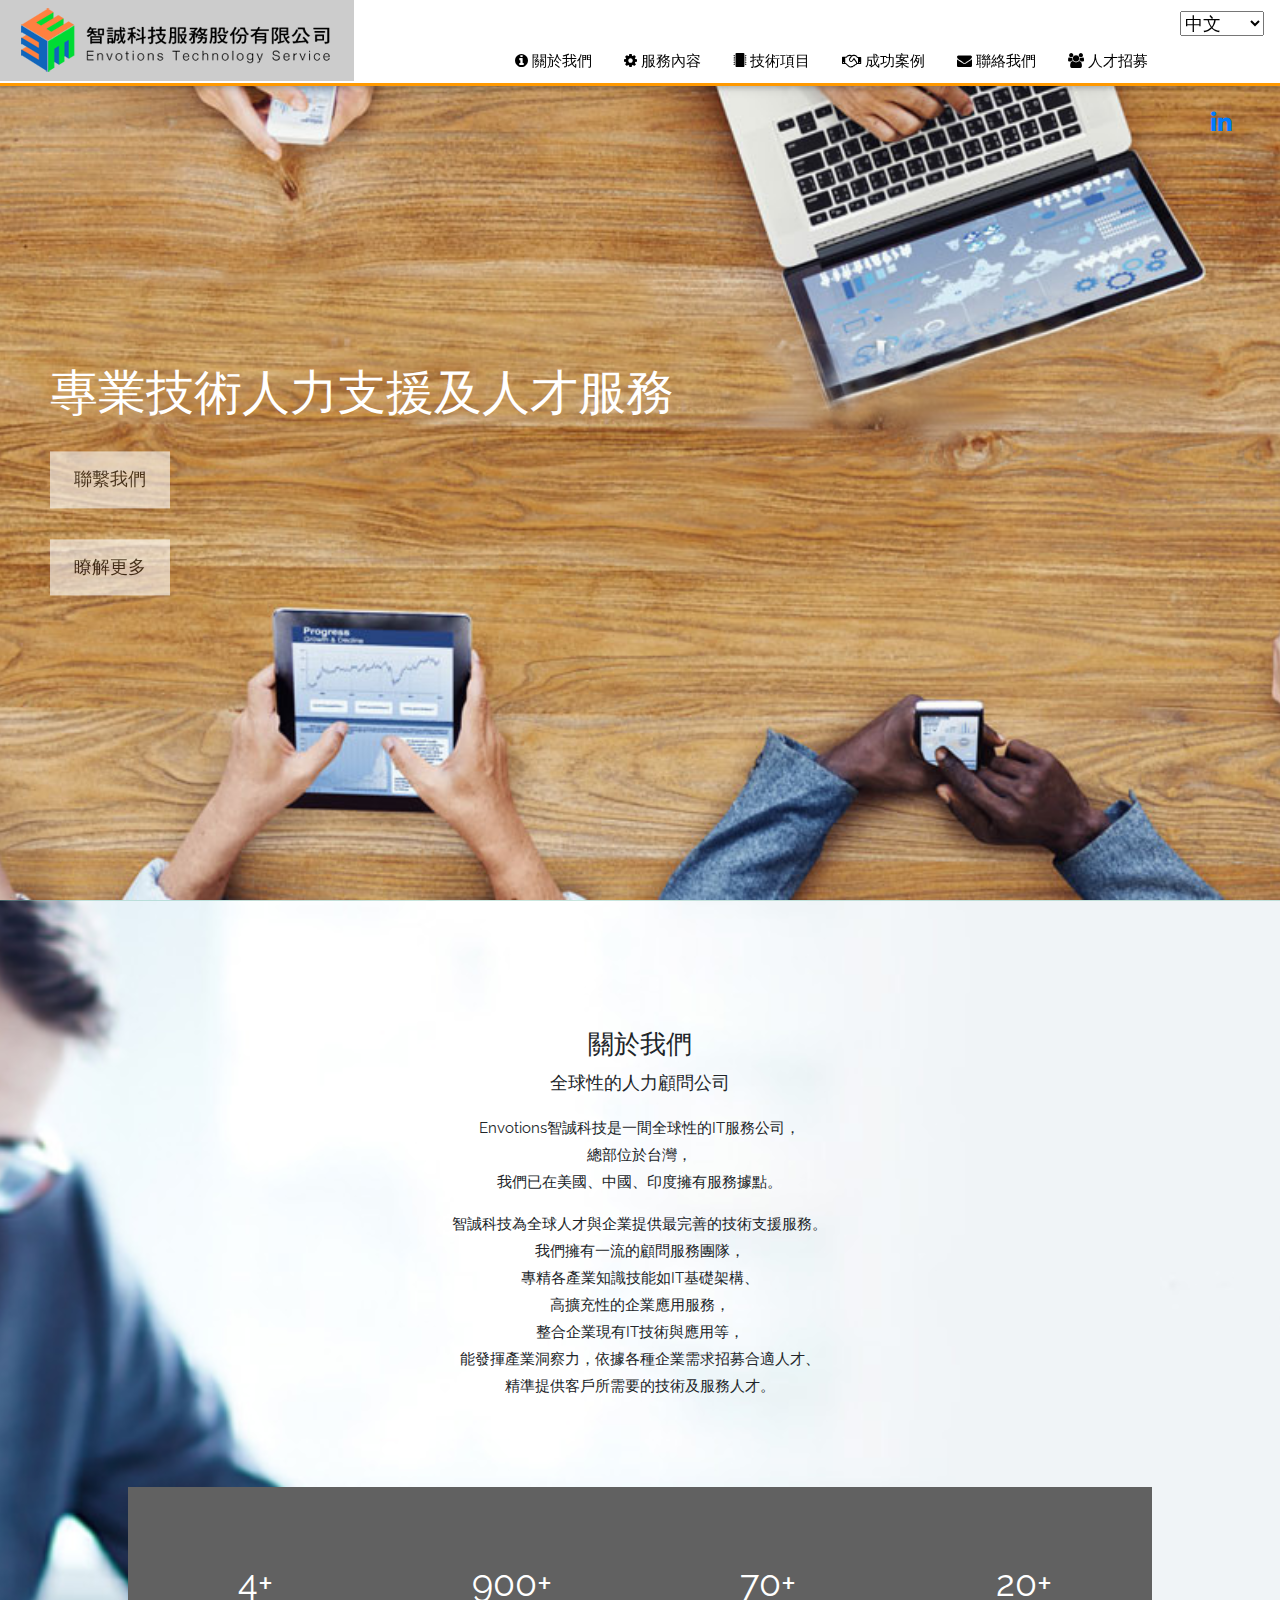
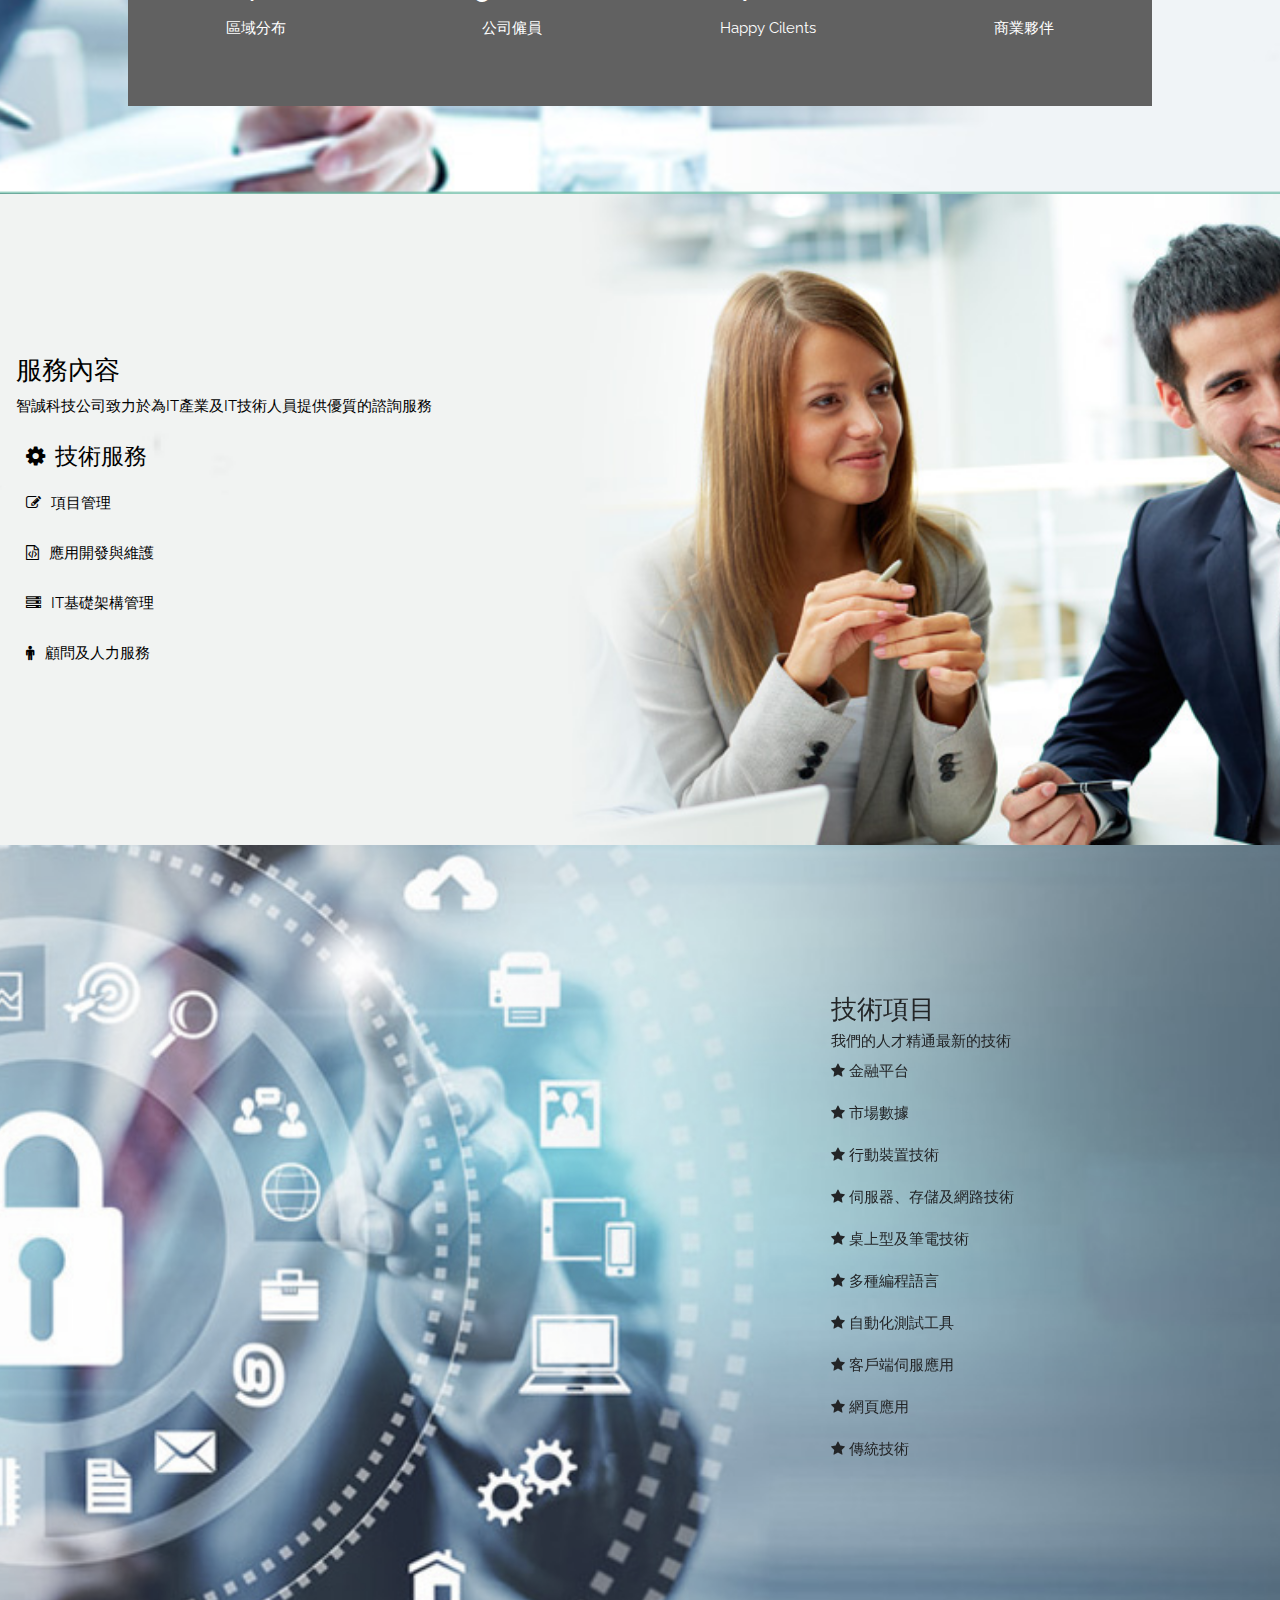
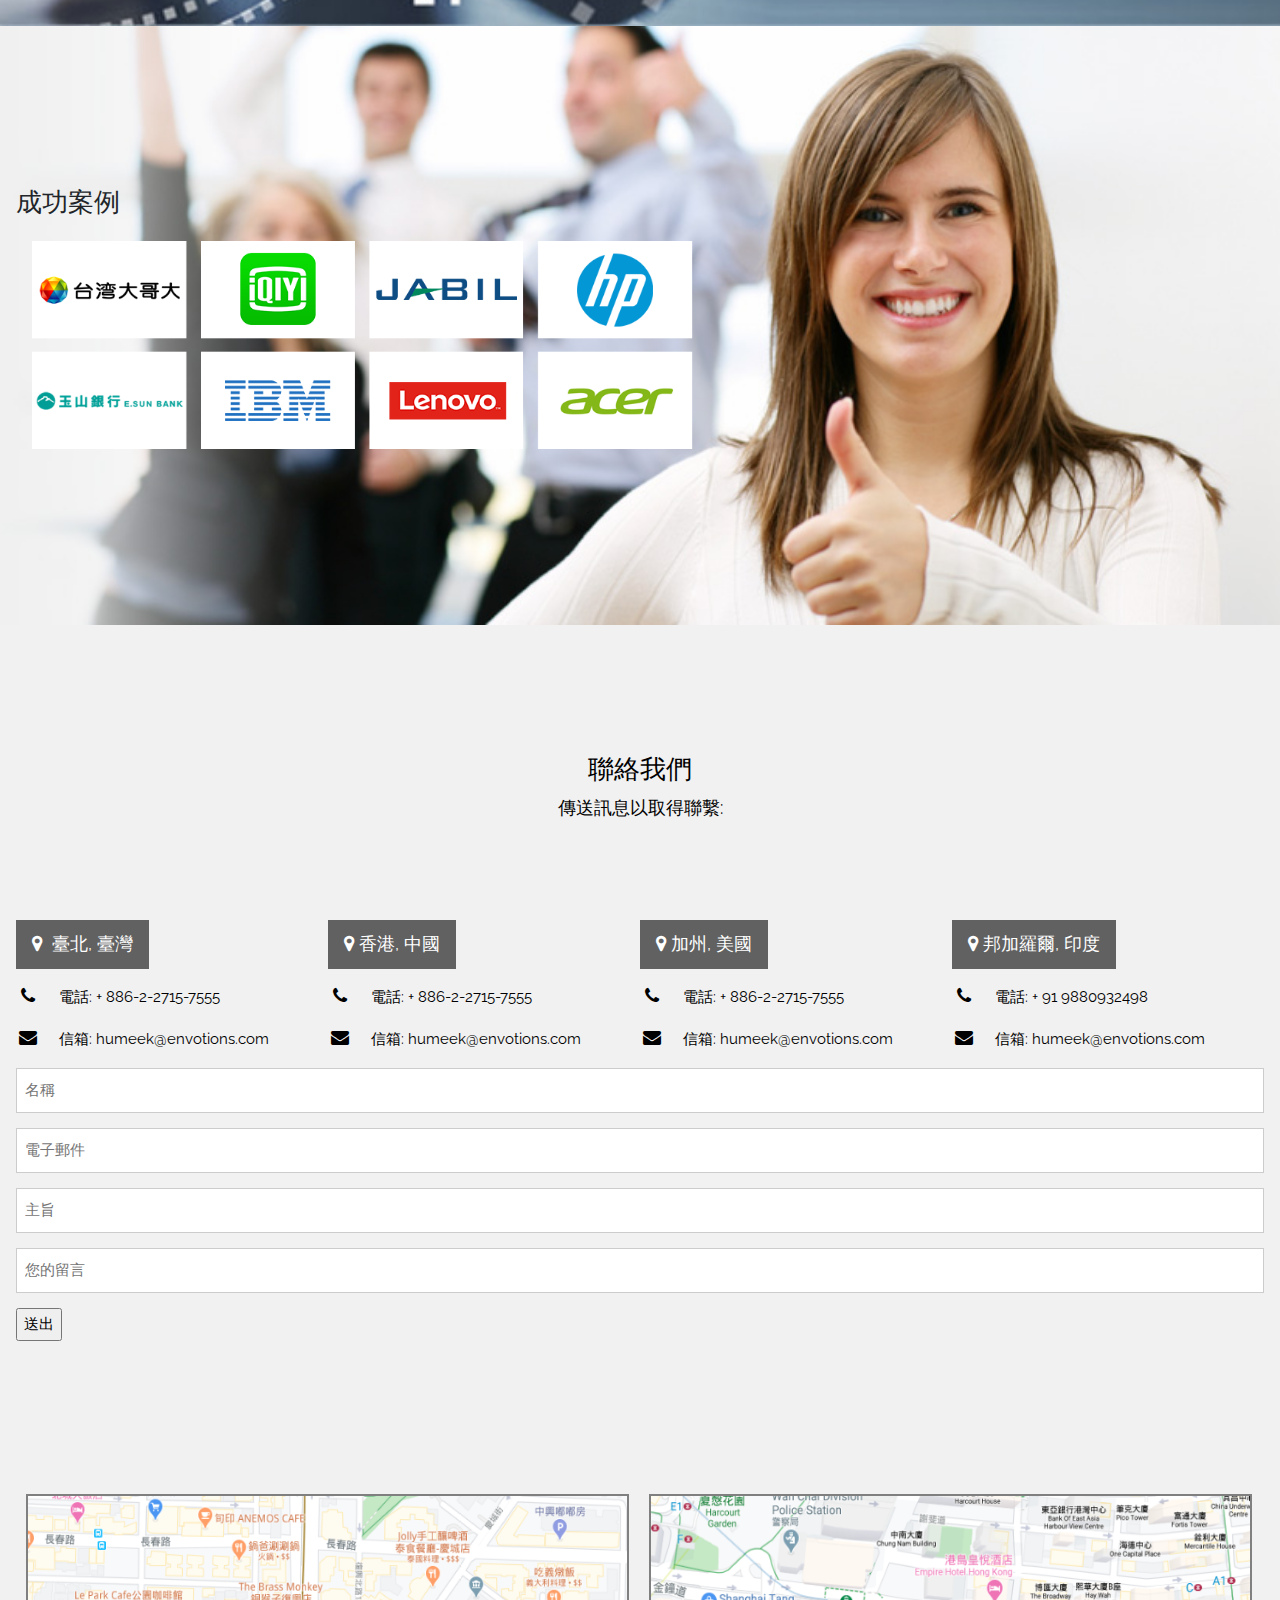
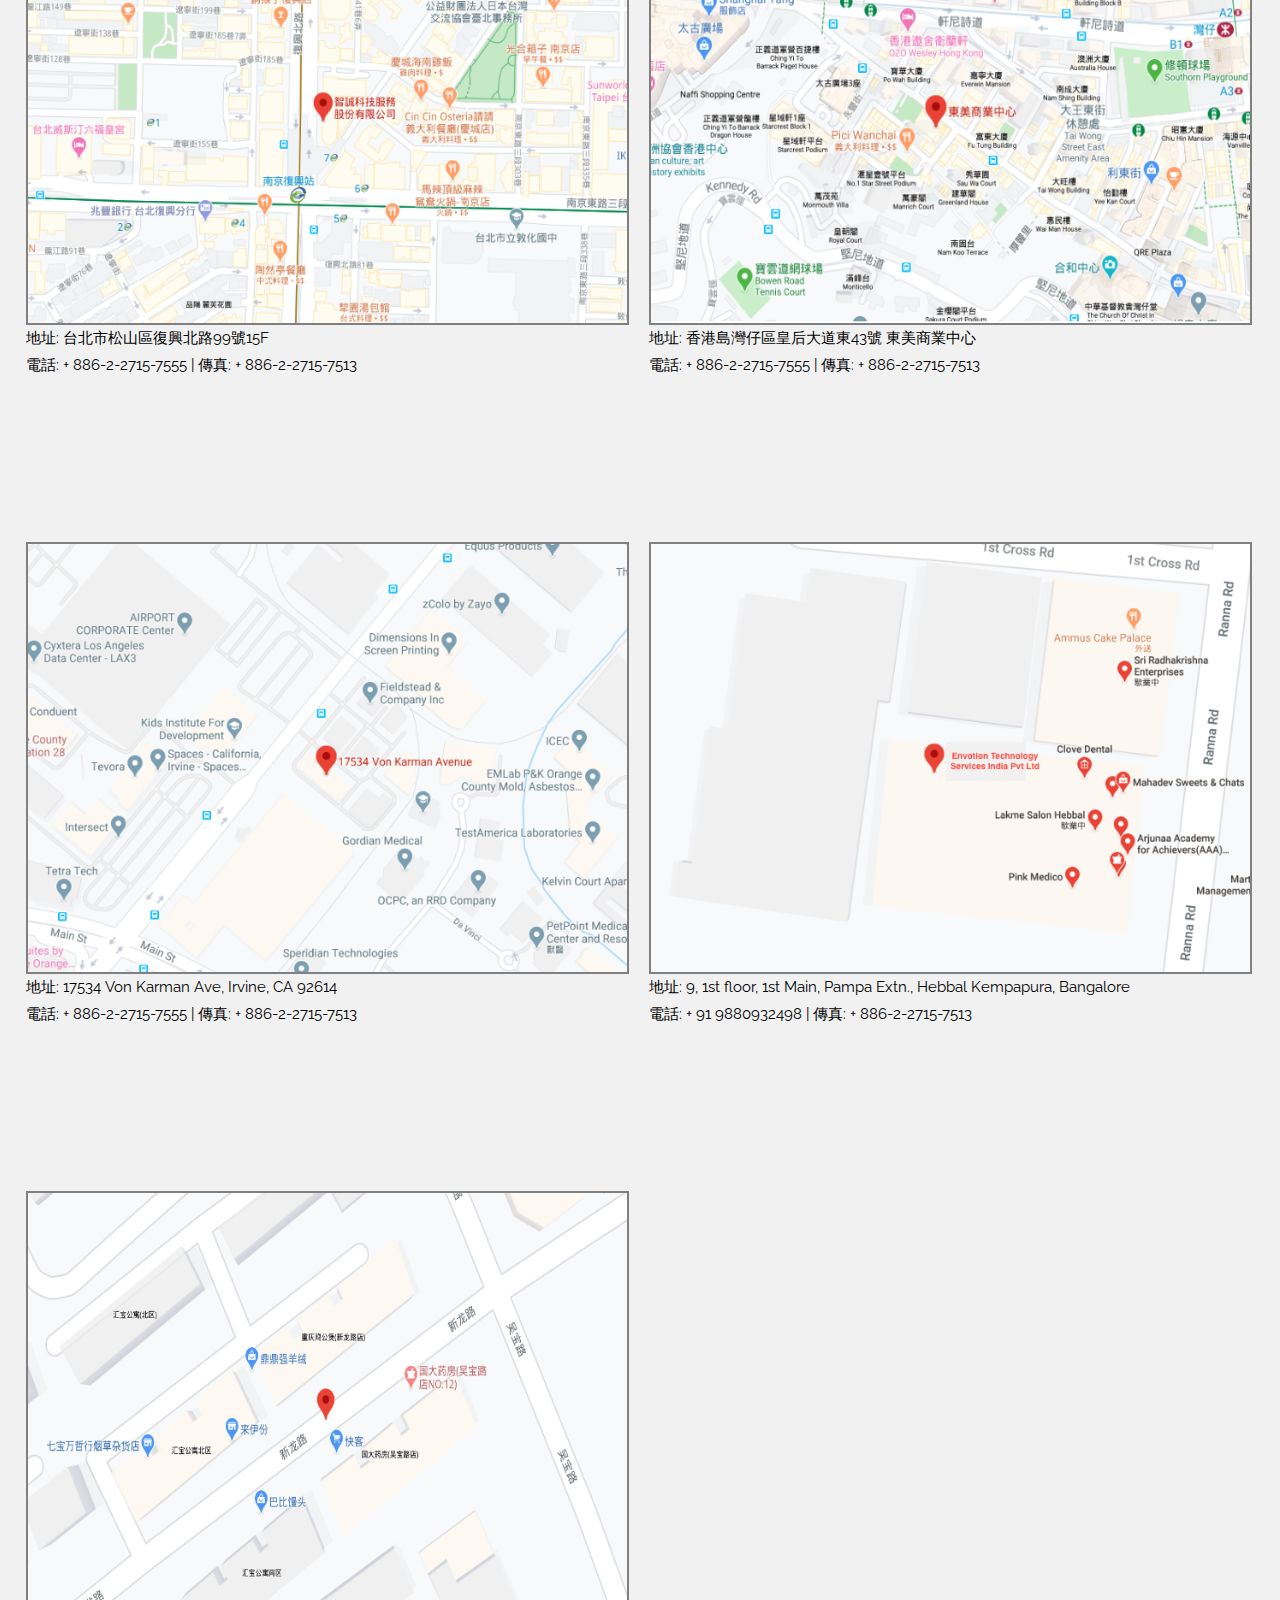
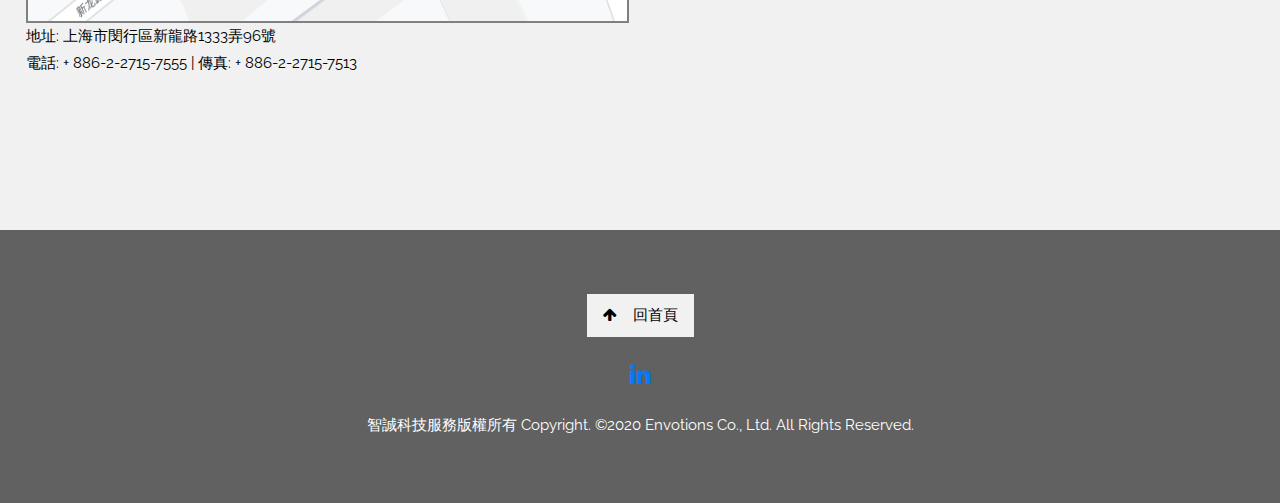
<file: index.html>
<!DOCTYPE html>
<!--
To change this license header, choose License Headers in Project Properties.
To change this template file, choose Tools | Templates
and open the template in the editor.
-->
<!DOCTYPE html>
<html>
<title>Envotions Technology Services</title>
<meta charset="UTF-8">
<meta name="viewport" content="width=device-width, initial-scale=1">
<link rel="stylesheet" type="text/css" href="css/w3css.css">
<link rel="stylesheet" href="https://fonts.googleapis.com/css?family=Raleway">
<link rel="stylesheet" type="text/css" href="css/font-awesome.min.css">
<link rel="stylesheet" type="text/css" href="css/bootstrap.css">
<link rel="stylesheet" type="text/css" href="css/layout.css">
<link rel="stylesheet" type="text/css" media="only screen and (min-width:50px) and (max-width:500px)"   href="css/layout_small.css">
<style>
body,h1,h2,h3,h4,h5,h6 {font-family: "Raleway", sans-serif}

body, html {
  height: 100%;
  line-height: 1.8;
}

/* Full height image header */
.bgimg-1 {
  background-position: center;
  background-size: cover;
  background-image: url("images/home_banner.jpg");
  min-height: 100%;
}

.aboutimg {
  background-position: center;
  background-size: cover;
  background-image: url("images/about_banner.jpg");
}

.serviceimg {
  background-position: center;
  background-size: cover;
  background-image: url("images/service_banner.jpg");
}

.techimg {
  background-position: center;
  background-size: cover;
  background-image: url("images/tech_banner.jpg");
}

.customerimg {
  background-position: right;
  background-size: cover;
  background-image: url("images/customer_banner.jpg");
}

.w3-bar {
  padding: 0;
}

.w3-button_modified {
  padding: 16px;
  margin-top: 40px;
}

.w3-button_language {
  padding: 16px;
  margin-top: 35px;
}

.w3-bar-item_language{
    padding:8px 16px;
    float:left;
    border:none;
    display:block;
    outline:0;
    position: absolute;
}

.w3-bottombar_modified {
  border-bottom: 3px solid #ff9900;
}

.w3-circle_modified {
    border-radius: 4em;
}

.w3-quarter_modified{
    float:left;
    width:25%;
}



</style>


<!-- Navbar (sit on top) -->
<div class="w3-top">    
  <div class="w3-bar w3-white w3-card w3-bottombar_modified" id="myNavbar">
      <a href="#home" class="w3-bar-item w3-button w3-wide"><img class="w3-image" src="images/logo.png" alt="logo"></a>
      <a href="#language" class="w3-bar-item w3-button w3-hover-none w3-large w3-right">
        <select id="lang-switch">
            <option value="en">English</option>
            <option value="zh">中文</option>
        </select></a>
    <!-- Right-sided navbar links -->
    <div lang="en">
    <div class="w3-right w3-hide-small">
      <a href="#about" class="w3-bar-item w3-button w3-button_modified"><i class="fa fa-info-circle"></i> ABOUT</a>
      <a href="#service" class="w3-bar-item w3-button w3-button_modified"><i class="fa fa-gear"></i> SERVICES</a>
      <a href="#technology" class="w3-bar-item w3-button w3-button_modified"><i class="fa fa-microchip"></i> TECHNOLOGY</a>
      <a href="#customer" class="w3-bar-item w3-button w3-button_modified"><i class="fa fa-handshake-o"></i> CUSTOMERS</a>
      <a href="#contact" class="w3-bar-item w3-button w3-button_modified"><i class="fa fa-envelope"></i> CONTACT</a>
      <a href="job/index.html" class="w3-bar-item w3-button w3-button_modified"><i class="fa fa-users"></i> JOB SECTION</a>
    </div>
    </div>
    
    <div lang="zh">
    <div class="w3-right w3-hide-small">
      <a href="#zh_about" class="w3-bar-item w3-button w3-button_modified"><i class="fa fa-info-circle"></i> 關於我們</a>
      <a href="#zh_service" class="w3-bar-item w3-button w3-button_modified"><i class="fa fa-gear"></i> 服務內容</a>
      <a href="#zh_technology" class="w3-bar-item w3-button w3-button_modified"><i class="fa fa-microchip"></i> 技術項目</a>
      <a href="#zh_customer" class="w3-bar-item w3-button w3-button_modified"><i class="fa fa-handshake-o"></i> 成功案例</a>
      <a href="#zh_contact" class="w3-bar-item w3-button w3-button_modified"><i class="fa fa-envelope"></i> 聯絡我們</a>
      <a href="job/index.html" class="w3-bar-item w3-button w3-button_modified"><i class="fa fa-users"></i> 人才招募</a>
    </div>
    </div>
    <!-- Hide right-floated links on small screens and replace them with a menu icon -->

    <a href="javascript:void(0)" class="w3-bar-item w3-button w3-right w3-hide-large w3-hide-medium" onclick="w3_open()">
        <i class="fa fa-bars"></i>
    </a>
    
  </div>


<!-- Sidebar on small screens when clicking the menu icon -->
<nav class="w3-sidebar w3-bar-block w3-black w3-card w3-animate-left w3-hide-medium w3-hide-large" id="mySidebar">
  <span lang="en">
  <a href="javascript:void(0)" onclick="w3_close()" class="w3-bar-item w3-button w3-large w3-padding-16">Close ×</a>
  <a href="#about" onclick="w3_close()" class="w3-bar-item w3-button"><i class="fa fa-info-circle"></i> ABOUT</a>
  <a href="#service" onclick="w3_close()" class="w3-bar-item w3-button"><i class="fa fa-gear"></i> SERVICES</a>
  <a href="#technology" onclick="w3_close()" class="w3-bar-item w3-button"><i class="fa fa-microchip"></i> TECHNOLOGY</a>
  <a href="#customer" onclick="w3_close()" class="w3-bar-item w3-button"><i class="fa fa-handshake-o"></i> CUSTOMERS</a>
  <a href="#contact" onclick="w3_close()" class="w3-bar-item w3-button"><i class="fa fa-envelope"></i> CONTACT</a>
  <a href="job/index.html" onclick="w3_close()" class="w3-bar-item w3-button"><i class="fa fa-users"></i> JOB SECTION</a>
  </span>
    
  <span lang="zh">
  <a href="javascript:void(0)" onclick="w3_close()" class="w3-bar-item w3-button w3-large w3-padding-16">Close ×</a>
  <a href="#zh_about" onclick="w3_close()" class="w3-bar-item w3-button"><i class="fa fa-info-circle"></i> 關於我們</a>
  <a href="#zh_service" onclick="w3_close()" class="w3-bar-item w3-button"><i class="fa fa-gear"></i> 服務內容</a>
  <a href="#zh_technology" onclick="w3_close()" class="w3-bar-item w3-button"><i class="fa fa-microchip"></i> 技術項目</a>
  <a href="#zh_customer" onclick="w3_close()" class="w3-bar-item w3-button"><i class="fa fa-handshake-o"></i> 成功案例</a>
  <a href="#zh_contact" onclick="w3_close()" class="w3-bar-item w3-button"><i class="fa fa-envelope"></i> 聯絡我們</a>
  <a href="job/index.html" onclick="w3_close()" class="w3-bar-item w3-button"><i class="fa fa-users"></i> 人才招募</a>
  </span>
    <a href="javascript:void(0)" class="w3-bar-item w3-button w3-right w3-hide-large w3-hide-medium" onclick="w3_close()">
        <i class="fa fa-bars"></i>
    </a>
</nav>
</div>

<!-- English Content Start -->
<!-- Header with full-height image -->
<header class="bgimg-1 w3-display-container" id="home">
  <div lang="en">
  <div class="w3-display-left w3-text-white" style="padding:20px; margin:30px">
      <span class="w3-xxlarge">Technology Consultancy Specialization in IT Services</span><br>
    <p><a href="#contact" class="w3-button w3-white w3-padding-large w3-large w3-margin-top w3-opacity w3-hover-opacity-off">Connect with us to know our value proposition</a></p>
    <p><a href="#about" class="w3-button w3-white w3-padding-large w3-large w3-margin-top w3-opacity w3-hover-opacity-off">Know more about us</a></p>
  </div>
  </div>
  
  <div lang="zh">
  <div class="w3-display-left w3-text-white" style="padding:20px; margin:30px">
      <span class="w3-xxxlarge">專業技術人力支援及人才服務</span><br>
    <p><a href="#zh_contact" class="w3-button w3-white w3-padding-large w3-large w3-margin-top w3-opacity w3-hover-opacity-off">聯繫我們</a></p>
    <p><a href="#zh_about" class="w3-button w3-white w3-padding-large w3-large w3-margin-top w3-opacity w3-hover-opacity-off">瞭解更多</a></p>
  </div>
  </div>
  <div class="w3-display-topright w3-text-dark-gray w3-xlarge" style="padding:100px 48px">
   <!--
    <i class="fa fa-facebook-official w3-hover-opacity"></i>
    <a class="fa fa-twitter w3-hover-opacity"></a>
    -->
    <a href="https://www.linkedin.com/company/envotion-technology-services/" class="fa fa-linkedin w3-hover-opacity w3-hover-text-orange"></a>
  </div>
</header>

<div lang="en">
<!-- About Section -->
<div class="aboutimg w3-container" style="padding:128px 16px 16px 16px" id="about">
  <h3 class="w3-center">ABOUT THE COMPANY</h3>
  <p class="w3-center w3-large">Envotions Technology Services is a global IT services company based out of Taiwan with branches in US, China and India</p>
  <p class="w3-center w3-large">Since establishment in January 2015, Envotions Technology Services is focused in providing </br>Enterprises 
                and Technology Companies with Services, Technical consultants and professionals<br/> in the field of Enterprise applications, 
                IT applications, IT Infrastructure,<br/> Firmware and Hardware services</p>
  
    <div class="w3-container" style="padding:72px 96px" id="metrics">
         <div class="w3-row w3-center w3-dark-gray w3-padding-64 w3-round-xxlarge">
          <div class="w3-quarter">
            <span class="w3-xxlarge">4+</span>
            <br>Geographies
          </div>
          <div class="w3-quarter">
            <span class="w3-xxlarge">900+</span>
            <br>Employees
          </div>
          <div class="w3-quarter">
            <span class="w3-xxlarge">70+</span>
            <br>Happy Clients
          </div>
          <div class="w3-quarter">
            <span class="w3-xxlarge">20+</span>
            <br>Partners
          </div>
         </div>
    </div>
</div>

<!-- Service Section  -->
<div class="serviceimg w3-container w3-light-grey" style="padding:160px 16px" id="service">
    <div class="w3-col m6"><h3>OUR SERVICES</h3>
      <p>Envotions Technology Services is focused on providing quality services and consultants for customers in IT and IT Enabled Service</p>
      <div class="w3-col m6">
          <h4><i class="fa fa-th" style="margin:10px"></i>Domains</h4>
          <p><i class="fa fa-cogs" style="margin:10px"></i>Product Engineering</p>
          <p><i class="fa fa-phone-square" style="margin:10px"></i>Telecommunication</p>
          <p><i class="fa fa-bank" style="margin:10px"></i>Banking</p>
      </div>
      <div class="w3-col m6">
          <h4><i class="fa fa-gear" style="margin:10px"></i>Services</h4>
          <p><i class="fa fa-pencil-square-o" style="margin:10px"></i>Project Management</p>
          <p><i class="fa fa-file-code-o" style="margin:10px"></i>Application Development & Maintenance</p>
          <p><i class="fa fa-server" style="margin:10px"></i>IT Infrastructure Management</p>
          <p><i class="fa fa-users" style="margin:10px"></i>Consultancy and Manpower Services</p>
      </div>
    </div>
</div>


<!-- Technology Section  -->
<div class="techimg w3-container w3-grayscale-min" style="padding:148px 16px" id="technology">
    <div class="w3-right"><h3>TECHNOLOGY AND SKILL SET</h3>
      <h6>Our talented professional staff are well versed with latest technologies</h6>
          <p><i class="fa fa-check-square-o">  Financial platforms</i></p>
          <p><i class="fa fa-check-square-o">  Market data feeds</i></p>
          <p><i class="fa fa-check-square-o">  Mobile Device Technologies</i></p>
          <p><i class="fa fa-check-square-o">  Server, Storage and Networking Technologies</i></p>
          <p><i class="fa fa-check-square-o">  Printer, Desktop and Laptop Technologies</i></p>
          <p><i class="fa fa-check-square-o">  Multi-Programming Languages</i></p>
          <p><i class="fa fa-check-square-o">  Test Automation Tools and Frameworks</i></p>
          <p><i class="fa fa-check-square-o">  Client-Server Applications</i></p>
          <p><i class="fa fa-check-square-o">  Web Applications</i></p>
          <p><i class="fa fa-check-square-o">  Legacy Technologies</i></p>
    </div>
</div>

<!-- Customer Section  -->
<div class="customerimg w3-container" style="padding:160px 16px" id="customer">
    <div class="w3-col m10"><h3>OUR CUSTOMERS</h3>
      <div class="w3-col m8">
          <img src="images/index_customer.png" alt="Customer logos" style="width:100%; height: 240px; padding: 16px">
      </div>
    </div>
</div>


<!-- Contact Section -->
<div class="w3-container w3-light-grey" style="padding:128px 16px" id="contact">
  <h3 class="w3-center">CONTACT</h3>
  <p class="w3-center w3-large">Lets get in touch. Send us a message:</p>
  <div style="margin-top:48px">
  <div class= "w3-col m3" style="margin-top:48px">
    <p><a href="#map_taipei" class="w3-button w3-large w3-dark-gray"><i class="fa fa-th fa-map-marker"> </i> Taipei City, Taiwan</a></p>
    <p><i class="fa fa-phone fa-fw w3-large w3-margin-right"></i> Phone: + 886-2-2715-7555</p>
    <p><i class="fa fa-envelope fa-fw w3-large w3-margin-right"> </i> Email: humeek@envotions.com</p>
  </div>
  <div class= "w3-col m3" style="margin-top:48px">
      <p><a href="#map_hongkong" class="w3-button w3-large w3-dark-gray"><i class="fa fa-th fa-map-marker"></i> Hong Kong, China</a></p>
    <p><i class="fa fa-phone fa-fw w3-large w3-margin-right"></i> Phone: + 886-2-2715-7555</p>
    <p><i class="fa fa-envelope fa-fw w3-large w3-margin-right"> </i> Email: humeek@envotions.com</p>
  </div>
  <div class= "w3-col m3" style="margin-top:48px">
    <p><a href="#map_california" class="w3-button w3-large w3-dark-gray"><i class="fa fa-th fa-map-marker"></i> California, US</a></p>
    <p><i class="fa fa-phone fa-fw w3-large w3-margin-right"></i> Phone: + 886-2-2715-7555</p>
    <p><i class="fa fa-envelope fa-fw w3-large w3-margin-right"> </i> Email: humeek@envotions.com</p>
  </div>
  <div class= "w3-col m3" style="margin-top:48px">
    <p><a href="#map_bangalore" class="w3-button w3-large w3-dark-gray"><i class="fa fa-th fa-map-marker"></i> Bangalore, India</a></p>
    <p><i class="fa fa-phone fa-fw w3-large w3-margin-right"></i> Phone: + 91 9880932498</p>
    <p><i class="fa fa-envelope fa-fw w3-large w3-margin-right"> </i> Email: humeek@envotions.com</p>
  </div>
    <br>
    <form method="post" action="mailto:humeek@envotions.com?subject=Contact Email" enctype="text/plain">
      <p><input class="w3-input w3-border" type="text" placeholder="Name" required name="Name"></p>
      <p><input class="w3-input w3-border" type="text" placeholder="Email" required name="Email"></p>
      <p><input class="w3-input w3-border" type="text" placeholder="Subject" required name="Subject"></p>
      <p><input class="w3-input w3-border" type="text" placeholder="Message" required name="Message"></p>
      <p>
        <button class="w3-button w3-dark-gray" type="submit">
          <i class="fa fa-paper-plane"></i> SEND MESSAGE
        </button>
      </p>
    </form>
    <!-- Image of location/map -->
    <div class="w3-col m6" style="padding:128px 0 0 0; width: 48.3%; margin: 10px" id="map_taipei">
        <img src="images/Envotions_Taipei.png" class="w3-image" alt="map" style="border: 2px solid gray">
    <p><a class="w3-text w3-small"></a> Address: 15F, No.99, Fuxing North Road, Songshan District, Taipei City <br> Phone: + 886-2-2715-7555 | Fax: + 886-2-2715-7513</p>
    </div>
 
    <div class="w3-col m6" style="padding:128px 0 0 0; width: 48.3%; margin: 10px" id="map_hongkong">
    <img src="images/Envotions_HongKong.png" class="w3-image" style="border: 2px solid gray">
    <p><a class="w3-text w3-small"></a> Address: 43, Dominion Centre, Queen's Road E., Wanchai District, Hong Kong<br> Phone: + 886-2-2715-7555 | Fax: + 886-2-2715-7513</p>
    </div>
 
    <div class="w3-col m6" style="padding:128px 0 0 0; width: 48.3%; margin: 10px" id="map_california">
    <img src="images/Envotions_CA.png" class="w3-image" style="border: 2px solid gray">
    <p><a class="w3-text w3-small"></a> Address: 17534 Von Karman Ave, Irvine, CA 92614 <br> Phone: + 886-2-2715-7555 | Fax: + 886-2-2715-7513</p>
    </div>
 
    <div class="w3-col m6" style="padding:128px 0 0 0; width: 48.3%; margin: 10px" id="map_bangalore">
    <img src="images/Envotions_Bangalore.png" class="w3-image" style="border: 2px solid gray">
    <p><a class="w3-text w3-small"></a> Address: 9, 1st floor, 1st Main, Pampa Extn., Hebbal Kempapura, Bangalore <br> Phone: + 91 9880932498 | Fax: + 886-2-2715-7513</p>
    </div>
 
    <div class="w3-col m6" style="padding:128px 0 0 0; width: 48.3%; margin: 10px" id="map_shanghai">
    <img src="images/Envotions_ShangHai.png" class="w3-image" style="border: 2px solid gray">
    <p><a class="w3-text w3-small"></a> Address: 96, Lane 1333, Xinlong Road, Minhang District, Shanghai City, China <br> Phone: + 886-2-2715-7555 | Fax: + 886-2-2715-7513</p>
    </div>
    
  </div>
</div>
</div>
<!--- English Content End ---->

<!--- Chinese Content Start ---->

<div lang="zh">
<!-- About Section -->
<div class="aboutimg" style="padding:128px 16px 16px 16px" id="zh_about">
  <div class="w3-container">
  <h3 class="w3-center">關於我們</h3>
  <p class="w3-center w3-large">全球性的人力顧問公司</p>
  <p class="w3-center  w3-col m12" style="text-align:left">
      Envotions智誠科技是一間全球性的IT服務公司，</br>
	  總部位於台灣，</br>
	  我們已在美國、中國、印度擁有服務據點。
  </p>
  <div class="row">
    <p class="w3-center  w3-col m12" style="text-align:left">
	    智誠科技為全球人才與企業提供最完善的技術支援服務。</br>
		我們擁有一流的顧問服務團隊，</br>
        專精各產業知識技能如IT基礎架構、</br>
		高擴充性的企業應用服務，</br>
		整合企業現有IT技術與應用等，</br>
	    能發揮產業洞察力，依據各種企業需求招募合適人才、</br>
		精準提供客戶所需要的技術及服務人才。
    </p>
  </div>
  <div class="w3-container" style="padding:72px 96px" id="metrics">
         <div class="w3-row w3-center w3-dark-gray w3-padding-64">
          <div class="w3-quarter">
            <span class="w3-xxlarge">4+</span>
            <br>區域分布
          </div>
          <div class="w3-quarter">
            <span class="w3-xxlarge">900+</span>
            <br>公司僱員
          </div>
          <div class="w3-quarter">
            <span class="w3-xxlarge">70+</span>
            <br>Happy Cilents
          </div>
          <div class="w3-quarter">
            <span class="w3-xxlarge">20+</span>
            <br>商業夥伴
          </div>
         </div>
    </div>
  </div>
</div>

<!-- Service Section -->
<div class="serviceimg w3-container w3-light-grey" style="padding:160px 16px" id="zh_service"> 
    <div class="w3-col m6"><h3>服務內容</h3>
      <p>智誠科技公司致力於為IT產業及IT技術人員提供優質的諮詢服務</p>
      <div class="w3-col m6">
          <h4><i class="fa fa-gear" style="margin:10px"></i>技術服務</h4>
          <p><i class="fa fa-pencil-square-o" style="margin:10px"></i>項目管理</p>
          <p><i class="fa fa-file-code-o" style="margin:10px"></i>應用開發與維護</p>
          <p><i class="fa fa-server" style="margin:10px"></i>IT基礎架構管理</p>
          <p><i class="fa fa-male" style="margin:10px"></i>顧問及人力服務</p>
      </div>
    </div>
</div>


<!-- Technology Section -->
<div class="techimg w3-container w3-grayscale-min" style="padding:148px 16px" id="zh_technology">
    <div class="w3-right ev_tech"><h3>技術項目</h3>
      <h6>我們的人才精通最新的技術</h6>
          <p><i class="fa fa-star">  金融平台</i></p>
          <p><i class="fa fa-star">  市場數據</i></p>
          <p><i class="fa fa-star">  行動裝置技術</i></p>
          <p><i class="fa fa-star">  伺服器、存儲及網路技術</i></p>
          <p><i class="fa fa-star">  桌上型及筆電技術</i></p>
          <p><i class="fa fa-star">  多種編程語言</i></p>
          <p><i class="fa fa-star">  自動化測試工具</i></p>
          <p><i class="fa fa-star">  客戶端伺服應用</i></p>
          <p><i class="fa fa-star">  網頁應用</i></p>
          <p><i class="fa fa-star">  傳統技術</i></p>
    </div>
</div>

<!-- Customer Section -->
<div class="customerimg w3-container" style="padding:160px 16px" id="zh_customer">
    <div class="w3-col m10"><h3>成功案例</h3>
      <div class="w3-col m8">
          <img src="images/index_customer.png" style="width:100%; height: 240px; padding: 16px">
      </div>
    </div>
</div>


<!-- Contact Section -->
<div class="w3-container w3-light-grey" style="padding:128px 16px" id="zh_contact">
  <h3 class="w3-center">聯絡我們</h3>
  <p class="w3-center w3-large">傳送訊息以取得聯繫:</p>
  <div style="margin-top:48px">
  <div class= "w3-col m3" style="margin-top:48px">
    <p><a href="#map_taipei_zh" class="w3-button w3-large w3-dark-gray"><i class="fa fa-th fa-map-marker"> </i> 臺北, 臺灣</a></p>
    <p><i class="fa fa-phone fa-fw w3-large w3-margin-right"></i> 電話: + 886-2-2715-7555</p>
    <p><i class="fa fa-envelope fa-fw w3-large w3-margin-right"> </i> 信箱: humeek@envotions.com</p>
  </div>
  <div class= "w3-col m3" style="margin-top:48px">
    <p><a href="#map_hongkong_zh" class="w3-button w3-large w3-dark-gray"><i class="fa fa-th fa-map-marker"></i> 香港, 中國</a></p>
    <p><i class="fa fa-phone fa-fw w3-large w3-margin-right"></i> 電話: + 886-2-2715-7555</p>
    <p><i class="fa fa-envelope fa-fw w3-large w3-margin-right"> </i> 信箱: humeek@envotions.com</p>
  </div>
  <div class= "w3-col m3" style="margin-top:48px">
    <p><a href="#map_california_zh" class="w3-button w3-large w3-dark-gray"><i class="fa fa-th fa-map-marker"></i> 加州, 美國</a></p>
    <p><i class="fa fa-phone fa-fw w3-large w3-margin-right"></i> 電話: + 886-2-2715-7555</p>
    <p><i class="fa fa-envelope fa-fw w3-large w3-margin-right"> </i> 信箱: humeek@envotions.com</p>
  </div>
  <div class= "w3-col m3" style="margin-top:48px">
      <p><a href="#map_bangalore_zh" class="w3-button w3-large w3-dark-gray"><i class="fa fa-th fa-map-marker"></i> 邦加羅爾, 印度</a></p>
    <p><i class="fa fa-phone fa-fw w3-large w3-margin-right"></i> 電話: + 91 9880932498</p>
    <p><i class="fa fa-envelope fa-fw w3-large w3-margin-right"> </i> 信箱: humeek@envotions.com</p>
  </div>
    <br>
    <form method="post" action="http://toolkit.url.com.tw/qform/qform.php?servername=envotions.com&serverid=94503">
      <p><input class="w3-input w3-border" type="text" placeholder="名稱" required name="Name"></p>
      <p><input class="w3-input w3-border" type="text" placeholder="電子郵件" required name="Email"></p>
      <p><input class="w3-input w3-border" type="text" placeholder="主旨" required name="Subject"></p>
      <p><input class="w3-input w3-border" type="text" placeholder="您的留言" required name="Meassage"></p>
      <p>
       
            <input name="backurl" value="http://www.envotions.com" type="hidden">
            <input name="lang" value="zh-TW" type="hidden">
            <input name="submit" value="送出" type="submit">
        
      </p>
    </form>
    <!-- Image of location/map -->
    <div class="w3-col m6" style="padding:128px 0 0 0; width: 48.3%; margin: 10px" id="map_taipei_zh">
        <img src="images/Envotions_Taipei.png" class="w3-image" style="border: 2px solid gray">
    <p><a class="w3-text w3-small"></a> 地址: 台北市松山區復興北路99號15F <br> 電話: + 886-2-2715-7555 | 傳真: + 886-2-2715-7513</p>
    </div>
 
    <div class="w3-col m6" style="padding:128px 0 0 0; width: 48.3%; margin: 10px" id="map_hongkong_zh">
    <img src="images/Envotions_HongKong.png" class="w3-image" style="border: 2px solid gray">
    <p><a class="w3-text w3-small"></a> 地址: 香港島灣仔區皇后大道東43號 東美商業中心 <br> 電話: + 886-2-2715-7555 | 傳真: + 886-2-2715-7513</p>
    </div>
 
    <div class="w3-col m6" style="padding:128px 0 0 0; width: 48.3%; margin: 10px" id="map_california_zh">
    <img src="images/Envotions_CA.png" class="w3-image" style="border: 2px solid gray">
    <p><a class="w3-text w3-small"></a> 地址: 17534 Von Karman Ave, Irvine, CA 92614 <br> 電話: + 886-2-2715-7555 | 傳真: + 886-2-2715-7513</p>
    </div>
 
    <div class="w3-col m6" style="padding:128px 0 0 0; width: 48.3%; margin: 10px" id="map_bangalore_zh">
    <img src="images/Envotions_Bangalore.png" class="w3-image" style="border: 2px solid gray">
    <p><a class="w3-text w3-small"></a> 地址: 9, 1st floor, 1st Main, Pampa Extn., Hebbal Kempapura, Bangalore <br> 電話: + 91 9880932498 | 傳真: + 886-2-2715-7513</p>
    </div>
 
    <div class="w3-col m6" style="padding:128px 0 0 0; width: 48.3%; margin: 10px" id="map_shanghai">
    <img src="images/Envotions_ShangHai.png" class="w3-image" style="border: 2px solid gray">
    <p><a class="w3-text w3-small"></a> 地址: 上海市閔行區新龍路1333弄96號 <br> 電話: + 886-2-2715-7555 | 傳真: + 886-2-2715-7513</p>
    </div>
    
  </div>
</div>
</div>


<!--- Chinese Content end ---->

<!-- Footer -->
<footer class="w3-center w3-dark-gray w3-padding-64">
    <span lang="en">
        <a href="#home" class="w3-button w3-light-grey"><i class="fa fa-arrow-up w3-margin-right"></i>To the top</a>
    <div class="w3-xlarge w3-section">
    <!--
    <i class="fa fa-facebook-official w3-hover-opacity"></i>
    <i class="fa fa-twitter w3-hover-opacity"></i>
    -->
    <a href="https://www.linkedin.com/company/envotion-technology-services/" class="fa fa-linkedin w3-hover-opacity w3-hover-text-orange"></a>
  
  </div>
   <div class="footer">
   <div class="footer_container">
   智誠科技服務版權所有 Copyright. ©2020 Envotions Co., Ltd. All Rights Reserved.
  </div>
   </div>
    </span>

    <span lang="zh">
  <a href="#home" class="w3-button w3-light-grey"><i class="fa fa-arrow-up w3-margin-right"></i>回首頁</a>
  <div class="w3-xlarge w3-section">
   <!--
    <i class="fa fa-facebook-official w3-hover-opacity"></i>
    <i class="fa fa-twitter w3-hover-opacity"></i>
    <i class="fa fa-linkedin w3-hover-opacity"></i>
    -->
    <a href="https://www.linkedin.com/company/envotion-technology-services/" class="fa fa-linkedin w3-hover-opacity w3-hover-text-orange"></a>
  </div>
  <div class="footer">
   <div class="footer_container">
   智誠科技服務版權所有 Copyright. ©2020 Envotions Co., Ltd. All Rights Reserved.
  </div>
  </div>
    </span>
</footer>

<script src="https://code.jquery.com/jquery-2.2.4.min.js" crossorigin="anonymous"></script> 
<script> 

$('[lang]').hide(); // hide all lang attributes on start.
$('[lang="en"]').show(); // show just Korean text (you can change it)
$('#lang-switch').change(function () { // put onchange event when user select option from select
    var lang = $(this).val(); // decide which language to display using switch case. The rest is obvious (i think)
    switch (lang) {
        case 'en':
            $('[lang]').hide();
            $('[lang="en"]').show();
        break;
        case 'zh':
            $('[lang]').hide();
            $('[lang="zh"]').show();
        break;
        default:

            $('[lang]').hide();
            $('[lang="en"]').show();

        }
    localStorage.setItem('langString', lang);    
});

var langSt;
'use strict';
    langSt=localStorage.getItem('langString');
    
    if(langSt==="en"){
        $('[lang]').hide();
        $('[lang="en"]').show();
        var x = document.getElementById('lang-switch').value;
        if(x==="zh"){
            document.getElementById('lang-switch').value="en";
        }
            
    }
    else{
        $('[lang]').hide();
        $('[lang="zh"]').show(); 
        var x = document.getElementById('lang-switch').value;
        if(x==="en"){
            document.getElementById('lang-switch').value="zh";
        }
            
    }
    
// Modal Image Gallery
function onClick(element) {
  document.getElementById("img01").src = element.src;
  document.getElementById("modal01").style.display = "block";
  var captionText = document.getElementById("caption");
  captionText.innerHTML = element.alt;
}


// Toggle between showing and hiding the sidebar when clicking the menu icon
var mySidebar = document.getElementById("mySidebar");

function w3_open() {
  if (mySidebar.style.display === 'block') {
    mySidebar.style.display = 'none';
  } else {
    mySidebar.style.display = 'block';
  }
  lang_select();
}

// Close the sidebar with the close button
function w3_close() {
    mySidebar.style.display = "none";
}
</script>



</html>
</file>
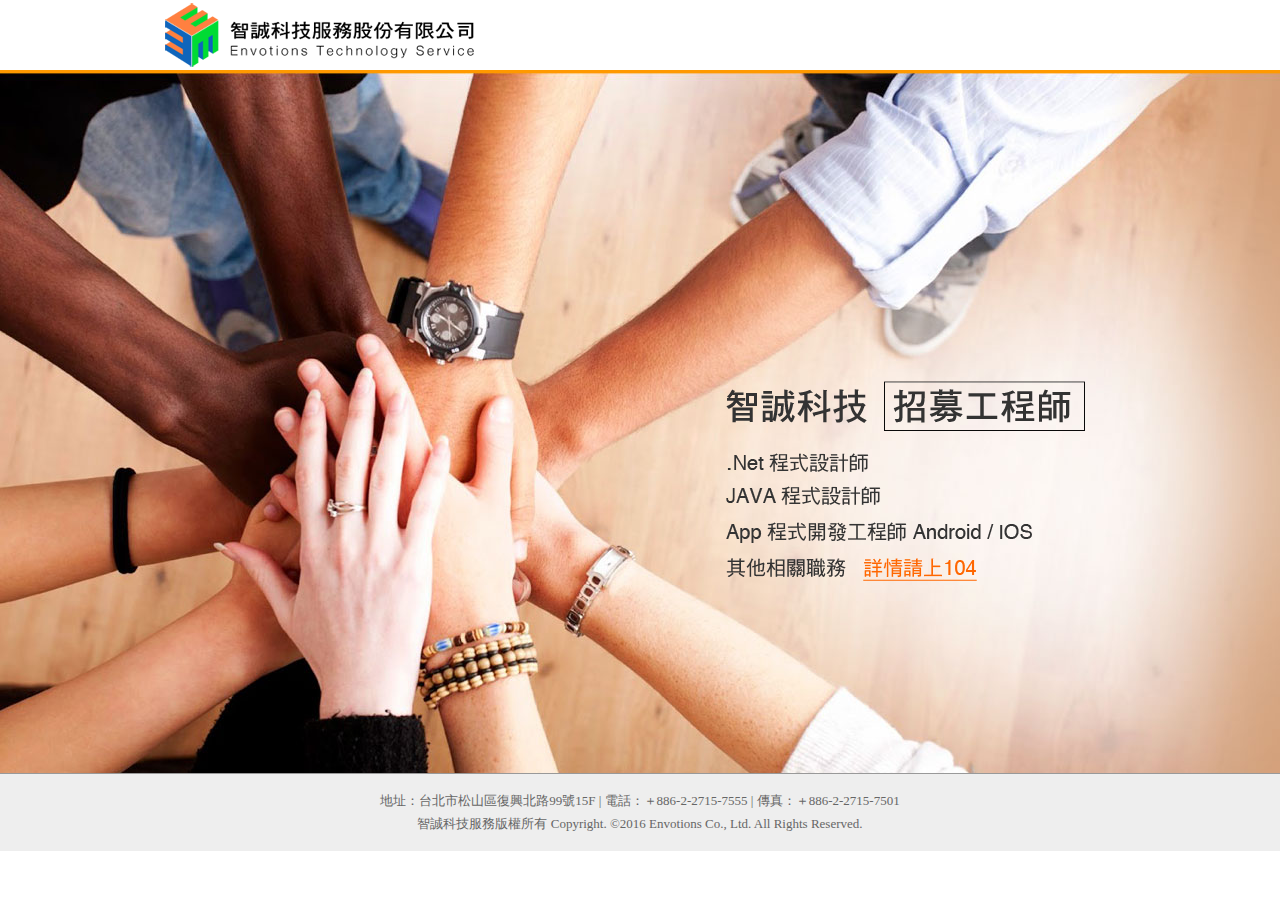
<file: job/index.html>
﻿<!DOCTYPE html PUBLIC "-//W3C//DTD XHTML 1.0 Transitional//EN" "http://www.w3.org/TR/xhtml1/DTD/xhtml1-transitional.dtd">
<html xmlns="http://www.w3.org/1999/xhtml">
<head>
    <meta http-equiv="Content-Type" content="text/html; charset=utf-8"/>
    <meta name="title" content="智誠科技服務股份有限公司"/>
    <meta name="description" content="智誠科技服務提供專業軟體資訊諮詢及顧問服務，迅速整合領域知識及資源並提供專業支援及on-site 及 off-shore IT服務，以國內外科技整合為基礎，建立相關的資源與訊息，並協助客戶落實到產業面、行銷面，並專注提供一站式的Total Solution資訊整合服務。"/>
    <meta name="keywords" content="軟體資訊諮詢,顧問服務 ,Java程式開發服務,IOS/Android 開發服務,技術人員人力顧問服務,應用系統整合及建置服務,硬體整合環境的建立,軟體授權及導入"/>

    <!--FB分享內容-->
    <meta property="og:url" content="http://www.envotions.com/images/index.html"/>
    <meta property="og:type" content="website">
    <meta property="og:title" content="智誠科技服務股份有限公司">
    <meta property="og:image" content="http://www.envotions.com/images/fbthumb.jpg"/>
    <meta property="og:description" content="提供專業軟體資訊諮詢及顧問服務，迅速整合領域知識及資源並提供專業支援及on-site 及 off-shore IT服務，以國內外科技整合為基礎，建立相關的資源與訊息，並協助客戶落實到產業面、行銷面，並專注提供一站式的Total Solution資訊整合服務。">
    <meta property="og:image:width" content="150"/>
    <meta property="og:image:height" content="150"/>

<title>智誠科技服務股份有限公司</title>

<link rel="stylesheet" type="text/css" href="css/style.css"/>
<link rel="stylesheet" type="text/css" href="css/animation.css" >



</head>

<body>
<!--Header-->
<div class="header">
<div class="header_container">
<a href="http://www.envotions.com">
<div class="header_logo">
</div>
</a>
</div>

</div>
<!--Header END-->

<!--Container-->
<div class="main_container">
<div class="main_body_container">

<div id="main_title" class="a-fadeinR">
<div class="info_content">
<img src="images/text_01.png" width="369" height="180" border="0" />
<img src="images/text_02.png" width="130" height="33" border="0" />
<a href="https://reurl.cc/WdZq2k" target="_blank"><img src="images/text_03.png" width="126" height="33" border="0" /></a>
</div>
</div>
</div
</div>
<!--Container END ->

</div>
</div>



<!-footer STAR-->
<div class="footer">
<div class="footer_container">
地址：台北市松山區復興北路99號15F  |  電話：＋886-2-2715-7555  |  傳真：＋886-2-2715-7501<br/>
智誠科技服務版權所有 Copyright. ©2016 Envotions Co., Ltd. All Rights Reserved.
</div>
</div>
<!--footer END-->




</body>
</html>
</file>
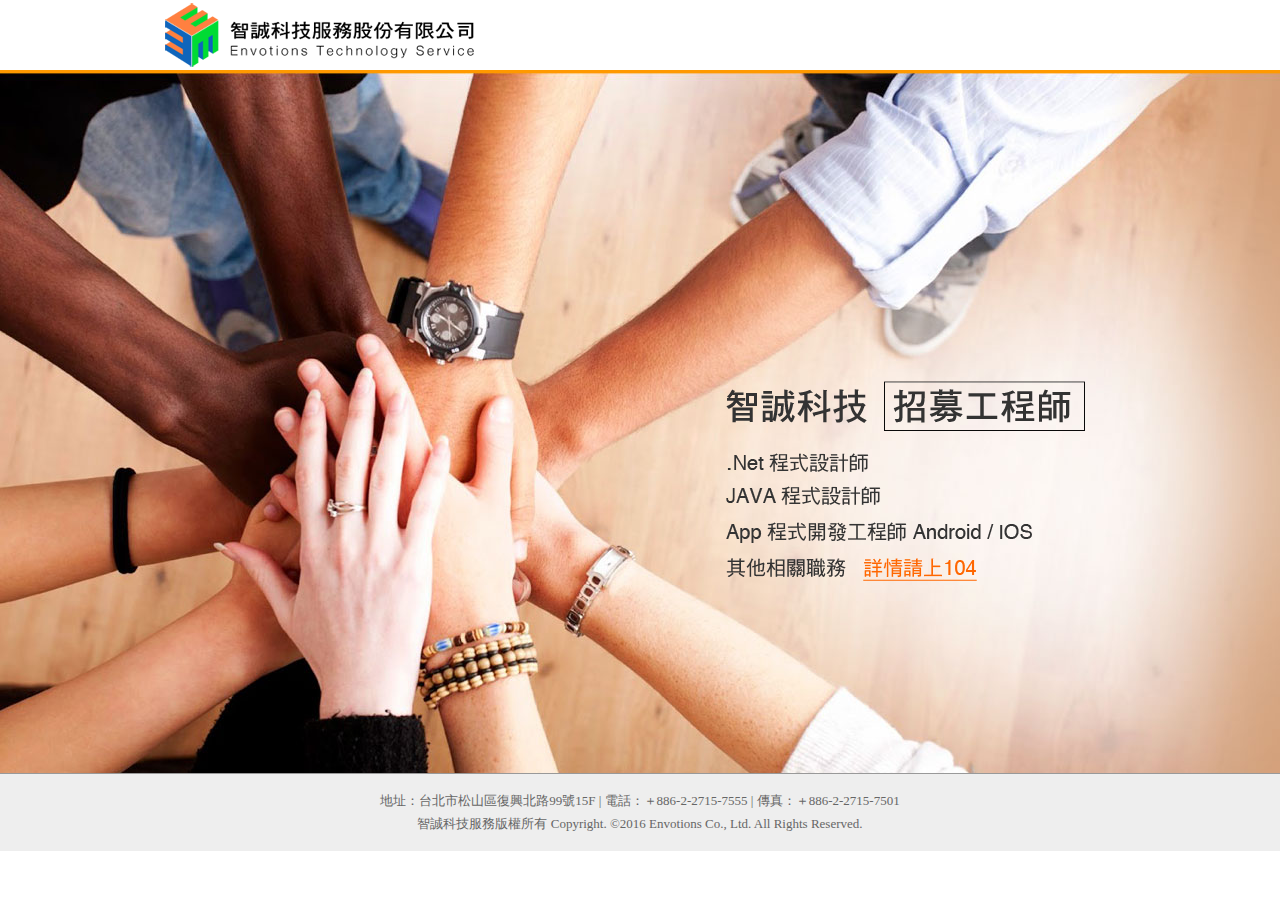
<file: images/job/index.html>
﻿<!DOCTYPE html PUBLIC "-//W3C//DTD XHTML 1.0 Transitional//EN" "http://www.w3.org/TR/xhtml1/DTD/xhtml1-transitional.dtd">
<html xmlns="http://www.w3.org/1999/xhtml">
<head>
    <meta http-equiv="Content-Type" content="text/html; charset=utf-8"/>
    <meta name="title" content="智誠科技服務股份有限公司"/>
    <meta name="description" content="智誠科技服務提供專業軟體資訊諮詢及顧問服務，迅速整合領域知識及資源並提供專業支援及on-site 及 off-shore IT服務，以國內外科技整合為基礎，建立相關的資源與訊息，並協助客戶落實到產業面、行銷面，並專注提供一站式的Total Solution資訊整合服務。"/>
    <meta name="keywords" content="軟體資訊諮詢,顧問服務 ,Java程式開發服務,IOS/Android 開發服務,技術人員人力顧問服務,應用系統整合及建置服務,硬體整合環境的建立,軟體授權及導入"/>

    <!--FB分享內容-->
    <meta property="og:url" content="http://www.envotions.com/images/index.html"/>
    <meta property="og:type" content="website">
    <meta property="og:title" content="智誠科技服務股份有限公司">
    <meta property="og:image" content="http://www.envotions.com/images/fbthumb.jpg"/>
    <meta property="og:description" content="提供專業軟體資訊諮詢及顧問服務，迅速整合領域知識及資源並提供專業支援及on-site 及 off-shore IT服務，以國內外科技整合為基礎，建立相關的資源與訊息，並協助客戶落實到產業面、行銷面，並專注提供一站式的Total Solution資訊整合服務。">
    <meta property="og:image:width" content="150"/>
    <meta property="og:image:height" content="150"/>

<title>智誠科技服務股份有限公司</title>

<link rel="stylesheet" type="text/css" href="css/style.css"/>
<link rel="stylesheet" type="text/css" href="css/animation.css" >



</head>

<body>
<!--Header-->
<div class="header">
<div class="header_container">
<div class="header_logo"></div>
</div>

</div>
<!--Header END-->

<!--Container-->
<div class="main_container">
<div class="main_body_container">

<div id="main_title" class="a-fadeinR">
<div class="info_content">
<img src="images/text_01.png" width="369" height="180" border="0" />
<img src="images/text_02.png" width="130" height="33" border="0" />
<a href="http://bit.ly/1Nlr74z " target="_blank"><img src="images/text_03.png" width="126" height="33" border="0" /></a>
</div>
</div>
</div
</div>
<!--Container END ->

</div>
</div>



<!-footer STAR-->
<div class="footer">
<div class="footer_container">
地址：台北市松山區復興北路99號15F  |  電話：＋886-2-2715-7555  |  傳真：＋886-2-2715-7501<br/>
智誠科技服務版權所有 Copyright. ©2016 Envotions Co., Ltd. All Rights Reserved.
</div>
</div>
<!--footer END-->




</body>
</html>
</file>
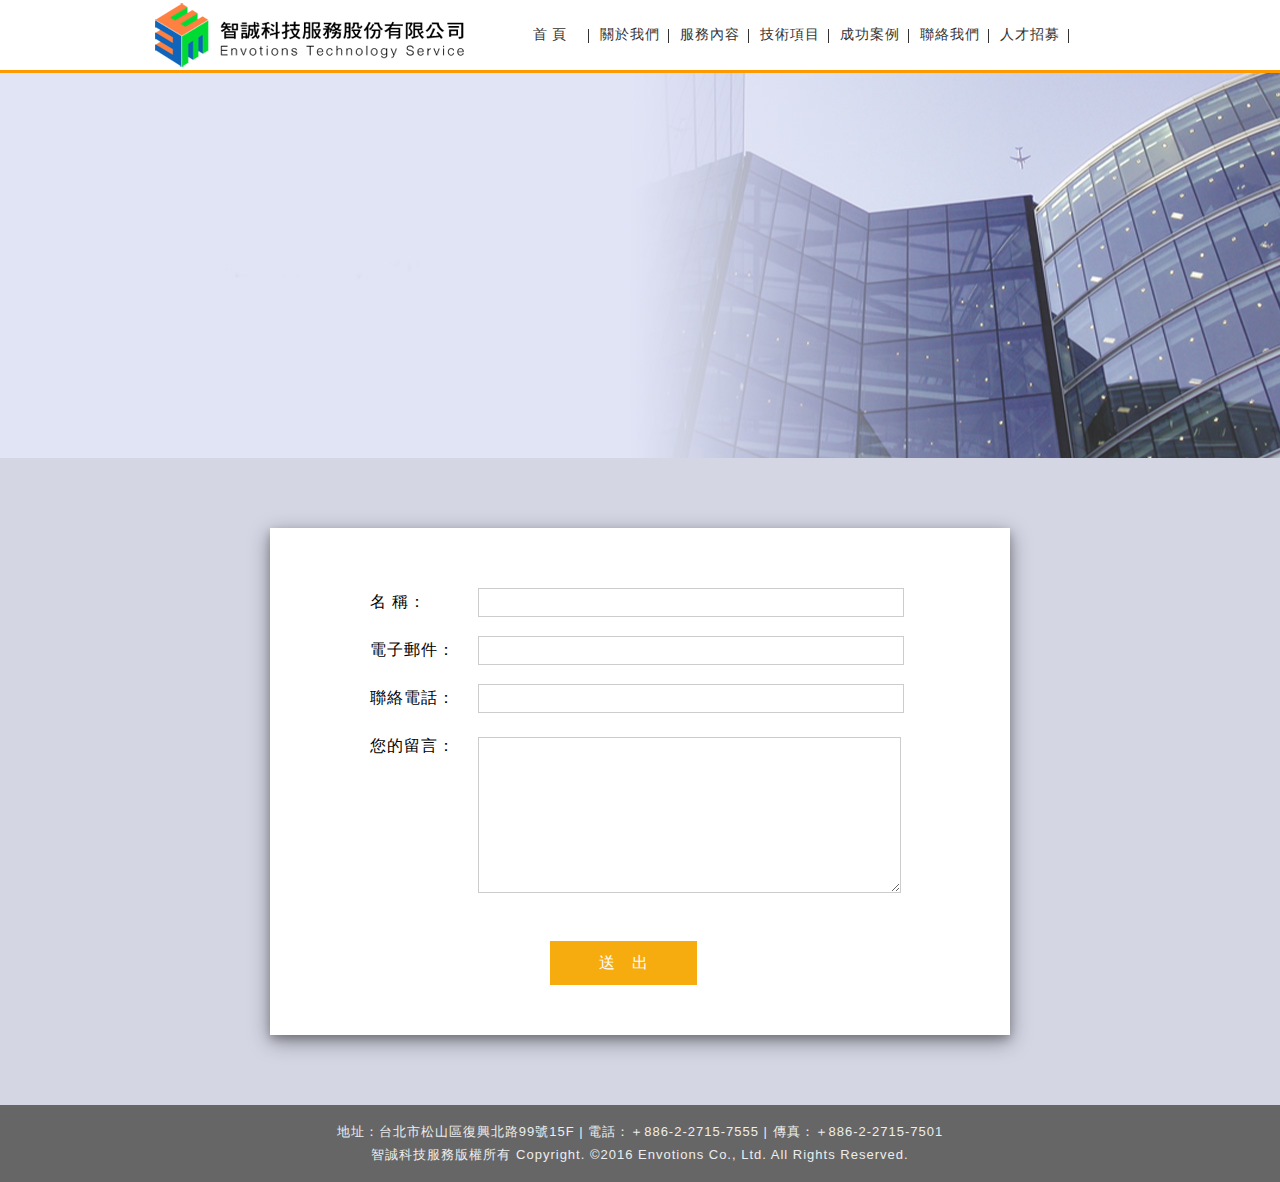
<file: contact.html>
﻿<!DOCTYPE html PUBLIC "-//W3C//DTD XHTML 1.0 Transitional//EN" "http://www.w3.org/TR/xhtml1/DTD/xhtml1-transitional.dtd">
<html xmlns="http://www.w3.org/1999/xhtml">
<head>
    <meta http-equiv="Content-Type" content="text/html; charset=utf-8"/>
    <meta name="title" content="智誠科技服務股份有限公司"/>
    <meta name="description" content="智誠科技服務提供專業軟體資訊諮詢及顧問服務，迅速整合領域知識及資源並提供專業支援及on-site 及 off-shore IT服務，以國內外科技整合為基礎，建立相關的資源與訊息，並協助客戶落實到產業面、行銷面，並專注提供一站式的Total Solution資訊整合服務。"/>
    <meta name="keywords" content="軟體資訊諮詢,顧問服務 ,Java程式開發服務,IOS/Android 開發服務,技術人員人力顧問服務,應用系統整合及建置服務,硬體整合環境的建立,軟體授權及導入"/>

    <!--FB分享內容-->
    <meta property="og:url" content="http://www.envotions.com/images/index.html"/>
    <meta property="og:type" content="website">
    <meta property="og:title" content="智誠科技服務股份有限公司">
    <meta property="og:image" content="http://www.envotions.com/images/fbthumb.jpg"/>
    <meta property="og:description" content="提供專業軟體資訊諮詢及顧問服務，迅速整合領域知識及資源並提供專業支援及on-site 及 off-shore IT服務，以國內外科技整合為基礎，建立相關的資源與訊息，並協助客戶落實到產業面、行銷面，並專注提供一站式的Total Solution資訊整合服務。">
    <meta property="og:image:width" content="150"/>
    <meta property="og:image:height" content="150"/>

<title>智誠科技服務股份有限公司</title>

<link rel="stylesheet" type="text/css" href="css/style.css"/>
</head>



<body>

<!--HEADER-->
<div class="header">
<div class="header_container">
<div class="header_logo"><a href="index.html"><h1>智誠科技服務股份有限公司</h1></a></div>
<div class="menu">
<ul>
    <li><a href="index.html">首   頁</a></li>
    <li><a href="about.html">關於我們</a></li>
    <li><a href="service.html">服務內容</a></li>
    <li><a href="item.html">技術項目</a></li>
    <li><a href="work.html">成功案例</a></li>
    <li><a href="contact.html">聯絡我們</a></li>
    <li><a href="http://www.envotions.com/job/index.html" target="_blank">人才招募</a></li>   
</ul>
</div>
</div>
</div>
<!--HEADER-->


<!--BANNER-->
<div class="contact_banner"></div>
<!--BANNER-->


<!--CONTAINER-->
<div class="container_contact">
<div class="contain_contact">

<div class="contact">
<form method="post" action="http://toolkit.url.com.tw/qform/qform.php?servername=envotions.com&serverid=94503">
<table width="100%" border="0" cellspacing="0" cellpadding="0">
    <tr>
        <td><table width="100%" border="0" cellspacing="0" cellpadding="0">
                <tr>
                    <td width="20%">名  稱：</td>
                    <td><input name="名稱" type="text" class="contact_text"></td>   
                </tr>
            
            </table></td>
    </tr>
    <tr>
        <td><table width="100%" border="0" cellspacing="0" cellpadding="0">
                <tr>
                    <td width="20%">電子郵件：</td>
                    <td><input name="電子郵件"  type="text" class="contact_text"></td>   
                </tr>
            
            </table></td>
    </tr>
    <tr>
        <td><table width="100%" border="0" cellspacing="0" cellpadding="0">
                <tr>
                    <td width="20%">聯絡電話：</td>
                    <td><input name="聯絡電話" type="text" class="contact_text"></td>   
                </tr>
            
            </table></td>
    </tr>
    <tr>
        <td><table width="100%" border="0" cellspacing="0" cellpadding="0">
                <tr>
                    <td width="20%" valign="top">您的留言：</td>
                    <td><textarea name="您的留言" class="contact_message"></textarea></td>   
                </tr>
            
            </table></td>
    </tr>
    <tr>
        <td><div class="contact_input"><table width="100%" border="0" cellspacing="0" cellpadding="0">
                <tr>
                    <td><input name="backurl" value="http://www.envotions.com" type="hidden"><br/>
                    <input name="lang" value="zh-TW" type="hidden">
                    <input name="submit" value="送    出" type="submit"></td>  
                </tr>
            
            </table></div></td>
    </tr>

</form>
</table>
</div> 

 

</div>
</div>
</div>
</div>
<!--CONTAINER->




<!-FOOTER-->
<div class="footer">
<div class="footer_container">
地址：台北市松山區復興北路99號15F  |  電話：＋886-2-2715-7555  |  傳真：＋886-2-2715-7501<br/>
智誠科技服務版權所有 Copyright. ©2016 Envotions Co., Ltd. All Rights Reserved.
</div>
</div>
<!--FOOTER-->




</body>
</html>
</file>
<file: css/w3css.css>
/*
To change this license header, choose License Headers in Project Properties.
To change this template file, choose Tools | Templates
and open the template in the editor.
*/
/* 
    Created on : 17-Apr-2020, 2:31:41 pm
    Author     : rajusreeramulu
*/

/* W3.CSS 4.13 June 2019 by Jan Egil and Borge Refsnes */
html{box-sizing:border-box}*,*:before,*:after{box-sizing:inherit}
/* Extract from normalize.css by Nicolas Gallagher and Jonathan Neal git.io/normalize */
html{-ms-text-size-adjust:100%;-webkit-text-size-adjust:100%}
body{margin:0}
article,aside,details,figcaption,figure,footer,header,main,menu,nav,section{display:block}
summary{display:list-item}
audio,canvas,progress,video{display:inline-block}
progress{vertical-align:baseline}
audio:not([controls]){display:none;height:0}[hidden],template{display:none}
a{background-color:transparent}a:active,a:hover{outline-width:0}
abbr[title]{border-bottom:none;text-decoration:underline;text-decoration:underline dotted}
b,strong{font-weight:bolder}dfn{font-style:italic}mark{background:#ff0;color:#000}
small{font-size:80%}sub,sup{font-size:75%;line-height:0;position:relative;vertical-align:baseline}
sub{bottom:-0.25em}sup{top:-0.5em}figure{margin:1em 40px}img{border-style:none}
code,kbd,pre,samp{font-family:monospace,monospace;font-size:1em}hr{box-sizing:content-box;height:0;overflow:visible}
button,input,select,textarea,optgroup{font:inherit;margin:0}optgroup{font-weight:bold}
button,input{overflow:visible}button,select{text-transform:none}
button,[type=button],[type=reset],[type=submit]{-webkit-appearance:button}
button::-moz-focus-inner,[type=button]::-moz-focus-inner,[type=reset]::-moz-focus-inner,[type=submit]::-moz-focus-inner{border-style:none;padding:0}
button:-moz-focusring,[type=button]:-moz-focusring,[type=reset]:-moz-focusring,[type=submit]:-moz-focusring{outline:1px dotted ButtonText}
fieldset{border:1px solid #c0c0c0;margin:0 2px;padding:.35em .625em .75em}
legend{color:inherit;display:table;max-width:100%;padding:0;white-space:normal}textarea{overflow:auto}
[type=checkbox],[type=radio]{padding:0}
[type=number]::-webkit-inner-spin-button,[type=number]::-webkit-outer-spin-button{height:auto}
[type=search]{-webkit-appearance:textfield;outline-offset:-2px}
[type=search]::-webkit-search-decoration{-webkit-appearance:none}
::-webkit-file-upload-button{-webkit-appearance:button;font:inherit}
/* End extract */
html,body{font-family:Verdana,sans-serif;font-size:15px;line-height:1.5}html{overflow-x:hidden}
h1{font-size:36px}h2{font-size:30px}h3{font-size:24px}h4{font-size:20px}h5{font-size:18px}h6{font-size:16px}.w3-serif{font-family:serif}
h1,h2,h3,h4,h5,h6{font-family:"Segoe UI",Arial,sans-serif;font-weight:400;margin:10px 0}.w3-wide{letter-spacing:4px}
hr{border:0;border-top:1px solid #eee;margin:20px 0}
.w3-image{max-width:100%;height:auto}img{vertical-align:middle}a{color:inherit}
.w3-table,.w3-table-all{border-collapse:collapse;border-spacing:0;width:100%;display:table}.w3-table-all{border:1px solid #ccc}
.w3-bordered tr,.w3-table-all tr{border-bottom:1px solid #ddd}.w3-striped tbody tr:nth-child(even){background-color:#f1f1f1}
.w3-table-all tr:nth-child(odd){background-color:#fff}.w3-table-all tr:nth-child(even){background-color:#f1f1f1}
.w3-hoverable tbody tr:hover,.w3-ul.w3-hoverable li:hover{background-color:#ccc}.w3-centered tr th,.w3-centered tr td{text-align:center}
.w3-table td,.w3-table th,.w3-table-all td,.w3-table-all th{padding:8px 8px;display:table-cell;text-align:left;vertical-align:top}
.w3-table th:first-child,.w3-table td:first-child,.w3-table-all th:first-child,.w3-table-all td:first-child{padding-left:16px}
.w3-btn,.w3-button{border:none;display:inline-block;padding:8px 16px;vertical-align:middle;overflow:hidden;text-decoration:none;color:inherit;background-color:inherit;text-align:center;cursor:pointer;white-space:nowrap}
.w3-btn:hover{box-shadow:0 8px 16px 0 rgba(0,0,0,0.2),0 6px 20px 0 rgba(0,0,0,0.19)}
.w3-btn,.w3-button{-webkit-touch-callout:none;-webkit-user-select:none;-khtml-user-select:none;-moz-user-select:none;-ms-user-select:none;user-select:none}   
.w3-disabled,.w3-btn:disabled,.w3-button:disabled{cursor:not-allowed;opacity:0.3}.w3-disabled *,:disabled *{pointer-events:none}
.w3-btn.w3-disabled:hover,.w3-btn:disabled:hover{box-shadow:none}
.w3-badge,.w3-tag{background-color:#000;color:#fff;display:inline-block;padding-left:8px;padding-right:8px;text-align:center}.w3-badge{border-radius:50%}
.w3-ul{list-style-type:none;padding:0;margin:0}.w3-ul li{padding:8px 16px;border-bottom:1px solid #ddd}.w3-ul li:last-child{border-bottom:none}
.w3-tooltip,.w3-display-container{position:relative}.w3-tooltip .w3-text{display:none}.w3-tooltip:hover .w3-text{display:inline-block}
.w3-ripple:active{opacity:0.5}.w3-ripple{transition:opacity 0s}
.w3-input{padding:8px;display:block;border:none;border-bottom:1px solid #ccc;width:100%}
.w3-select{padding:9px 0;width:100%;border:none;border-bottom:1px solid #ccc}
.w3-dropdown-click,.w3-dropdown-hover{position:relative;display:inline-block;cursor:pointer}
.w3-dropdown-hover:hover .w3-dropdown-content{display:block}
.w3-dropdown-hover:first-child,.w3-dropdown-click:hover{background-color:#ccc;color:#000}
.w3-dropdown-hover:hover > .w3-button:first-child,.w3-dropdown-click:hover > .w3-button:first-child{background-color:#ccc;color:#000}
.w3-dropdown-content{cursor:auto;color:#000;background-color:#fff;display:none;position:absolute;min-width:160px;margin:0;padding:0;z-index:1}
.w3-check,.w3-radio{width:24px;height:24px;position:relative;top:6px}
.w3-sidebar{height:100%;width:200px;background-color:#fff;position:fixed!important;z-index:1;overflow:auto}
.w3-bar-block .w3-dropdown-hover,.w3-bar-block .w3-dropdown-click{width:100%}
.w3-bar-block .w3-dropdown-hover .w3-dropdown-content,.w3-bar-block .w3-dropdown-click .w3-dropdown-content{min-width:100%}
.w3-bar-block .w3-dropdown-hover .w3-button,.w3-bar-block .w3-dropdown-click .w3-button{width:100%;text-align:left;padding:8px 16px}
.w3-main,#main{transition:margin-left .4s}
.w3-modal{z-index:3;display:none;padding-top:100px;position:fixed;left:0;top:0;width:100%;height:100%;overflow:auto;background-color:rgb(0,0,0);background-color:rgba(0,0,0,0.4)}
.w3-modal-content{margin:auto;background-color:#fff;position:relative;padding:0;outline:0;width:600px}
.w3-bar{width:100%;overflow:hidden}.w3-center .w3-bar{display:inline-block;width:auto}
.w3-bar .w3-bar-item{padding:8px 16px;float:left;width:auto;border:none;display:block;outline:0}
.w3-bar .w3-dropdown-hover,.w3-bar .w3-dropdown-click{position:static;float:left}
.w3-bar .w3-button{white-space:normal}
.w3-bar-block .w3-bar-item{width:100%;display:block;padding:8px 16px;text-align:left;border:none;white-space:normal;float:none;outline:0}
.w3-bar-block.w3-center .w3-bar-item{text-align:center}.w3-block{display:block;width:100%}
.w3-responsive{display:block;overflow-x:auto}
.w3-container:after,.w3-container:before,.w3-panel:after,.w3-panel:before,.w3-row:after,.w3-row:before,.w3-row-padding:after,.w3-row-padding:before,
.w3-cell-row:before,.w3-cell-row:after,.w3-clear:after,.w3-clear:before,.w3-bar:before,.w3-bar:after{content:"";display:table;clear:both}
.w3-col,.w3-half,.w3-third,.w3-twothird,.w3-threequarter,.w3-quarter{float:left;width:100%}
.w3-col.s1{width:8.33333%}.w3-col.s2{width:16.66666%}.w3-col.s3{width:24.99999%}.w3-col.s4{width:33.33333%}
.w3-col.s5{width:41.66666%}.w3-col.s6{width:49.99999%}.w3-col.s7{width:58.33333%}.w3-col.s8{width:66.66666%}
.w3-col.s9{width:74.99999%}.w3-col.s10{width:83.33333%}.w3-col.s11{width:91.66666%}.w3-col.s12{width:99.99999%}
@media (min-width:601px){.w3-col.m1{width:8.33333%}.w3-col.m2{width:16.66666%}.w3-col.m3,.w3-quarter{width:24.99999%}.w3-col.m4,.w3-third{width:33.33333%}
.w3-col.m5{width:41.66666%}.w3-col.m6,.w3-half{width:49.99999%}.w3-col.m7{width:58.33333%}.w3-col.m8,.w3-twothird{width:66.66666%}
.w3-col.m9,.w3-threequarter{width:74.99999%}.w3-col.m10{width:83.33333%}.w3-col.m11{width:91.66666%}.w3-col.m12{width:99.99999%}}
@media (min-width:993px){.w3-col.l1{width:8.33333%}.w3-col.l2{width:16.66666%}.w3-col.l3{width:24.99999%}.w3-col.l4{width:33.33333%}
.w3-col.l5{width:41.66666%}.w3-col.l6{width:49.99999%}.w3-col.l7{width:58.33333%}.w3-col.l8{width:66.66666%}
.w3-col.l9{width:74.99999%}.w3-col.l10{width:83.33333%}.w3-col.l11{width:91.66666%}.w3-col.l12{width:99.99999%}}
.w3-rest{overflow:hidden}.w3-stretch{margin-left:-16px;margin-right:-16px}
.w3-content,.w3-auto{margin-left:auto;margin-right:auto}.w3-content{max-width:980px}.w3-auto{max-width:1140px}
.w3-cell-row{display:table;width:100%}.w3-cell{display:table-cell}
.w3-cell-top{vertical-align:top}.w3-cell-middle{vertical-align:middle}.w3-cell-bottom{vertical-align:bottom}
.w3-hide{display:none!important}.w3-show-block,.w3-show{display:block!important}.w3-show-inline-block{display:inline-block!important}
@media (max-width:1205px){.w3-auto{max-width:95%}}
@media (max-width:600px){.w3-modal-content{margin:0 10px;width:auto!important}.w3-modal{padding-top:30px}
.w3-dropdown-hover.w3-mobile .w3-dropdown-content,.w3-dropdown-click.w3-mobile .w3-dropdown-content{position:relative}	
.w3-hide-small{display:none!important}.w3-mobile{display:block;width:100%!important}.w3-bar-item.w3-mobile,.w3-dropdown-hover.w3-mobile,.w3-dropdown-click.w3-mobile{text-align:center}
.w3-dropdown-hover.w3-mobile,.w3-dropdown-hover.w3-mobile .w3-btn,.w3-dropdown-hover.w3-mobile .w3-button,.w3-dropdown-click.w3-mobile,.w3-dropdown-click.w3-mobile .w3-btn,.w3-dropdown-click.w3-mobile .w3-button{width:100%}}
@media (max-width:768px){.w3-modal-content{width:500px}.w3-modal{padding-top:50px}}
@media (min-width:993px){.w3-modal-content{width:900px}.w3-hide-large{display:none!important}.w3-sidebar.w3-collapse{display:block!important}}
@media (max-width:992px) and (min-width:601px){.w3-hide-medium{display:none!important}}
@media (max-width:992px){.w3-sidebar.w3-collapse{display:none}.w3-main{margin-left:0!important;margin-right:0!important}.w3-auto{max-width:100%}}
.w3-top,.w3-bottom{position:fixed;width:100%;z-index:1}.w3-top{top:0}.w3-bottom{bottom:0}
.w3-overlay{position:fixed;display:none;width:100%;height:100%;top:0;left:0;right:0;bottom:0;background-color:rgba(0,0,0,0.5);z-index:2}
.w3-display-topleft{position:absolute;left:0;top:0}.w3-display-topright{position:absolute;right:0;top:0}
.w3-display-bottomleft{position:absolute;left:0;bottom:0}.w3-display-bottomright{position:absolute;right:0;bottom:0}
.w3-display-middle{position:absolute;top:50%;left:50%;transform:translate(-50%,-50%);-ms-transform:translate(-50%,-50%)}
.w3-display-left{position:absolute;top:50%;left:0%;transform:translate(0%,-50%);-ms-transform:translate(-0%,-50%)}
.w3-display-right{position:absolute;top:50%;right:0%;transform:translate(0%,-50%);-ms-transform:translate(0%,-50%)}
.w3-display-topmiddle{position:absolute;left:50%;top:0;transform:translate(-50%,0%);-ms-transform:translate(-50%,0%)}
.w3-display-bottommiddle{position:absolute;left:50%;bottom:0;transform:translate(-50%,0%);-ms-transform:translate(-50%,0%)}
.w3-display-container:hover .w3-display-hover{display:block}.w3-display-container:hover span.w3-display-hover{display:inline-block}.w3-display-hover{display:none}
.w3-display-position{position:absolute}
.w3-circle{border-radius:50%}
.w3-round-small{border-radius:2px}.w3-round,.w3-round-medium{border-radius:4px}.w3-round-large{border-radius:8px}.w3-round-xlarge{border-radius:16px}.w3-round-xxlarge{border-radius:32px}
.w3-row-padding,.w3-row-padding>.w3-half,.w3-row-padding>.w3-third,.w3-row-padding>.w3-twothird,.w3-row-padding>.w3-threequarter,.w3-row-padding>.w3-quarter,.w3-row-padding>.w3-col{padding:0 8px}
.w3-container,.w3-panel{padding:0.01em 16px}.w3-panel{margin-top:16px;margin-bottom:16px}
.w3-code,.w3-codespan{font-family:Consolas,"courier new";font-size:16px}
.w3-code{width:auto;background-color:#fff;padding:8px 12px;border-left:4px solid #4CAF50;word-wrap:break-word}
.w3-codespan{color:crimson;background-color:#f1f1f1;padding-left:4px;padding-right:4px;font-size:110%}
.w3-card,.w3-card-2{box-shadow:0 2px 5px 0 rgba(0,0,0,0.16),0 2px 10px 0 rgba(0,0,0,0.12)}
.w3-card-4,.w3-hover-shadow:hover{box-shadow:0 4px 10px 0 rgba(0,0,0,0.2),0 4px 20px 0 rgba(0,0,0,0.19)}
.w3-spin{animation:w3-spin 2s infinite linear}@keyframes w3-spin{0%{transform:rotate(0deg)}100%{transform:rotate(359deg)}}
.w3-animate-fading{animation:fading 10s infinite}@keyframes fading{0%{opacity:0}50%{opacity:1}100%{opacity:0}}
.w3-animate-opacity{animation:opac 0.8s}@keyframes opac{from{opacity:0} to{opacity:1}}
.w3-animate-top{position:relative;animation:animatetop 0.4s}@keyframes animatetop{from{top:-300px;opacity:0} to{top:0;opacity:1}}
.w3-animate-left{position:relative;animation:animateleft 0.4s}@keyframes animateleft{from{left:-300px;opacity:0} to{left:0;opacity:1}}
.w3-animate-right{position:relative;animation:animateright 0.4s}@keyframes animateright{from{right:-300px;opacity:0} to{right:0;opacity:1}}
.w3-animate-bottom{position:relative;animation:animatebottom 0.4s}@keyframes animatebottom{from{bottom:-300px;opacity:0} to{bottom:0;opacity:1}}
.w3-animate-zoom {animation:animatezoom 0.6s}@keyframes animatezoom{from{transform:scale(0)} to{transform:scale(1)}}
.w3-animate-input{transition:width 0.4s ease-in-out}.w3-animate-input:focus{width:100%!important}
.w3-opacity,.w3-hover-opacity:hover{opacity:0.60}.w3-opacity-off,.w3-hover-opacity-off:hover{opacity:1}
.w3-opacity-max{opacity:0.25}.w3-opacity-min{opacity:0.75}
.w3-greyscale-max,.w3-grayscale-max,.w3-hover-greyscale:hover,.w3-hover-grayscale:hover{filter:grayscale(100%)}
.w3-greyscale,.w3-grayscale{filter:grayscale(75%)}.w3-greyscale-min,.w3-grayscale-min{filter:grayscale(50%)}
.w3-sepia{filter:sepia(75%)}.w3-sepia-max,.w3-hover-sepia:hover{filter:sepia(100%)}.w3-sepia-min{filter:sepia(50%)}
.w3-tiny{font-size:10px!important}.w3-small{font-size:12px!important}.w3-medium{font-size:15px!important}.w3-large{font-size:18px!important}
.w3-xlarge{font-size:24px!important}.w3-xxlarge{font-size:36px!important}.w3-xxxlarge{font-size:48px!important}.w3-jumbo{font-size:64px!important}
.w3-left-align{text-align:left!important}.w3-right-align{text-align:right!important}.w3-justify{text-align:justify!important}.w3-center{text-align:center!important}
.w3-border-0{border:0!important}.w3-border{border:1px solid #ccc!important}
.w3-border-top{border-top:1px solid #ccc!important}.w3-border-bottom{border-bottom:1px solid #ccc!important}
.w3-border-left{border-left:1px solid #ccc!important}.w3-border-right{border-right:1px solid #ccc!important}
.w3-topbar{border-top:6px solid #ccc!important}.w3-bottombar{border-bottom:6px solid #ccc!important}
.w3-leftbar{border-left:6px solid #ccc!important}.w3-rightbar{border-right:6px solid #ccc!important}
.w3-section,.w3-code{margin-top:16px!important;margin-bottom:16px!important}
.w3-margin{margin:16px!important}.w3-margin-top{margin-top:16px!important}.w3-margin-bottom{margin-bottom:16px!important}
.w3-margin-left{margin-left:16px!important}.w3-margin-right{margin-right:16px!important}
.w3-padding-small{padding:4px 8px!important}.w3-padding{padding:8px 16px!important}.w3-padding-large{padding:12px 24px!important}
.w3-padding-16{padding-top:16px!important;padding-bottom:16px!important}.w3-padding-24{padding-top:24px!important;padding-bottom:24px!important}
.w3-padding-32{padding-top:32px!important;padding-bottom:32px!important}.w3-padding-48{padding-top:48px!important;padding-bottom:48px!important}
.w3-padding-64{padding-top:64px!important;padding-bottom:64px!important}
.w3-left{float:left!important}
.w3-right{float:right!important}
.w3-button:hover{color:#000!important;background-color:#ccc!important}
.w3-transparent,.w3-hover-none:hover{background-color:transparent!important}
.w3-hover-none:hover{box-shadow:none!important}
/* Colors */
.w3-amber,.w3-hover-amber:hover{color:#000!important;background-color:#ffc107!important}
.w3-aqua,.w3-hover-aqua:hover{color:#000!important;background-color:#00ffff!important}
.w3-blue,.w3-hover-blue:hover{color:#fff!important;background-color:#2196F3!important}
.w3-light-blue,.w3-hover-light-blue:hover{color:#000!important;background-color:#87CEEB!important}
.w3-brown,.w3-hover-brown:hover{color:#fff!important;background-color:#795548!important}
.w3-cyan,.w3-hover-cyan:hover{color:#000!important;background-color:#00bcd4!important}
.w3-blue-grey,.w3-hover-blue-grey:hover,.w3-blue-gray,.w3-hover-blue-gray:hover{color:#fff!important;background-color:#607d8b!important}
.w3-green,.w3-hover-green:hover{color:#fff!important;background-color:#4CAF50!important}
.w3-light-green,.w3-hover-light-green:hover{color:#000!important;background-color:#8bc34a!important}
.w3-indigo,.w3-hover-indigo:hover{color:#fff!important;background-color:#3f51b5!important}
.w3-khaki,.w3-hover-khaki:hover{color:#000!important;background-color:#f0e68c!important}
.w3-lime,.w3-hover-lime:hover{color:#000!important;background-color:#cddc39!important}
.w3-orange,.w3-hover-orange:hover{color:#000!important;background-color:#ff9800!important}
.w3-deep-orange,.w3-hover-deep-orange:hover{color:#fff!important;background-color:#ff5722!important}
.w3-pink,.w3-hover-pink:hover{color:#fff!important;background-color:#e91e63!important}
.w3-purple,.w3-hover-purple:hover{color:#fff!important;background-color:#9c27b0!important}
.w3-deep-purple,.w3-hover-deep-purple:hover{color:#fff!important;background-color:#673ab7!important}
.w3-red,.w3-hover-red:hover{color:#fff!important;background-color:#f44336!important}
.w3-sand,.w3-hover-sand:hover{color:#000!important;background-color:#fdf5e6!important}
.w3-teal,.w3-hover-teal:hover{color:#fff!important;background-color:#009688!important}
.w3-yellow,.w3-hover-yellow:hover{color:#000!important;background-color:#ffeb3b!important}
.w3-white,.w3-hover-white:hover{color:#000!important;background-color:#fff!important}
.w3-black,.w3-hover-black:hover{color:#fff!important;background-color:#000!important}
.w3-grey,.w3-hover-grey:hover,.w3-gray,.w3-hover-gray:hover{color:#000!important;background-color:#9e9e9e!important}
.w3-light-grey,.w3-hover-light-grey:hover,.w3-light-gray,.w3-hover-light-gray:hover{color:#000!important;background-color:#f1f1f1!important}
.w3-dark-grey,.w3-hover-dark-grey:hover,.w3-dark-gray,.w3-hover-dark-gray:hover{color:#fff!important;background-color:#616161!important}
.w3-pale-red,.w3-hover-pale-red:hover{color:#000!important;background-color:#ffdddd!important}
.w3-pale-green,.w3-hover-pale-green:hover{color:#000!important;background-color:#ddffdd!important}
.w3-pale-yellow,.w3-hover-pale-yellow:hover{color:#000!important;background-color:#ffffcc!important}
.w3-pale-blue,.w3-hover-pale-blue:hover{color:#000!important;background-color:#ddffff!important}
.w3-text-amber,.w3-hover-text-amber:hover{color:#ffc107!important}
.w3-text-aqua,.w3-hover-text-aqua:hover{color:#00ffff!important}
.w3-text-blue,.w3-hover-text-blue:hover{color:#2196F3!important}
.w3-text-light-blue,.w3-hover-text-light-blue:hover{color:#87CEEB!important}
.w3-text-brown,.w3-hover-text-brown:hover{color:#795548!important}
.w3-text-cyan,.w3-hover-text-cyan:hover{color:#00bcd4!important}
.w3-text-blue-grey,.w3-hover-text-blue-grey:hover,.w3-text-blue-gray,.w3-hover-text-blue-gray:hover{color:#607d8b!important}
.w3-text-green,.w3-hover-text-green:hover{color:#4CAF50!important}
.w3-text-light-green,.w3-hover-text-light-green:hover{color:#8bc34a!important}
.w3-text-indigo,.w3-hover-text-indigo:hover{color:#3f51b5!important}
.w3-text-khaki,.w3-hover-text-khaki:hover{color:#b4aa50!important}
.w3-text-lime,.w3-hover-text-lime:hover{color:#cddc39!important}
.w3-text-orange,.w3-hover-text-orange:hover{color:#ff9800!important}
.w3-text-deep-orange,.w3-hover-text-deep-orange:hover{color:#ff5722!important}
.w3-text-pink,.w3-hover-text-pink:hover{color:#e91e63!important}
.w3-text-purple,.w3-hover-text-purple:hover{color:#9c27b0!important}
.w3-text-deep-purple,.w3-hover-text-deep-purple:hover{color:#673ab7!important}
.w3-text-red,.w3-hover-text-red:hover{color:#f44336!important}
.w3-text-sand,.w3-hover-text-sand:hover{color:#fdf5e6!important}
.w3-text-teal,.w3-hover-text-teal:hover{color:#009688!important}
.w3-text-yellow,.w3-hover-text-yellow:hover{color:#d2be0e!important}
.w3-text-white,.w3-hover-text-white:hover{color:#fff!important}
.w3-text-black,.w3-hover-text-black:hover{color:#000!important}
.w3-text-grey,.w3-hover-text-grey:hover,.w3-text-gray,.w3-hover-text-gray:hover{color:#757575!important}
.w3-text-light-grey,.w3-hover-text-light-grey:hover,.w3-text-light-gray,.w3-hover-text-light-gray:hover{color:#f1f1f1!important}
.w3-text-dark-grey,.w3-hover-text-dark-grey:hover,.w3-text-dark-gray,.w3-hover-text-dark-gray:hover{color:#3a3a3a!important}
.w3-border-amber,.w3-hover-border-amber:hover{border-color:#ffc107!important}
.w3-border-aqua,.w3-hover-border-aqua:hover{border-color:#00ffff!important}
.w3-border-blue,.w3-hover-border-blue:hover{border-color:#2196F3!important}
.w3-border-light-blue,.w3-hover-border-light-blue:hover{border-color:#87CEEB!important}
.w3-border-brown,.w3-hover-border-brown:hover{border-color:#795548!important}
.w3-border-cyan,.w3-hover-border-cyan:hover{border-color:#00bcd4!important}
.w3-border-blue-grey,.w3-hover-border-blue-grey:hover,.w3-border-blue-gray,.w3-hover-border-blue-gray:hover{border-color:#607d8b!important}
.w3-border-green,.w3-hover-border-green:hover{border-color:#4CAF50!important}
.w3-border-light-green,.w3-hover-border-light-green:hover{border-color:#8bc34a!important}
.w3-border-indigo,.w3-hover-border-indigo:hover{border-color:#3f51b5!important}
.w3-border-khaki,.w3-hover-border-khaki:hover{border-color:#f0e68c!important}
.w3-border-lime,.w3-hover-border-lime:hover{border-color:#cddc39!important}
.w3-border-orange,.w3-hover-border-orange:hover{border-color:#ff9800!important}
.w3-border-deep-orange,.w3-hover-border-deep-orange:hover{border-color:#ff5722!important}
.w3-border-pink,.w3-hover-border-pink:hover{border-color:#e91e63!important}
.w3-border-purple,.w3-hover-border-purple:hover{border-color:#9c27b0!important}
.w3-border-deep-purple,.w3-hover-border-deep-purple:hover{border-color:#673ab7!important}
.w3-border-red,.w3-hover-border-red:hover{border-color:#f44336!important}
.w3-border-sand,.w3-hover-border-sand:hover{border-color:#fdf5e6!important}
.w3-border-teal,.w3-hover-border-teal:hover{border-color:#009688!important}
.w3-border-yellow,.w3-hover-border-yellow:hover{border-color:#ffeb3b!important}
.w3-border-white,.w3-hover-border-white:hover{border-color:#fff!important}
.w3-border-black,.w3-hover-border-black:hover{border-color:#000!important}
.w3-border-grey,.w3-hover-border-grey:hover,.w3-border-gray,.w3-hover-border-gray:hover{border-color:#9e9e9e!important}
.w3-border-light-grey,.w3-hover-border-light-grey:hover,.w3-border-light-gray,.w3-hover-border-light-gray:hover{border-color:#f1f1f1!important}
.w3-border-dark-grey,.w3-hover-border-dark-grey:hover,.w3-border-dark-gray,.w3-hover-border-dark-gray:hover{border-color:#616161!important}
.w3-border-pale-red,.w3-hover-border-pale-red:hover{border-color:#ffe7e7!important}.w3-border-pale-green,.w3-hover-border-pale-green:hover{border-color:#e7ffe7!important}
.w3-border-pale-yellow,.w3-hover-border-pale-yellow:hover{border-color:#ffffcc!important}.w3-border-pale-blue,.w3-hover-border-pale-blue:hover{border-color:#e7ffff!important}
</file>
<file: css/layout.css>
@charset "UTF-8";

/* Layout Small Screens */



.ev_tech {
	margin-right: 250px;
}
</file>
<file: css/layout_small.css>
@charset "UTF-8";

/* Layout Small Screens */



.ev_tech {
	margin-right: 50px;
}
</file>
<file: job/css/style.css>
body {
	margin-left: 0px;
	margin-top: 0px;
	margin-right: 0px;
	margin-bottom: 0px;
}

.header{
	background-color: #ffffff;
	height: 70px;
	width: 100%;
	border-bottom: 3px solid #ff9900;
}

.header_container{
	width: 960px;
	height: 70px;
	margin: 0 auto;
}

.header_logo{
	width: 390px;
	height: 70px;
	background: url(../images/logo.png) no-repeat left;
}

.main_container{
	width: 100%;
	height: 700px;
	background:url(../images/bg.jpg) no-repeat top center;
}

.main_body_container{
	width: 960px;
	height: 700px;
	margin: 0 auto;

}

#main_title{
	position: relative;
	width: 960px;
	height: 700px;
}

.info_content{
	position: absolute;
	width: 386px;
	height: 200px;
	right:10px;
	top: 300px;
}


.footer{
	width: 100%;
	height: 77px;
	background-color: #eee;
	border-top: 1px solid #999;
}

.footer_container{
	width: 960px;
	height: 57px;
	font-family: "微軟正黑體";
	font-size: 13px;
	color: #666;
	line-height: 1.8em;
	margin: 0 auto;
	padding: 15px 0 5px 0;
	background-color: #eee;
	text-align: center;
}
</file>
<file: job/css/animation.css>
﻿/* animation */
.a-bounce,.a-flip,.a-flash,.a-shake,.a-swing,.a-wobble,.a-ring{-webkit-animation:1s ease;-moz-animation:1s ease;-ms-animation:1s ease;animation:1s ease;}
.a-fadein,.a-fadeinT,.a-fadeinR,.a-fadeinB,.a-fadeinL,.a-bouncein,.a-bounceinT,.a-bounceinR,.a-bounceinB,.a-bounceinL,.a-rotatein,.a-rotateinLT,.a-rotateinLB,.a-rotateinRT,.a-rotateinRB,.a-flipin,.a-flipinX,.a-flipinY{-webkit-animation:1s ease-out backwards;-moz-animation:1s ease-out backwards;-ms-animation:1s ease-out backwards;animation:1s ease-out backwards;}
.a-fadeout,.a-fadeoutT,.a-fadeoutR,.a-fadeoutB,.a-fadeoutL,.a-bounceout,.a-bounceoutT,.a-bounceoutR,.a-bounceoutB,.a-bounceoutL,.a-rotateout,.a-rotateoutLT,.a-rotateoutLB,.a-rotateoutRT,.a-rotateoutRB,.a-flipout,.a-flipoutX,.a-flipoutY{-webkit-animation:1s ease-in forwards;-moz-animation:1s ease-in forwards;-ms-animation:1s ease-in forwards;animation:1s ease-in forwards;}
/* 淡入 */
.a-fadein{-webkit-animation-name:fadein;-moz-animation-name:fadein;-ms-animation-name:fadein;animation-name:fadein;}
/* 淡入-从上 */
.a-fadeinT{-webkit-animation-name:fadeinT;-moz-animation-name:fadeinT;-ms-animation-name:fadeinT;animation-name:fadeinT;}
/* 淡入-从右 */
.a-fadeinR{-webkit-animation-name:fadeinR;-moz-animation-name:fadeinR;-ms-animation-name:fadeinR;animation-name:fadeinR;}
/* 淡入-从下 */
.a-fadeinB{-webkit-animation-name:fadeinB;-moz-animation-name:fadeinB;-ms-animation-name:fadeinB;animation-name:fadeinB;}
/* 淡入-从左 */
.a-fadeinL{-webkit-animation-name:fadeinL;-moz-animation-name:fadeinL;-ms-animation-name:fadeinL;animation-name:fadeinL;}
/* 淡出 */
.a-fadeout{-webkit-animation-name:fadeout;-moz-animation-name:fadeout;-ms-animation-name:fadeout;animation-name:fadeout;}
/* 淡出-向上 */
.a-fadeoutT{-webkit-animation-name:fadeoutT;-moz-animation-name:fadeoutT;-ms-animation-name:fadeoutT;animation-name:fadeoutT;}
/* 淡出-向右 */
.a-fadeoutR{-webkit-animation-name:fadeoutR;-moz-animation-name:fadeoutR;-ms-animation-name:fadeoutR;animation-name:fadeoutR;}
/* 淡出-向下 */
.a-fadeoutB{-webkit-animation-name:fadeoutB;-moz-animation-name:fadeoutB;-ms-animation-name:fadeoutB;animation-name:fadeoutB;}
/* 淡出-向左 */
.a-fadeoutL{-webkit-animation-name:fadeoutL;-moz-animation-name:fadeoutL;-ms-animation-name:fadeoutL;animation-name:fadeoutL;}
/* 弹跳 */
.a-bounce{-webkit-animation-name:bounce;-moz-animation-name:bounce;-ms-animation-name:bounce;animation-name:bounce;}
/* 弹入 */
.a-bouncein{-webkit-animation-name:bouncein;-moz-animation-name:bouncein;-ms-animation-name:bouncein;animation-name:bouncein;}
/* 弹入-从上 */
.a-bounceinT{-webkit-animation-name:bounceinT;-moz-animation-name:bounceinT;-ms-animation-name:bounceinT;animation-name:bounceinT;}
/* 弹入-从右 */
.a-bounceinR{-webkit-animation-name:bounceinR;-moz-animation-name:bounceinR;-ms-animation-name:bounceinR;animation-name:bounceinR;}
/* 弹入-从下 */
.a-bounceinB{-webkit-animation-name:bounceinB;-moz-animation-name:bounceinB;-ms-animation-name:bounceinB;animation-name:bounceinB;}
/* 弹入-从左 */
.a-bounceinL{-webkit-animation-name:bounceinL;-moz-animation-name:bounceinL;-ms-animation-name:bounceinL;animation-name:bounceinL;}
/* 弹出 */
.a-bounceout{-webkit-animation-name:bounceout;-moz-animation-name:bounceout;-ms-animation-name:bounceout;animation-name:bounceout;}
/* 弹出-向上 */
.a-bounceoutT{-webkit-animation-name:bounceoutT;-moz-animation-name:bounceoutT;-ms-animation-name:bounceoutT;animation-name:bounceoutT;}
/* 弹出-向右 */
.a-bounceoutR{-webkit-animation-name:bounceoutR;-moz-animation-name:bounceoutR;-ms-animation-name:bounceoutR;animation-name:bounceoutR;}
/* 弹出-向下 */
.a-bounceoutB{-webkit-animation-name:bounceoutB;-moz-animation-name:bounceoutB;-ms-animation-name:bounceoutB;animation-name:bounceoutB;}
/* 弹出-向左 */
.a-bounceoutL{-webkit-animation-name:bounceoutL;-moz-animation-name:bounceoutL;-ms-animation-name:bounceoutL;animation-name:bounceoutL;}
/* 转入 */
.a-rotatein{-webkit-animation-name:rotatein;-moz-animation-name:rotatein;-ms-animation-name:rotatein;animation-name:rotatein;}
/* 转入-从左上 */
.a-rotateinLT{-webkit-animation-name:rotateinLT;-moz-animation-name:rotateinLT;-ms-animation-name:rotateinLT;animation-name:rotateinLT;}
/* 转入-从左下 */
.a-rotateinLB{-webkit-animation-name:rotateinLB;-moz-animation-name:rotateinLB;-ms-animation-name:rotateinLB;animation-name:rotateinLB;}
/* 转入-从右上 */
.a-rotateinRT{-webkit-animation-name:rotateinRT;-moz-animation-name:rotateinRT;-ms-animation-name:rotateinRT;animation-name:rotateinRT;}
/* 转入-从右下*/
.a-rotateinRB{-webkit-animation-name:rotateinRB;-moz-animation-name:rotateinRB;-ms-animation-name:rotateinRB;animation-name:rotateinRB;}
/* 转出 */
.a-rotateout{-webkit-animation-name:rotateout;-moz-animation-name:rotateout;-ms-animation-name:rotateout;animation-name:rotateout;}
/* 转出-向左上 */
.a-rotateoutLT{-webkit-animation-name:rotateoutLT;-moz-animation-name:rotateoutLT;-ms-animation-name:rotateoutLT;animation-name:rotateoutLT;}
/* 转出-向左下 */
.a-rotateoutLB{-webkit-animation-name:rotateoutLB;-moz-animation-name:rotateoutLB;-ms-animation-name:rotateoutLB;animation-name:rotateoutLB;}
/* 转出-向右上 */
.a-rotateoutRT{-webkit-animation-name:rotateoutRT;-moz-animation-name:rotateoutRT;-ms-animation-name:rotateoutRT;animation-name:rotateoutRT;}
/* 转出-向右下 */
.a-rotateoutRB{-webkit-animation-name:rotateoutRB;-moz-animation-name:rotateoutRB;-ms-animation-name:rotateoutRB;animation-name:rotateoutRB;}
/* 翻转 */
.a-flip{-webkit-animation-name:flip;-moz-animation-name:flip;-ms-animation-name:flip;animation-name:flip;}
/* 翻入-X轴 */
.a-flipinX{-webkit-animation-name:flipinX;-moz-animation-name:flipinX;-ms-animation-name:flipinX;animation-name:flipinX;}
/* 翻入-Y轴 */
.a-flipin,.a-flipinY{-webkit-animation-name:flipinY;-moz-animation-name:flipinY;-ms-animation-name:flipinY;animation-name:flipinY;}
/* 翻出-X轴 */
.a-flipoutX{-webkit-animation-name:flipoutX;-moz-animation-name:flipoutX;-ms-animation-name:flipoutX;animation-name:flipoutX;}
/* 翻出-Y轴 */
.a-flipout,.a-flipoutY{-webkit-animation-name:flipoutY;-moz-animation-name:flipoutY;-ms-animation-name:flipoutY;animation-name:flipoutY;}
/* 闪烁 */
.a-flash{-webkit-animation-name:flash;-moz-animation-name:flash;-ms-animation-name:flash;animation-name:flash;}
/* 震颤 */
.a-shake{-webkit-animation-name:shake;-moz-animation-name:shake;-ms-animation-name:shake;animation-name:shake;}
/* 摇摆 */
.a-swing{-webkit-animation-name:swing;-moz-animation-name:swing;-ms-animation-name:swing;animation-name:swing;}
/* 摇晃 */
.a-wobble{-webkit-animation-name:wobble;-moz-animation-name:wobble;-ms-animation-name:wobble;animation-name:wobble;}
/* 震铃 */
.a-ring{-webkit-animation-name:ring;-moz-animation-name:ring;-ms-animation-name:ring;animation-name:ring;}
/* define */
/* 淡入 */
@-webkit-keyframes fadein{
    0%{opacity:0;}
    100%{opacity:1;}
}
@-moz-keyframes fadein{
    0%{opacity:0;}
    100%{opacity:1;}
}
@-ms-keyframes fadein{
    0%{opacity:0;}
    100%{opacity:1;}
}
@keyframes fadein{
    0%{opacity:0;}
    100%{opacity:1;}
}
/* 淡入-从上 */
@-webkit-keyframes fadeinT{
    0%{opacity:0;-webkit-transform:translateY(-100px);}
    100%{opacity:1;-webkit-transform:translateY(0);}
}
@-moz-keyframes fadeinT{
    0%{opacity:0;-moz-transform:translateY(-100px);}
    100%{opacity:1;-moz-transform:translateY(0);}
}
@-ms-keyframes fadeinT{
    0%{opacity:0;-ms-transform:translateY(-100px);}
    100%{opacity:1;-ms-transform:translateY(0);}
}
@keyframes fadeinT{
    0%{opacity:0;transform:translateY(-100px);}
    100%{opacity:1;transform:translateY(0);}
}
/* 淡入-从右 */
@-webkit-keyframes fadeinR{
    0%{opacity:0;-webkit-transform:translateX(100px);}
    100%{opacity:1;-webkit-transform:translateX(0);}
}
@-moz-keyframes fadeinR{
    0%{opacity:0;-moz-transform:translateX(100px);}
    100%{opacity:1;-moz-transform:translateX(0);}
}
@-ms-keyframes fadeinR{
    0%{opacity:0;-ms-transform:translateX(100px);}
    100%{opacity:1;-ms-transform:translateX(0);}
}
@keyframes fadeinR{
    0%{opacity:0;transform:translateX(100px);}
    100%{opacity:1;transform:translateX(0);}
}
/* 淡入-从下 */
@-webkit-keyframes fadeinB{
    0%{opacity:0;-webkit-transform:translateY(100px);}
    100%{opacity:1;-webkit-transform:translateY(0);}
}
@-moz-keyframes fadeinB{
    0%{opacity:0;-moz-transform:translateY(100px);}
    100%{opacity:1;-moz-transform:translateY(0);}
}
@-ms-keyframes fadeinB{
    0%{opacity:0;-ms-transform:translateY(100px);}
    100%{opacity:1;-ms-transform:translateY(0);}
}
@keyframes fadeinB{
    0%{opacity:0;transform:translateY(100px);}
    100%{opacity:1;transform:translateY(0);}
}
/* 淡入-从左 */
@-webkit-keyframes fadeinL{
    0%{opacity:0;-webkit-transform:translateX(-100px);}
    100%{opacity:1;-webkit-transform:translateX(0);}
}
@-moz-keyframes fadeinL{
    0%{opacity:0;-moz-transform:translateX(-100px);}
    100%{opacity:1;-moz-transform:translateX(0);}
}
@-ms-keyframes fadeinL{
    0%{opacity:0;-ms-transform:translateX(-100px);}
    100%{opacity:1;-ms-transform:translateX(0);}
}
@keyframes fadeinL{
    0%{opacity:0;transform:translateX(-100px);}
    100%{opacity:1;transform:translateX(0);}
}
/* 淡出 */
@-webkit-keyframes fadeout{
    0%{opacity:1;}
    100%{opacity:0;}
}
@-moz-keyframes fadeout{
    0%{opacity:1;}
    100%{opacity:0;}
}
@-ms-keyframes fadeout{
    0%{opacity:1;}
    100%{opacity:0;}
}
@keyframes fadeout{
    0%{opacity:1;}
    100%{opacity:0;}
}
/* 淡出-向上 */
@-webkit-keyframes fadeoutT{
    0%{opacity:1;-webkit-transform:translateY(0);}
    100%{opacity:0;-webkit-transform:translateY(-100px);}
}
@-moz-keyframes fadeoutT{
    0%{opacity:1;-moz-transform:translateY(0);}
    100%{opacity:0;-moz-transform:translateY(-100px);}
}
@-ms-keyframes fadeoutT{
    0%{opacity:1;-ms-transform:translateY(0);}
    100%{opacity:0;-ms-transform:translateY(-100px);}
}
@keyframes fadeoutT{
    0%{opacity:1;transform:translateY(0);}
    100%{opacity:0;transform:translateY(-100px);}
}
/* 淡出-向右 */
@-webkit-keyframes fadeoutR{
    0%{opacity:1;-webkit-transform:translateX(0);}
    100%{opacity:0;-webkit-transform:translateX(100px);}
}
@-moz-keyframes fadeoutR{
    0%{opacity:1;-moz-transform:translateX(0);}
    100%{opacity:0;-moz-transform:translateX(100px);}
}
@-ms-keyframes fadeoutR{
    0%{opacity:1;-ms-transform:translateX(0);}
    100%{opacity:0;-ms-transform:translateX(100px);}
}
@keyframes fadeoutR{
    0%{opacity:1;transform:translateX(0);}
    100%{opacity:0;transform:translateX(100px);}
}
/* 淡出-向下 */
@-webkit-keyframes fadeoutB{
    0%{opacity:1;-webkit-transform:translateY(0);}
    100%{opacity:0;-webkit-transform:translateY(100px);}
}
@-moz-keyframes fadeoutB{
    0%{opacity:1;-moz-transform:translateY(0);}
    100%{opacity:0;-moz-transform:translateY(100px);}
}
@-ms-keyframes fadeoutB{
    0%{opacity:1;-ms-transform:translateY(0);}
    100%{opacity:0;-ms-transform:translateY(100px);}
}
@keyframes fadeoutB{
    0%{opacity:1;transform:translateY(0);}
    100%{opacity:0;transform:translateY(100px);}
}
/* 淡出-向左 */
@-webkit-keyframes fadeoutL{
    0%{opacity:1;-webkit-transform:translateX(0);}
    100%{opacity:0;-webkit-transform:translateX(-100px);}
}
@-moz-keyframes fadeoutL{
    0%{opacity:1;-moz-transform:translateX(0);}
    100%{opacity:0;-moz-transform:translateX(-100px);}
}
@-ms-keyframes fadeoutL{
    0%{opacity:1;-ms-transform:translateX(0);}
    100%{opacity:0;-ms-transform:translateX(-100px);}
}
@keyframes fadeoutL{
    0%{opacity:1;transform:translateX(0);}
    100%{opacity:0;transform:translateX(-100px);}
}
/* 弹跳 */
@-webkit-keyframes bounce{
    0%,20%,50%,80%,100%{-webkit-transform:translateY(0);}
    40%{-webkit-transform:translateY(-30px);}
    60%{-webkit-transform:translateY(-15px);}
}
@-moz-keyframes bounce{
    0%,20%,50%,80%,100%{-moz-transform:translateY(0);}
    40%{-moz-transform:translateY(-30px);}
    60%{-moz-transform:translateY(-15px);}
}
@-ms-keyframes bounce{
    0%,20%,50%,80%,100%{-ms-transform:translateY(0);}
    40%{-ms-transform:translateY(-30px);}
    60%{-ms-transform:translateY(-15px);}
}
@keyframes bounce{
    0%,20%,50%,80%,100%{transform:translateY(0);}
    40%{transform:translateY(-30px);}
    60%{transform:translateY(-15px);}
}
/* 弹入 */
@-webkit-keyframes bouncein{
    0%{opacity:0;-webkit-transform:scale(0.3);}
    50%{opacity:1;-webkit-transform:scale(1.05);}
    70%{-webkit-transform:scale(0.9);}
    100%{-webkit-transform:scale(1);}
}
@-moz-keyframes bouncein{
    0%{opacity:0;-moz-transform:scale(0.3);}
    50%{opacity:1;-moz-transform:scale(1.05);}
    70%{-moz-transform:scale(0.9);}
    100%{-moz-transform:scale(1);}
}
@-ms-keyframes bouncein{
    0%{opacity:0;-ms-transform:scale(0.3);}
    50%{opacity:1;-ms-transform:scale(1.05);}
    70%{-ms-transform:scale(0.9);}
    100%{-ms-transform:scale(1);}
}
@keyframes bouncein{
    0%{opacity:0;transform:scale(0.3);}
    50%{opacity:1;transform:scale(1.05);}
    70%{transform:scale(0.9);}
    100%{transform:scale(1);}
}
/* 弹入-从上 */
@-webkit-keyframes bounceinT{
    0%{opacity:0;-webkit-transform:translateY(-100px);}
    60%{opacity:1;-webkit-transform:translateY(30px);}
    80%{-webkit-transform:translateY(-10px);}
    100%{-webkit-transform:translateY(0);}
}
@-moz-keyframes bounceinT{
    0%{opacity:0;-moz-transform:translateY(-100px);}
    60%{opacity:1;-moz-transform:translateY(30px);}
    80%{-moz-transform:translateY(-10px);}
    100%{-moz-transform:translateY(0);}
}
@-ms-keyframes bounceinT{
    0%{opacity:0;-ms-transform:translateY(-100px);}
    60%{opacity:1;-ms-transform:translateY(30px);}
    80%{-ms-transform:translateY(-10px);}
    100%{-ms-transform:translateY(0);}
}
@keyframes bounceinT{
    0%{opacity:0;transform:translateY(-100px);}
    60%{opacity:1;transform:translateY(30px);}
    80%{transform:translateY(-10px);}
    100%{transform:translateY(0);}
}
/* 弹入-从右 */
@-webkit-keyframes bounceinR{
    0%{opacity:0;-webkit-transform:translateX(100px);}
    60%{opacity:1;-webkit-transform:translateX(-30px);}
    80%{-webkit-transform:translateX(10px);}
    100%{-webkit-transform:translateX(0);}
}
@-moz-keyframes bounceinR{
    0%{opacity:0;-moz-transform:translateX(100px);}
    60%{opacity:1;-moz-transform:translateX(-30px);}
    80%{-moz-transform:translateX(10px);}
    100%{-moz-transform:translateX(0);}
}
@-ms-keyframes bounceinR{
    0%{opacity:0;-ms-transform:translateX(100px);}
    60%{opacity:1;-ms-transform:translateX(-30px);}
    80%{-ms-transform:translateX(10px);}
    100%{-ms-transform:translateX(0);}
}
@keyframes bounceinR{
    0%{opacity:0;transform:translateX(100px);}
    60%{opacity:1;transform:translateX(-30px);}
    80%{transform:translateX(10px);}
    100%{transform:translateX(0);}
}
/* 弹入-从下 */
@-webkit-keyframes bounceinB{
    0%{opacity:0;-webkit-transform:translateY(100px);}
    60%{opacity:1;-webkit-transform:translateY(-30px);}
    80%{-webkit-transform:translateY(10px);}
    100%{-webkit-transform:translateY(0);}
}
@-moz-keyframes bounceinB{
    0%{opacity:0;-moz-transform:translateY(100px);}
    60%{opacity:1;-moz-transform:translateY(-30px);}
    80%{-moz-transform:translateY(10px);}
    100%{-moz-transform:translateY(0);}
}
@-ms-keyframes bounceinB{
    0%{opacity:0;-ms-transform:translateY(100px);}
    60%{opacity:1;-ms-transform:translateY(-30px);}
    80%{-ms-transform:translateY(10px);}
    100%{-ms-transform:translateY(0);}
}
@keyframes bounceinB{
    0%{opacity:0;transform:translateY(100px);}
    60%{opacity:1;transform:translateY(-30px);}
    80%{transform:translateY(10px);}
    100%{transform:translateY(0);}
}
/* 弹入-从左 */
@-webkit-keyframes bounceinL{
    0%{opacity:0;-webkit-transform:translateX(-100px);}
    60%{opacity:1;-webkit-transform:translateX(30px);}
    80%{-webkit-transform:translateX(-10px);}
    100%{-webkit-transform:translateX(0);}
}
@-moz-keyframes bounceinL{
    0%{opacity:0;-moz-transform:translateX(-100px);}
    60%{opacity:1;-moz-transform:translateX(30px);}
    80%{-moz-transform:translateX(-10px);}
    100%{-moz-transform:translateX(0);}
}
@-ms-keyframes bounceinL{
    0%{opacity:0;-ms-transform:translateX(-100px);}
    60%{opacity:1;-ms-transform:translateX(30px);}
    80%{-ms-transform:translateX(-10px);}
    100%{-ms-transform:translateX(0);}
}
@keyframes bounceinL{
    0%{opacity:0;transform:translateX(-100px);}
    60%{opacity:1;transform:translateX(30px);}
    80%{transform:translateX(-10px);}
    100%{transform:translateX(0);}
}
/* 弹出 */
@-webkit-keyframes bounceout{
    0%{-webkit-transform:scale(1);}
    25%{-webkit-transform:scale(0.95);}
    50%{opacity:1;-webkit-transform:scale(1.1);}
    100%{opacity:0;-webkit-transform:scale(0.3);}
}
@-moz-keyframes bounceout{
    0%{-moz-transform:scale(1);}
    25%{-moz-transform:scale(0.95);}
    50%{opacity:1;-moz-transform:scale(1.1);}
    100%{opacity:0;-moz-transform:scale(0.3);}
}
@-ms-keyframes bounceout{
    0%{-ms-transform:scale(1);}
    25%{-ms-transform:scale(0.95);}
    50%{opacity:1;-ms-transform:scale(1.1);}
    100%{opacity:0;-ms-transform:scale(0.3);}
}
@keyframes bounceout{
    0%{transform:scale(1);}
    25%{transform:scale(0.95);}
    50%{opacity:1;transform:scale(1.1);}
    100%{opacity:0;transform:scale(0.3);}
}
/* 弹出-向上*/
@-webkit-keyframes bounceoutT{
    0%{-webkit-transform:translateY(0);}
    20%{opacity:1;-webkit-transform:translateY(20px);}
    100%{opacity:0;-webkit-transform:translateY(-100px);}
}
@-moz-keyframes bounceoutT{
    0%{-moz-transform:translateY(0);}
    20%{opacity:1;-moz-transform:translateY(20px);}
    100%{opacity:0;-moz-transform:translateY(-100px);}
}
@-ms-keyframes bounceoutT{
    0%{-ms-transform:translateY(0);}
    20%{opacity:1;-ms-transform:translateY(20px);}
    100%{opacity:0;-ms-transform:translateY(-100px);}
}
@keyframes bounceoutT{
    0%{transform:translateY(0);}
    20%{opacity:1;transform:translateY(20px);}
    100%{opacity:0;transform:translateY(-100px);}
}
/* 弹出-向右*/
@-webkit-keyframes bounceoutR{
    0%{-webkit-transform:translateX(0);}
    20%{opacity:1;-webkit-transform:translateX(-20px);}
    100%{opacity:0;-webkit-transform:translateX(100px);}
}
@-moz-keyframes bounceoutR{
    0%{-moz-transform:translateX(0);}
    20%{opacity:1;-moz-transform:translateX(-20px);}
    100%{opacity:0;-moz-transform:translateX(100px);}
}
@-ms-keyframes bounceoutR{
    0%{-ms-transform:translateX(0);}
    20%{opacity:1;-ms-transform:translateX(-20px);}
    100%{opacity:0;-ms-transform:translateX(100px);}
}
@keyframes bounceoutR{
    0%{transform:translateX(0);}
    20%{opacity:1;transform:translateX(-20px);}
    100%{opacity:0;transform:translateX(100px);}
}
/* 弹出-向下 */
@-webkit-keyframes bounceoutB{
    0%{-webkit-transform:translateY(0);}
    20%{opacity:1;-webkit-transform:translateY(-20px);}
    100%{opacity:0;-webkit-transform:translateY(100px);}
}
@-moz-keyframes bounceoutB{
    0%{-moz-transform:translateY(0);}
    20%{opacity:1;-moz-transform:translateY(-20px);}
    100%{opacity:0;-moz-transform:translateY(100px);}
}
@-ms-keyframes bounceoutB{
    0%{-ms-transform:translateY(0);}
    20%{opacity:1;-ms-transform:translateY(-20px);}
    100%{opacity:0;-ms-transform:translateY(100px);}
}
@keyframes bounceoutB{
    0%{transform:translateY(0);}
    20%{opacity:1;transform:translateY(-20px);}
    100%{opacity:0;transform:translateY(100px);}
}
/* 弹出-向左 */
@-webkit-keyframes bounceoutL{
    0%{-webkit-transform:translateX(0);}
    20%{opacity:1;-webkit-transform:translateX(20px);}
    100%{opacity:0;-webkit-transform:translateX(-100px);}
}
@-moz-keyframes bounceoutL{
    0%{-moz-transform:translateX(0);}
    20%{opacity:1;-moz-transform:translateX(20px);}
    100%{opacity:0;-moz-transform:translateX(-100px);}
}
@-ms-keyframes bounceoutL{
    0%{-ms-transform:translateX(0);}
    20%{opacity:1;-ms-transform:translateX(20px);}
    100%{opacity:0;-ms-transform:translateX(-100px);}
}
@keyframes bounceoutL{
    0%{transform:translateX(0);}
    20%{opacity:1;transform:translateX(20px);}
    100%{opacity:0;transform:translateX(-200px);}
}
/* 转入 */
@-webkit-keyframes rotatein{
    0%{opacity:0;-webkit-transform:rotate(-200deg);}
    100%{opacity:1;-webkit-transform:rotate(0);}
}
@-moz-keyframes rotatein{
    0%{opacity:0;-moz-transform:rotate(-200deg);}
    100%{opacity:1;-moz-transform:rotate(0);}
}
@-ms-keyframes rotatein{
    0%{opacity:0;-ms-transform:rotate(-200deg);}
    100%{opacity:1;-ms-transform:rotate(0);}
}
@keyframes rotatein{
    0%{opacity:0;transform:rotate(-200deg);}
    100%{opacity:1;transform:rotate(0);}
}
/* 转入-从左上 */
@-webkit-keyframes rotateinLT{
    0%{-webkit-transform-origin:left bottom;-webkit-transform:rotate(-90deg);opacity:0;}
    100%{-webkit-transform-origin:left bottom;-webkit-transform:rotate(0);opacity:1;}
}
@-moz-keyframes rotateinLT{
    0%{-moz-transform-origin:left bottom;-moz-transform:rotate(-90deg);opacity:0;}
    100%{-moz-transform-origin:left bottom;-moz-transform:rotate(0);opacity:1;}
}
@-ms-keyframes rotateinLT{
    0%{-ms-transform-origin:left bottom;-ms-transform:rotate(-90deg);opacity:0;}
    100%{-ms-transform-origin:left bottom;-ms-transform:rotate(0);opacity:1;}
}
@keyframes rotateinLT{
    0%{transform-origin:left bottom;transform:rotate(-90deg);opacity:0;}
    100%{transform-origin:left bottom;transform:rotate(0);opacity:1;}
}
/* 转入-从左下 */
@-webkit-keyframes rotateineftB{
    0%{-webkit-transform-origin:left bottom;-webkit-transform:rotate(90deg);opacity:0;}
    100%{-webkit-transform-origin:left bottom;-webkit-transform:rotate(0);opacity:1;}
}
@-moz-keyframes rotateineftB{
    0%{-moz-transform-origin:left bottom;-moz-transform:rotate(90deg);opacity:0;}
    100%{-moz-transform-origin:left bottom;-moz-transform:rotate(0);opacity:1;}
}
@-ms-keyframes rotateineftB{
    0%{-ms-transform-origin:left bottom;-ms-transform:rotate(90deg);opacity:0;}
    100%{-ms-transform-origin:left bottom;-ms-transform:rotate(0);opacity:1;}
}
@keyframes rotateineftB{
    0%{transform-origin:left bottom;transform:rotate(90deg);opacity:0;}
    100%{transform-origin:left bottom;transform:rotate(0);opacity:1;}
}
/* 转入-从右上 */
@-webkit-keyframes rotateinRT{
    0%{-webkit-transform-origin:right bottom;-webkit-transform:rotate(90deg);opacity:0;}
    100%{-webkit-transform-origin:right bottom;-webkit-transform:rotate(0);opacity:1;}
}
@-moz-keyframes rotateinRT{
    0%{-moz-transform-origin:right bottom;-moz-transform:rotate(90deg);opacity:0;}
    100%{-moz-transform-origin:right bottom;-moz-transform:rotate(0);opacity:1;}
}
@-ms-keyframes rotateinRT{
    0%{-ms-transform-origin:right bottom;-ms-transform:rotate(90deg);opacity:0;}
    100%{-ms-transform-origin:right bottom;-ms-transform:rotate(0);opacity:1;}
}
@keyframes rotateinRT{
    0%{transform-origin:right bottom;transform:rotate(90deg);opacity:0;}
    100%{transform-origin:right bottom;transform:rotate(0);opacity:1;}
}
/* 转入-从右下*/
@-webkit-keyframes rotateinRB{
    0%{-webkit-transform-origin:right bottom;-webkit-transform:rotate(-90deg);opacity:0;}
    100%{-webkit-transform-origin:right bottom;-webkit-transform:rotate(0);opacity:1;}
}
@-moz-keyframes rotateinRB{
    0%{-moz-transform-origin:right bottom;-moz-transform:rotate(-90deg);opacity:0;}
    100%{-moz-transform-origin:right bottom;-moz-transform:rotate(0);opacity:1;}
}
@-ms-keyframes rotateinRB{
    0%{-ms-transform-origin:right bottom;-ms-transform:rotate(-90deg);opacity:0;}
    100%{-ms-transform-origin:right bottom;-ms-transform:rotate(0);opacity:1;}
}
@keyframes rotateinRB{
    0%{transform-origin:right bottom;transform:rotate(-90deg);opacity:0;}
    100%{transform-origin:right bottom;transform:rotate(0);opacity:1;}
}
/* 转出 */
@-webkit-keyframes rotateout{
    0%{-webkit-transform-origin:center center;-webkit-transform:rotate(0);opacity:1;}
    100%{-webkit-transform-origin:center center;-webkit-transform:rotate(200deg);opacity:0;}
}
@-moz-keyframes rotateout{
    0%{-moz-transform-origin:center center;-moz-transform:rotate(0);opacity:1;}
    100%{-moz-transform-origin:center center;-moz-transform:rotate(200deg);opacity:0;}
}
@-ms-keyframes rotateout{
    0%{-ms-transform-origin:center center;-ms-transform:rotate(0);opacity:1;}
    100%{-ms-transform-origin:center center;-ms-transform:rotate(200deg);opacity:0;}
}
@keyframes rotateout{
    0%{transform-origin:center center;transform:rotate(0);opacity:1;}
    100%{transform-origin:center center;transform:rotate(200deg);opacity:0;}
}
/* 转出-向左上 */
@-webkit-keyframes rotateoutLT{
    0%{-webkit-transform-origin:left bottom;-webkit-transform:rotate(0);opacity:1;}
    100%{-webkit-transform-origin:left bottom;-webkit-transform:rotate(-90deg);opacity:0;}
}
@-moz-keyframes rotateoutLT{
    0%{-moz-transform-origin:left bottom;-moz-transform:rotate(0);opacity:1;}
    100%{-moz-transform-origin:left bottom;-moz-transform:rotate(-90deg);opacity:0;}
}
@-ms-keyframes rotateoutLT{
    0%{-ms-transform-origin:left bottom;-ms-transform:rotate(0);opacity:1;}
    100%{-ms-transform-origin:left bottom;-ms-transform:rotate(-90deg);opacity:0;}
}
@keyframes rotateoutLT{
    0%{transform-origin:left bottom;transform:rotate(0);opacity:1;}
    100%{transform-origin:left bottom;transform:rotate(-90deg);opacity:0;}
}
/* 转出-向左下 */
@-webkit-keyframes rotateoutLB{
    0%{-webkit-transform-origin:left bottom;-webkit-transform:rotate(0);opacity:1;}
    100%{-webkit-transform-origin:left bottom;-webkit-transform:rotate(90deg);opacity:0;}
}
@-moz-keyframes rotateoutLB{
    0%{-moz-transform-origin:left bottom;-moz-transform:rotate(0);opacity:1;}
    100%{-moz-transform-origin:left bottom;-moz-transform:rotate(90deg);opacity:0;}
}
@-ms-keyframes rotateoutLB{
    0%{-ms-transform-origin:left bottom;-ms-transform:rotate(0);opacity:1;}
    100%{-ms-transform-origin:left bottom;-ms-transform:rotate(90deg);opacity:0;}
}
@keyframes rotateoutLB{
    0%{transform-origin:left bottom;transform:rotate(0);opacity:1;}
    100%{transform-origin:left bottom;transform:rotate(90deg);opacity:0;}
}
/* 转出-向右上 */
@-webkit-keyframes rotateoutRT{
    0%{-webkit-transform-origin:right bottom;-webkit-transform:rotate(0);opacity:1;}
    100%{-webkit-transform-origin:right bottom;-webkit-transform:rotate(90deg);opacity:0;}
}
@-moz-keyframes rotateoutRT{
    0%{-moz-transform-origin:right bottom;-moz-transform:rotate(0);opacity:1;}
    100%{-moz-transform-origin:right bottom;-moz-transform:rotate(90deg);opacity:0;}
}
@-ms-keyframes rotateoutRT{
    0%{-ms-transform-origin:right bottom;-ms-transform:rotate(0);opacity:1;}
    100%{-ms-transform-origin:right bottom;-ms-transform:rotate(90deg);opacity:0;}
}
@keyframes rotateoutRT{
    0%{transform-origin:right bottom;transform:rotate(0);opacity:1;}
    100%{transform-origin:right bottom;transform:rotate(90deg);opacity:0;}
}
/* 转出-向右下 */
@-webkit-keyframes rotateoutBR{
    0%{-webkit-transform-origin:right bottom;-webkit-transform:rotate(0);opacity:1;}
    100%{-webkit-transform-origin:right bottom;-webkit-transform:rotate(-90deg);opacity:0;}
}
@-moz-keyframes rotateoutBR{
    0%{-moz-transform-origin:right bottom;-moz-transform:rotate(0);opacity:1;}
    100%{-moz-transform-origin:right bottom;-moz-transform:rotate(-90deg);opacity:0;}
}
@-ms-keyframes rotateoutBR{
    0%{-ms-transform-origin:right bottom;-ms-transform:rotate(0);opacity:1;}
    100%{-ms-transform-origin:right bottom;-ms-transform:rotate(-90deg);opacity:0;}
}
@keyframes rotateoutBR{
    0%{transform-origin:right bottom;transform:rotate(0);opacity:1;}
    100%{transform-origin:right bottom;transform:rotate(-90deg);opacity:0;}
}
/* 翻转 */
@-webkit-keyframes flip{
    0%{-webkit-transform:perspective(400px) rotateY(0);-webkit-animation-timing-function:ease-out;}
    40%{-webkit-transform:perspective(400px) translateZ(150px) rotateY(170deg);-webkit-animation-timing-function:ease-out;}
    50%{-webkit-transform:perspective(400px) translateZ(150px) rotateY(190deg) scale(1);-webkit-animation-timing-function:ease-in;}
    80%{-webkit-transform:perspective(400px) rotateY(360deg) scale(0.95);-webkit-animation-timing-function:ease-in;}
    100%{-webkit-transform:perspective(400px) scale(1);-webkit-animation-timing-function:ease-in;}
}
@-moz-keyframes flip{
    0%{-moz-transform:perspective(400px) rotateY(0);-moz-animation-timing-function:ease-out;}
    40%{-moz-transform:perspective(400px) translateZ(150px) rotateY(170deg);-moz-animation-timing-function:ease-out;}
    50%{-moz-transform:perspective(400px) translateZ(150px) rotateY(190deg) scale(1);-moz-animation-timing-function:ease-in;}
    80%{-moz-transform:perspective(400px) rotateY(360deg) scale(0.95);-moz-animation-timing-function:ease-in;}
    100%{-moz-transform:perspective(400px) scale(1);-moz-animation-timing-function:ease-in;}
}
@-ms-keyframes flip{
    0%{-ms-transform:perspective(400px) rotateY(0);-ms-animation-timing-function:ease-out;}
    40%{-ms-transform:perspective(400px) translateZ(150px) rotateY(170deg);-ms-animation-timing-function:ease-out;}
    50%{-ms-transform:perspective(400px) translateZ(150px) rotateY(190deg) scale(1);-ms-animation-timing-function:ease-in;}
    80%{-ms-transform:perspective(400px) rotateY(360deg) scale(0.95);-ms-animation-timing-function:ease-in;}
    100%{-ms-transform:perspective(400px) scale(1);-ms-animation-timing-function:ease-in;}
}
@keyframes flip{
    0%{transform:perspective(400px) rotateY(0);animation-timing-function:ease-out;}
    40%{transform:perspective(400px) translateZ(150px) rotateY(170deg);animation-timing-function:ease-out;}
    50%{transform:perspective(400px) translateZ(150px) rotateY(190deg) scale(1);animation-timing-function:ease-in;}
    80%{transform:perspective(400px) rotateY(360deg) scale(0.95);animation-timing-function:ease-in;}
    100%{transform:perspective(400px) scale(1);animation-timing-function:ease-in;}
}
/* 翻入-X轴 */
@-webkit-keyframes flipinX{
    0%{-webkit-transform:perspective(400px) rotateX(90deg);opacity:0;}
    40%{-webkit-transform:perspective(400px) rotateX(-10deg);}
    70%{-webkit-transform:perspective(400px) rotateX(10deg);}
    100%{-webkit-transform:perspective(400px) rotateX(0);opacity:1;}
}
@-moz-keyframes flipinX{
    0%{-moz-transform:perspective(400px) rotateX(90deg);opacity:0;}
    40%{-moz-transform:perspective(400px) rotateX(-10deg);}
    70%{-moz-transform:perspective(400px) rotateX(10deg);}
    100%{-moz-transform:perspective(400px) rotateX(0);opacity:1;}
}
@-ms-keyframes flipinX{
    0%{-ms-transform:perspective(400px) rotateX(90deg);opacity:0;}
    40%{-ms-transform:perspective(400px) rotateX(-10deg);}
    70%{-ms-transform:perspective(400px) rotateX(10deg);}
    100%{-ms-transform:perspective(400px) rotateX(0);opacity:1;}
}
@keyframes flipinX{
    0%{transform:perspective(400px) rotateX(90deg);opacity:0;}
    40%{transform:perspective(400px) rotateX(-10deg);}
    70%{transform:perspective(400px) rotateX(10deg);}
    100%{transform:perspective(400px) rotateX(0);opacity:1;}
}
/* 翻入-Y轴 */
@-webkit-keyframes flipinY{
    0%{-webkit-transform:perspective(400px) rotateY(90deg);opacity:0;}
    40%{-webkit-transform:perspective(400px) rotateY(-10deg);}
    70%{-webkit-transform:perspective(400px) rotateY(10deg);}
    100%{-webkit-transform:perspective(400px) rotateY(0);opacity:1;}
}
@-moz-keyframes flipinY{
    0%{-moz-transform:perspective(400px) rotateY(90deg);opacity:0;}
    40%{-moz-transform:perspective(400px) rotateY(-10deg);}
    70%{-moz-transform:perspective(400px) rotateY(10deg);}
    100%{-moz-transform:perspective(400px) rotateY(0);opacity:1;}
}
@-ms-keyframes flipinY{
    0%{-ms-transform:perspective(400px) rotateY(90deg);opacity:0;}
    40%{-ms-transform:perspective(400px) rotateY(-10deg);}
    70%{-ms-transform:perspective(400px) rotateY(10deg);}
    100%{-ms-transform:perspective(400px) rotateY(0);opacity:1;}
}
@keyframes flipinY{
    0%{transform:perspective(400px) rotateY(90deg);opacity:0;}
    40%{transform:perspective(400px) rotateY(-10deg);}
    70%{transform:perspective(400px) rotateY(10deg);}
    100%{transform:perspective(400px) rotateY(0);opacity:1;}
}
/* 翻出-X轴 */
@-webkit-keyframes flipoutX{
    0%{-webkit-transform:perspective(400px) rotateX(0);opacity:1;}
    100%{-webkit-transform:perspective(400px) rotateX(90deg);opacity:0;}
}
@-moz-keyframes flipoutX{
    0%{-moz-transform:perspective(400px) rotateX(0);opacity:1;}
    100%{-moz-transform:perspective(400px) rotateX(90deg);opacity:0;}
}
@-ms-keyframes flipoutX{
    0%{-ms-transform:perspective(400px) rotateX(0);opacity:1;}
    100%{-ms-transform:perspective(400px) rotateX(90deg);opacity:0;}
}
@keyframes flipoutX{
    0%{transform:perspective(400px) rotateX(0);opacity:1;}
    100%{transform:perspective(400px) rotateX(90deg);opacity:0;}
}
/* 翻出-Y轴 */
@-webkit-keyframes flipoutY{
    0%{-webkit-transform:perspective(400px) rotateY(0);opacity:1;}
    100%{-webkit-transform:perspective(400px) rotateY(90deg);opacity:0;}
}
@-moz-keyframes flipoutY{
    0%{-moz-transform:perspective(400px) rotateY(0);opacity:1;}
    100%{-moz-transform:perspective(400px) rotateY(90deg);opacity:0;}
}
@-ms-keyframes flipoutY{
    0%{-ms-transform:perspective(400px) rotateY(0);opacity:1;}
    100%{-ms-transform:perspective(400px) rotateY(90deg);opacity:0;}
}
@keyframes flipoutY{
    0%{transform:perspective(400px) rotateY(0);opacity:1;}
    100%{transform:perspective(400px) rotateY(90deg);opacity:0;}
}
/* 闪烁 */
@-webkit-keyframes flash{
    0%,50%,100%{opacity:1;}
    25%,75%{opacity:0;}
}
@-moz-keyframes flash{
    0%,50%,100%{opacity:1;}
    25%,75%{opacity:0;}
}
@-ms-keyframes flash{
    0%,50%,100%{opacity:1;}
    25%,75%{opacity:0;}
}
@keyframes flash{
    0%,50%,100%{opacity:1;}
    25%,75%{opacity:0;}
}
/* 震颤 */
@-webkit-keyframes shake{
    0%,100%{-webkit-transform:translateX(0);}
    10%,30%,50%,70%,90%{-webkit-transform:translateX(-10px);}
    20%,40%,60%,80%{-webkit-transform:translateX(10px);}
}
@-moz-keyframes shake{
    0%,100%{-moz-transform:translateX(0);}
    10%,30%,50%,70%,90%{-moz-transform:translateX(-10px);}
    20%,40%,60%,80%{-moz-transform:translateX(10px);}
}
@-ms-keyframes shake{
    0%,100%{-ms-transform:translateX(0);}
    10%,30%,50%,70%,90%{-ms-transform:translateX(-10px);}
    20%,40%,60%,80%{-ms-transform:translateX(10px);}
}
@keyframes shake{
    0%,100%{transform:translateX(0);}
    10%,30%,50%,70%,90%{transform:translateX(-10px);}
    20%,40%,60%,80%{transform:translateX(10px);}
}
/* 摇摆 */
@-webkit-keyframes swing{
    20%{-webkit-transform:rotate(15deg);}
    40%{-webkit-transform:rotate(-10deg);}
    60%{-webkit-transform:rotate(5deg);}
    80%{-webkit-transform:rotate(-5deg);}
    100%{-webkit-transform:rotate(0);}
}
@-moz-keyframes swing{
    20%{-moz-transform:rotate(15deg);}
    40%{-moz-transform:rotate(-10deg);}
    60%{-moz-transform:rotate(5deg);}
    80%{-moz-transform:rotate(-5deg);}
    100%{-moz-transform:rotate(0);}
}
@-ms-keyframes swing{
    20%{-ms-transform:rotate(15deg);}
    40%{-ms-transform:rotate(-10deg);}
    60%{-ms-transform:rotate(5deg);}
    80%{-ms-transform:rotate(-5deg);}
    100%{-ms-transform:rotate(0);}
}
@keyframes swing{
    20%{transform:rotate(15deg);}
    40%{transform:rotate(-10deg);}
    60%{transform:rotate(5deg);}
    80%{transform:rotate(-5deg);}
    100%{transform:rotate(0);}
}
/* 摇晃 */
@-webkit-keyframes wobble{
    0%{-webkit-transform:translateX(0);}
    15%{-webkit-transform:translateX(-100px) rotate(-5deg);}
    30%{-webkit-transform:translateX(80px) rotate(3deg);}
    45%{-webkit-transform:translateX(-65px) rotate(-3deg);}
    60%{-webkit-transform:translateX(40px) rotate(2deg);}
    75%{-webkit-transform:translateX(-20px) rotate(-1deg);}
    100%{-webkit-transform:translateX(0);}
}
@-moz-keyframes wobble{
    0%{-moz-transform:translateX(0);}
    15%{-moz-transform:translateX(-100px) rotate(-5deg);}
    30%{-moz-transform:translateX(80px) rotate(3deg);}
    45%{-moz-transform:translateX(-65px) rotate(-3deg);}
    60%{-moz-transform:translateX(40px) rotate(2deg);}
    75%{-moz-transform:translateX(-20px) rotate(-1deg);}
    100%{-moz-transform:translateX(0);}
}
@-ms-keyframes wobble{
    0%{-ms-transform:translateX(0);}
    15%{-ms-transform:translateX(-100px) rotate(-5deg);}
    30%{-ms-transform:translateX(80px) rotate(3deg);}
    45%{-ms-transform:translateX(-65px) rotate(-3deg);}
    60%{-ms-transform:translateX(40px) rotate(2deg);}
    75%{-ms-transform:translateX(-20px) rotate(-1deg);}
    100%{-ms-transform:translateX(0);}
}
@keyframes wobble{
    0%{transform:translateX(0);}
    15%{transform:translateX(-100px) rotate(-5deg);}
    30%{transform:translateX(80px) rotate(3deg);}
    45%{transform:translateX(-65px) rotate(-3deg);}
    60%{transform:translateX(40px) rotate(2deg);}
    75%{transform:translateX(-20px) rotate(-1deg);}
    100%{transform:translateX(0);}
}
/* 震铃 */
@-webkit-keyframes ring{
    0%{-webkit-transform:scale(1);}
    10%,20%{-webkit-transform:scale(0.9) rotate(-3deg);}
    30%,50%,70%,90%{-webkit-transform:scale(1.1) rotate(3deg);}
    40%,60%,80%{-webkit-transform:scale(1.1) rotate(-3deg);}
    100%{-webkit-transform:scale(1) rotate(0);}
}
@-moz-keyframes ring{
    0%{-moz-transform:scale(1);}
    10%,20%{-moz-transform:scale(0.9) rotate(-3deg);}
    30%,50%,70%,90%{-moz-transform:scale(1.1) rotate(3deg);}
    40%,60%,80%{-moz-transform:scale(1.1) rotate(-3deg);}
    100%{-moz-transform:scale(1) rotate(0);}
}
@-ms-keyframes ring{
    0%{-ms-transform:scale(1);}
    10%,20%{-ms-transform:scale(0.9) rotate(-3deg);}
    30%,50%,70%,90%{-ms-transform:scale(1.1) rotate(3deg);}
    40%,60%,80%{-ms-transform:scale(1.1) rotate(-3deg);}
    100%{-ms-transform:scale(1) rotate(0);}
}
@keyframes ring{
    0%{transform:scale(1);}
    10%,20%{transform:scale(0.9) rotate(-3deg);}
    30%,50%,70%,90%{transform:scale(1.1) rotate(3deg);}
    40%,60%,80%{transform:scale(1.1) rotate(-3deg);}
    100%{transform:scale(1) rotate(0);}
}
</file>
<file: images/job/css/style.css>
body {
	margin-left: 0px;
	margin-top: 0px;
	margin-right: 0px;
	margin-bottom: 0px;
}

.header{
	background-color: #ffffff;
	height: 70px;
	width: 100%;
	border-bottom: 3px solid #ff9900;
}

.header_container{
	width: 960px;
	height: 70px;
	margin: 0 auto;
}

.header_logo{
	width: 390px;
	height: 70px;
	background: url(../images/logo.png) no-repeat left;
}

.main_container{
	width: 100%;
	height: 700px;
	background:url(../images/bg.jpg) no-repeat top center;
}

.main_body_container{
	width: 960px;
	height: 700px;
	margin: 0 auto;

}

#main_title{
	position: relative;
	width: 960px;
	height: 700px;
}

.info_content{
	position: absolute;
	width: 386px;
	height: 200px;
	right:10px;
	top: 300px;
}


.footer{
	width: 100%;
	height: 77px;
	background-color: #eee;
	border-top: 1px solid #999;
}

.footer_container{
	width: 960px;
	height: 57px;
	font-family: "微軟正黑體";
	font-size: 13px;
	color: #666;
	line-height: 1.8em;
	margin: 0 auto;
	padding: 15px 0 5px 0;
	background-color: #eee;
	text-align: center;
}
</file>
<file: images/job/css/animation.css>
﻿/* animation */
.a-bounce,.a-flip,.a-flash,.a-shake,.a-swing,.a-wobble,.a-ring{-webkit-animation:1s ease;-moz-animation:1s ease;-ms-animation:1s ease;animation:1s ease;}
.a-fadein,.a-fadeinT,.a-fadeinR,.a-fadeinB,.a-fadeinL,.a-bouncein,.a-bounceinT,.a-bounceinR,.a-bounceinB,.a-bounceinL,.a-rotatein,.a-rotateinLT,.a-rotateinLB,.a-rotateinRT,.a-rotateinRB,.a-flipin,.a-flipinX,.a-flipinY{-webkit-animation:1s ease-out backwards;-moz-animation:1s ease-out backwards;-ms-animation:1s ease-out backwards;animation:1s ease-out backwards;}
.a-fadeout,.a-fadeoutT,.a-fadeoutR,.a-fadeoutB,.a-fadeoutL,.a-bounceout,.a-bounceoutT,.a-bounceoutR,.a-bounceoutB,.a-bounceoutL,.a-rotateout,.a-rotateoutLT,.a-rotateoutLB,.a-rotateoutRT,.a-rotateoutRB,.a-flipout,.a-flipoutX,.a-flipoutY{-webkit-animation:1s ease-in forwards;-moz-animation:1s ease-in forwards;-ms-animation:1s ease-in forwards;animation:1s ease-in forwards;}
/* 淡入 */
.a-fadein{-webkit-animation-name:fadein;-moz-animation-name:fadein;-ms-animation-name:fadein;animation-name:fadein;}
/* 淡入-从上 */
.a-fadeinT{-webkit-animation-name:fadeinT;-moz-animation-name:fadeinT;-ms-animation-name:fadeinT;animation-name:fadeinT;}
/* 淡入-从右 */
.a-fadeinR{-webkit-animation-name:fadeinR;-moz-animation-name:fadeinR;-ms-animation-name:fadeinR;animation-name:fadeinR;}
/* 淡入-从下 */
.a-fadeinB{-webkit-animation-name:fadeinB;-moz-animation-name:fadeinB;-ms-animation-name:fadeinB;animation-name:fadeinB;}
/* 淡入-从左 */
.a-fadeinL{-webkit-animation-name:fadeinL;-moz-animation-name:fadeinL;-ms-animation-name:fadeinL;animation-name:fadeinL;}
/* 淡出 */
.a-fadeout{-webkit-animation-name:fadeout;-moz-animation-name:fadeout;-ms-animation-name:fadeout;animation-name:fadeout;}
/* 淡出-向上 */
.a-fadeoutT{-webkit-animation-name:fadeoutT;-moz-animation-name:fadeoutT;-ms-animation-name:fadeoutT;animation-name:fadeoutT;}
/* 淡出-向右 */
.a-fadeoutR{-webkit-animation-name:fadeoutR;-moz-animation-name:fadeoutR;-ms-animation-name:fadeoutR;animation-name:fadeoutR;}
/* 淡出-向下 */
.a-fadeoutB{-webkit-animation-name:fadeoutB;-moz-animation-name:fadeoutB;-ms-animation-name:fadeoutB;animation-name:fadeoutB;}
/* 淡出-向左 */
.a-fadeoutL{-webkit-animation-name:fadeoutL;-moz-animation-name:fadeoutL;-ms-animation-name:fadeoutL;animation-name:fadeoutL;}
/* 弹跳 */
.a-bounce{-webkit-animation-name:bounce;-moz-animation-name:bounce;-ms-animation-name:bounce;animation-name:bounce;}
/* 弹入 */
.a-bouncein{-webkit-animation-name:bouncein;-moz-animation-name:bouncein;-ms-animation-name:bouncein;animation-name:bouncein;}
/* 弹入-从上 */
.a-bounceinT{-webkit-animation-name:bounceinT;-moz-animation-name:bounceinT;-ms-animation-name:bounceinT;animation-name:bounceinT;}
/* 弹入-从右 */
.a-bounceinR{-webkit-animation-name:bounceinR;-moz-animation-name:bounceinR;-ms-animation-name:bounceinR;animation-name:bounceinR;}
/* 弹入-从下 */
.a-bounceinB{-webkit-animation-name:bounceinB;-moz-animation-name:bounceinB;-ms-animation-name:bounceinB;animation-name:bounceinB;}
/* 弹入-从左 */
.a-bounceinL{-webkit-animation-name:bounceinL;-moz-animation-name:bounceinL;-ms-animation-name:bounceinL;animation-name:bounceinL;}
/* 弹出 */
.a-bounceout{-webkit-animation-name:bounceout;-moz-animation-name:bounceout;-ms-animation-name:bounceout;animation-name:bounceout;}
/* 弹出-向上 */
.a-bounceoutT{-webkit-animation-name:bounceoutT;-moz-animation-name:bounceoutT;-ms-animation-name:bounceoutT;animation-name:bounceoutT;}
/* 弹出-向右 */
.a-bounceoutR{-webkit-animation-name:bounceoutR;-moz-animation-name:bounceoutR;-ms-animation-name:bounceoutR;animation-name:bounceoutR;}
/* 弹出-向下 */
.a-bounceoutB{-webkit-animation-name:bounceoutB;-moz-animation-name:bounceoutB;-ms-animation-name:bounceoutB;animation-name:bounceoutB;}
/* 弹出-向左 */
.a-bounceoutL{-webkit-animation-name:bounceoutL;-moz-animation-name:bounceoutL;-ms-animation-name:bounceoutL;animation-name:bounceoutL;}
/* 转入 */
.a-rotatein{-webkit-animation-name:rotatein;-moz-animation-name:rotatein;-ms-animation-name:rotatein;animation-name:rotatein;}
/* 转入-从左上 */
.a-rotateinLT{-webkit-animation-name:rotateinLT;-moz-animation-name:rotateinLT;-ms-animation-name:rotateinLT;animation-name:rotateinLT;}
/* 转入-从左下 */
.a-rotateinLB{-webkit-animation-name:rotateinLB;-moz-animation-name:rotateinLB;-ms-animation-name:rotateinLB;animation-name:rotateinLB;}
/* 转入-从右上 */
.a-rotateinRT{-webkit-animation-name:rotateinRT;-moz-animation-name:rotateinRT;-ms-animation-name:rotateinRT;animation-name:rotateinRT;}
/* 转入-从右下*/
.a-rotateinRB{-webkit-animation-name:rotateinRB;-moz-animation-name:rotateinRB;-ms-animation-name:rotateinRB;animation-name:rotateinRB;}
/* 转出 */
.a-rotateout{-webkit-animation-name:rotateout;-moz-animation-name:rotateout;-ms-animation-name:rotateout;animation-name:rotateout;}
/* 转出-向左上 */
.a-rotateoutLT{-webkit-animation-name:rotateoutLT;-moz-animation-name:rotateoutLT;-ms-animation-name:rotateoutLT;animation-name:rotateoutLT;}
/* 转出-向左下 */
.a-rotateoutLB{-webkit-animation-name:rotateoutLB;-moz-animation-name:rotateoutLB;-ms-animation-name:rotateoutLB;animation-name:rotateoutLB;}
/* 转出-向右上 */
.a-rotateoutRT{-webkit-animation-name:rotateoutRT;-moz-animation-name:rotateoutRT;-ms-animation-name:rotateoutRT;animation-name:rotateoutRT;}
/* 转出-向右下 */
.a-rotateoutRB{-webkit-animation-name:rotateoutRB;-moz-animation-name:rotateoutRB;-ms-animation-name:rotateoutRB;animation-name:rotateoutRB;}
/* 翻转 */
.a-flip{-webkit-animation-name:flip;-moz-animation-name:flip;-ms-animation-name:flip;animation-name:flip;}
/* 翻入-X轴 */
.a-flipinX{-webkit-animation-name:flipinX;-moz-animation-name:flipinX;-ms-animation-name:flipinX;animation-name:flipinX;}
/* 翻入-Y轴 */
.a-flipin,.a-flipinY{-webkit-animation-name:flipinY;-moz-animation-name:flipinY;-ms-animation-name:flipinY;animation-name:flipinY;}
/* 翻出-X轴 */
.a-flipoutX{-webkit-animation-name:flipoutX;-moz-animation-name:flipoutX;-ms-animation-name:flipoutX;animation-name:flipoutX;}
/* 翻出-Y轴 */
.a-flipout,.a-flipoutY{-webkit-animation-name:flipoutY;-moz-animation-name:flipoutY;-ms-animation-name:flipoutY;animation-name:flipoutY;}
/* 闪烁 */
.a-flash{-webkit-animation-name:flash;-moz-animation-name:flash;-ms-animation-name:flash;animation-name:flash;}
/* 震颤 */
.a-shake{-webkit-animation-name:shake;-moz-animation-name:shake;-ms-animation-name:shake;animation-name:shake;}
/* 摇摆 */
.a-swing{-webkit-animation-name:swing;-moz-animation-name:swing;-ms-animation-name:swing;animation-name:swing;}
/* 摇晃 */
.a-wobble{-webkit-animation-name:wobble;-moz-animation-name:wobble;-ms-animation-name:wobble;animation-name:wobble;}
/* 震铃 */
.a-ring{-webkit-animation-name:ring;-moz-animation-name:ring;-ms-animation-name:ring;animation-name:ring;}
/* define */
/* 淡入 */
@-webkit-keyframes fadein{
    0%{opacity:0;}
    100%{opacity:1;}
}
@-moz-keyframes fadein{
    0%{opacity:0;}
    100%{opacity:1;}
}
@-ms-keyframes fadein{
    0%{opacity:0;}
    100%{opacity:1;}
}
@keyframes fadein{
    0%{opacity:0;}
    100%{opacity:1;}
}
/* 淡入-从上 */
@-webkit-keyframes fadeinT{
    0%{opacity:0;-webkit-transform:translateY(-100px);}
    100%{opacity:1;-webkit-transform:translateY(0);}
}
@-moz-keyframes fadeinT{
    0%{opacity:0;-moz-transform:translateY(-100px);}
    100%{opacity:1;-moz-transform:translateY(0);}
}
@-ms-keyframes fadeinT{
    0%{opacity:0;-ms-transform:translateY(-100px);}
    100%{opacity:1;-ms-transform:translateY(0);}
}
@keyframes fadeinT{
    0%{opacity:0;transform:translateY(-100px);}
    100%{opacity:1;transform:translateY(0);}
}
/* 淡入-从右 */
@-webkit-keyframes fadeinR{
    0%{opacity:0;-webkit-transform:translateX(100px);}
    100%{opacity:1;-webkit-transform:translateX(0);}
}
@-moz-keyframes fadeinR{
    0%{opacity:0;-moz-transform:translateX(100px);}
    100%{opacity:1;-moz-transform:translateX(0);}
}
@-ms-keyframes fadeinR{
    0%{opacity:0;-ms-transform:translateX(100px);}
    100%{opacity:1;-ms-transform:translateX(0);}
}
@keyframes fadeinR{
    0%{opacity:0;transform:translateX(100px);}
    100%{opacity:1;transform:translateX(0);}
}
/* 淡入-从下 */
@-webkit-keyframes fadeinB{
    0%{opacity:0;-webkit-transform:translateY(100px);}
    100%{opacity:1;-webkit-transform:translateY(0);}
}
@-moz-keyframes fadeinB{
    0%{opacity:0;-moz-transform:translateY(100px);}
    100%{opacity:1;-moz-transform:translateY(0);}
}
@-ms-keyframes fadeinB{
    0%{opacity:0;-ms-transform:translateY(100px);}
    100%{opacity:1;-ms-transform:translateY(0);}
}
@keyframes fadeinB{
    0%{opacity:0;transform:translateY(100px);}
    100%{opacity:1;transform:translateY(0);}
}
/* 淡入-从左 */
@-webkit-keyframes fadeinL{
    0%{opacity:0;-webkit-transform:translateX(-100px);}
    100%{opacity:1;-webkit-transform:translateX(0);}
}
@-moz-keyframes fadeinL{
    0%{opacity:0;-moz-transform:translateX(-100px);}
    100%{opacity:1;-moz-transform:translateX(0);}
}
@-ms-keyframes fadeinL{
    0%{opacity:0;-ms-transform:translateX(-100px);}
    100%{opacity:1;-ms-transform:translateX(0);}
}
@keyframes fadeinL{
    0%{opacity:0;transform:translateX(-100px);}
    100%{opacity:1;transform:translateX(0);}
}
/* 淡出 */
@-webkit-keyframes fadeout{
    0%{opacity:1;}
    100%{opacity:0;}
}
@-moz-keyframes fadeout{
    0%{opacity:1;}
    100%{opacity:0;}
}
@-ms-keyframes fadeout{
    0%{opacity:1;}
    100%{opacity:0;}
}
@keyframes fadeout{
    0%{opacity:1;}
    100%{opacity:0;}
}
/* 淡出-向上 */
@-webkit-keyframes fadeoutT{
    0%{opacity:1;-webkit-transform:translateY(0);}
    100%{opacity:0;-webkit-transform:translateY(-100px);}
}
@-moz-keyframes fadeoutT{
    0%{opacity:1;-moz-transform:translateY(0);}
    100%{opacity:0;-moz-transform:translateY(-100px);}
}
@-ms-keyframes fadeoutT{
    0%{opacity:1;-ms-transform:translateY(0);}
    100%{opacity:0;-ms-transform:translateY(-100px);}
}
@keyframes fadeoutT{
    0%{opacity:1;transform:translateY(0);}
    100%{opacity:0;transform:translateY(-100px);}
}
/* 淡出-向右 */
@-webkit-keyframes fadeoutR{
    0%{opacity:1;-webkit-transform:translateX(0);}
    100%{opacity:0;-webkit-transform:translateX(100px);}
}
@-moz-keyframes fadeoutR{
    0%{opacity:1;-moz-transform:translateX(0);}
    100%{opacity:0;-moz-transform:translateX(100px);}
}
@-ms-keyframes fadeoutR{
    0%{opacity:1;-ms-transform:translateX(0);}
    100%{opacity:0;-ms-transform:translateX(100px);}
}
@keyframes fadeoutR{
    0%{opacity:1;transform:translateX(0);}
    100%{opacity:0;transform:translateX(100px);}
}
/* 淡出-向下 */
@-webkit-keyframes fadeoutB{
    0%{opacity:1;-webkit-transform:translateY(0);}
    100%{opacity:0;-webkit-transform:translateY(100px);}
}
@-moz-keyframes fadeoutB{
    0%{opacity:1;-moz-transform:translateY(0);}
    100%{opacity:0;-moz-transform:translateY(100px);}
}
@-ms-keyframes fadeoutB{
    0%{opacity:1;-ms-transform:translateY(0);}
    100%{opacity:0;-ms-transform:translateY(100px);}
}
@keyframes fadeoutB{
    0%{opacity:1;transform:translateY(0);}
    100%{opacity:0;transform:translateY(100px);}
}
/* 淡出-向左 */
@-webkit-keyframes fadeoutL{
    0%{opacity:1;-webkit-transform:translateX(0);}
    100%{opacity:0;-webkit-transform:translateX(-100px);}
}
@-moz-keyframes fadeoutL{
    0%{opacity:1;-moz-transform:translateX(0);}
    100%{opacity:0;-moz-transform:translateX(-100px);}
}
@-ms-keyframes fadeoutL{
    0%{opacity:1;-ms-transform:translateX(0);}
    100%{opacity:0;-ms-transform:translateX(-100px);}
}
@keyframes fadeoutL{
    0%{opacity:1;transform:translateX(0);}
    100%{opacity:0;transform:translateX(-100px);}
}
/* 弹跳 */
@-webkit-keyframes bounce{
    0%,20%,50%,80%,100%{-webkit-transform:translateY(0);}
    40%{-webkit-transform:translateY(-30px);}
    60%{-webkit-transform:translateY(-15px);}
}
@-moz-keyframes bounce{
    0%,20%,50%,80%,100%{-moz-transform:translateY(0);}
    40%{-moz-transform:translateY(-30px);}
    60%{-moz-transform:translateY(-15px);}
}
@-ms-keyframes bounce{
    0%,20%,50%,80%,100%{-ms-transform:translateY(0);}
    40%{-ms-transform:translateY(-30px);}
    60%{-ms-transform:translateY(-15px);}
}
@keyframes bounce{
    0%,20%,50%,80%,100%{transform:translateY(0);}
    40%{transform:translateY(-30px);}
    60%{transform:translateY(-15px);}
}
/* 弹入 */
@-webkit-keyframes bouncein{
    0%{opacity:0;-webkit-transform:scale(0.3);}
    50%{opacity:1;-webkit-transform:scale(1.05);}
    70%{-webkit-transform:scale(0.9);}
    100%{-webkit-transform:scale(1);}
}
@-moz-keyframes bouncein{
    0%{opacity:0;-moz-transform:scale(0.3);}
    50%{opacity:1;-moz-transform:scale(1.05);}
    70%{-moz-transform:scale(0.9);}
    100%{-moz-transform:scale(1);}
}
@-ms-keyframes bouncein{
    0%{opacity:0;-ms-transform:scale(0.3);}
    50%{opacity:1;-ms-transform:scale(1.05);}
    70%{-ms-transform:scale(0.9);}
    100%{-ms-transform:scale(1);}
}
@keyframes bouncein{
    0%{opacity:0;transform:scale(0.3);}
    50%{opacity:1;transform:scale(1.05);}
    70%{transform:scale(0.9);}
    100%{transform:scale(1);}
}
/* 弹入-从上 */
@-webkit-keyframes bounceinT{
    0%{opacity:0;-webkit-transform:translateY(-100px);}
    60%{opacity:1;-webkit-transform:translateY(30px);}
    80%{-webkit-transform:translateY(-10px);}
    100%{-webkit-transform:translateY(0);}
}
@-moz-keyframes bounceinT{
    0%{opacity:0;-moz-transform:translateY(-100px);}
    60%{opacity:1;-moz-transform:translateY(30px);}
    80%{-moz-transform:translateY(-10px);}
    100%{-moz-transform:translateY(0);}
}
@-ms-keyframes bounceinT{
    0%{opacity:0;-ms-transform:translateY(-100px);}
    60%{opacity:1;-ms-transform:translateY(30px);}
    80%{-ms-transform:translateY(-10px);}
    100%{-ms-transform:translateY(0);}
}
@keyframes bounceinT{
    0%{opacity:0;transform:translateY(-100px);}
    60%{opacity:1;transform:translateY(30px);}
    80%{transform:translateY(-10px);}
    100%{transform:translateY(0);}
}
/* 弹入-从右 */
@-webkit-keyframes bounceinR{
    0%{opacity:0;-webkit-transform:translateX(100px);}
    60%{opacity:1;-webkit-transform:translateX(-30px);}
    80%{-webkit-transform:translateX(10px);}
    100%{-webkit-transform:translateX(0);}
}
@-moz-keyframes bounceinR{
    0%{opacity:0;-moz-transform:translateX(100px);}
    60%{opacity:1;-moz-transform:translateX(-30px);}
    80%{-moz-transform:translateX(10px);}
    100%{-moz-transform:translateX(0);}
}
@-ms-keyframes bounceinR{
    0%{opacity:0;-ms-transform:translateX(100px);}
    60%{opacity:1;-ms-transform:translateX(-30px);}
    80%{-ms-transform:translateX(10px);}
    100%{-ms-transform:translateX(0);}
}
@keyframes bounceinR{
    0%{opacity:0;transform:translateX(100px);}
    60%{opacity:1;transform:translateX(-30px);}
    80%{transform:translateX(10px);}
    100%{transform:translateX(0);}
}
/* 弹入-从下 */
@-webkit-keyframes bounceinB{
    0%{opacity:0;-webkit-transform:translateY(100px);}
    60%{opacity:1;-webkit-transform:translateY(-30px);}
    80%{-webkit-transform:translateY(10px);}
    100%{-webkit-transform:translateY(0);}
}
@-moz-keyframes bounceinB{
    0%{opacity:0;-moz-transform:translateY(100px);}
    60%{opacity:1;-moz-transform:translateY(-30px);}
    80%{-moz-transform:translateY(10px);}
    100%{-moz-transform:translateY(0);}
}
@-ms-keyframes bounceinB{
    0%{opacity:0;-ms-transform:translateY(100px);}
    60%{opacity:1;-ms-transform:translateY(-30px);}
    80%{-ms-transform:translateY(10px);}
    100%{-ms-transform:translateY(0);}
}
@keyframes bounceinB{
    0%{opacity:0;transform:translateY(100px);}
    60%{opacity:1;transform:translateY(-30px);}
    80%{transform:translateY(10px);}
    100%{transform:translateY(0);}
}
/* 弹入-从左 */
@-webkit-keyframes bounceinL{
    0%{opacity:0;-webkit-transform:translateX(-100px);}
    60%{opacity:1;-webkit-transform:translateX(30px);}
    80%{-webkit-transform:translateX(-10px);}
    100%{-webkit-transform:translateX(0);}
}
@-moz-keyframes bounceinL{
    0%{opacity:0;-moz-transform:translateX(-100px);}
    60%{opacity:1;-moz-transform:translateX(30px);}
    80%{-moz-transform:translateX(-10px);}
    100%{-moz-transform:translateX(0);}
}
@-ms-keyframes bounceinL{
    0%{opacity:0;-ms-transform:translateX(-100px);}
    60%{opacity:1;-ms-transform:translateX(30px);}
    80%{-ms-transform:translateX(-10px);}
    100%{-ms-transform:translateX(0);}
}
@keyframes bounceinL{
    0%{opacity:0;transform:translateX(-100px);}
    60%{opacity:1;transform:translateX(30px);}
    80%{transform:translateX(-10px);}
    100%{transform:translateX(0);}
}
/* 弹出 */
@-webkit-keyframes bounceout{
    0%{-webkit-transform:scale(1);}
    25%{-webkit-transform:scale(0.95);}
    50%{opacity:1;-webkit-transform:scale(1.1);}
    100%{opacity:0;-webkit-transform:scale(0.3);}
}
@-moz-keyframes bounceout{
    0%{-moz-transform:scale(1);}
    25%{-moz-transform:scale(0.95);}
    50%{opacity:1;-moz-transform:scale(1.1);}
    100%{opacity:0;-moz-transform:scale(0.3);}
}
@-ms-keyframes bounceout{
    0%{-ms-transform:scale(1);}
    25%{-ms-transform:scale(0.95);}
    50%{opacity:1;-ms-transform:scale(1.1);}
    100%{opacity:0;-ms-transform:scale(0.3);}
}
@keyframes bounceout{
    0%{transform:scale(1);}
    25%{transform:scale(0.95);}
    50%{opacity:1;transform:scale(1.1);}
    100%{opacity:0;transform:scale(0.3);}
}
/* 弹出-向上*/
@-webkit-keyframes bounceoutT{
    0%{-webkit-transform:translateY(0);}
    20%{opacity:1;-webkit-transform:translateY(20px);}
    100%{opacity:0;-webkit-transform:translateY(-100px);}
}
@-moz-keyframes bounceoutT{
    0%{-moz-transform:translateY(0);}
    20%{opacity:1;-moz-transform:translateY(20px);}
    100%{opacity:0;-moz-transform:translateY(-100px);}
}
@-ms-keyframes bounceoutT{
    0%{-ms-transform:translateY(0);}
    20%{opacity:1;-ms-transform:translateY(20px);}
    100%{opacity:0;-ms-transform:translateY(-100px);}
}
@keyframes bounceoutT{
    0%{transform:translateY(0);}
    20%{opacity:1;transform:translateY(20px);}
    100%{opacity:0;transform:translateY(-100px);}
}
/* 弹出-向右*/
@-webkit-keyframes bounceoutR{
    0%{-webkit-transform:translateX(0);}
    20%{opacity:1;-webkit-transform:translateX(-20px);}
    100%{opacity:0;-webkit-transform:translateX(100px);}
}
@-moz-keyframes bounceoutR{
    0%{-moz-transform:translateX(0);}
    20%{opacity:1;-moz-transform:translateX(-20px);}
    100%{opacity:0;-moz-transform:translateX(100px);}
}
@-ms-keyframes bounceoutR{
    0%{-ms-transform:translateX(0);}
    20%{opacity:1;-ms-transform:translateX(-20px);}
    100%{opacity:0;-ms-transform:translateX(100px);}
}
@keyframes bounceoutR{
    0%{transform:translateX(0);}
    20%{opacity:1;transform:translateX(-20px);}
    100%{opacity:0;transform:translateX(100px);}
}
/* 弹出-向下 */
@-webkit-keyframes bounceoutB{
    0%{-webkit-transform:translateY(0);}
    20%{opacity:1;-webkit-transform:translateY(-20px);}
    100%{opacity:0;-webkit-transform:translateY(100px);}
}
@-moz-keyframes bounceoutB{
    0%{-moz-transform:translateY(0);}
    20%{opacity:1;-moz-transform:translateY(-20px);}
    100%{opacity:0;-moz-transform:translateY(100px);}
}
@-ms-keyframes bounceoutB{
    0%{-ms-transform:translateY(0);}
    20%{opacity:1;-ms-transform:translateY(-20px);}
    100%{opacity:0;-ms-transform:translateY(100px);}
}
@keyframes bounceoutB{
    0%{transform:translateY(0);}
    20%{opacity:1;transform:translateY(-20px);}
    100%{opacity:0;transform:translateY(100px);}
}
/* 弹出-向左 */
@-webkit-keyframes bounceoutL{
    0%{-webkit-transform:translateX(0);}
    20%{opacity:1;-webkit-transform:translateX(20px);}
    100%{opacity:0;-webkit-transform:translateX(-100px);}
}
@-moz-keyframes bounceoutL{
    0%{-moz-transform:translateX(0);}
    20%{opacity:1;-moz-transform:translateX(20px);}
    100%{opacity:0;-moz-transform:translateX(-100px);}
}
@-ms-keyframes bounceoutL{
    0%{-ms-transform:translateX(0);}
    20%{opacity:1;-ms-transform:translateX(20px);}
    100%{opacity:0;-ms-transform:translateX(-100px);}
}
@keyframes bounceoutL{
    0%{transform:translateX(0);}
    20%{opacity:1;transform:translateX(20px);}
    100%{opacity:0;transform:translateX(-200px);}
}
/* 转入 */
@-webkit-keyframes rotatein{
    0%{opacity:0;-webkit-transform:rotate(-200deg);}
    100%{opacity:1;-webkit-transform:rotate(0);}
}
@-moz-keyframes rotatein{
    0%{opacity:0;-moz-transform:rotate(-200deg);}
    100%{opacity:1;-moz-transform:rotate(0);}
}
@-ms-keyframes rotatein{
    0%{opacity:0;-ms-transform:rotate(-200deg);}
    100%{opacity:1;-ms-transform:rotate(0);}
}
@keyframes rotatein{
    0%{opacity:0;transform:rotate(-200deg);}
    100%{opacity:1;transform:rotate(0);}
}
/* 转入-从左上 */
@-webkit-keyframes rotateinLT{
    0%{-webkit-transform-origin:left bottom;-webkit-transform:rotate(-90deg);opacity:0;}
    100%{-webkit-transform-origin:left bottom;-webkit-transform:rotate(0);opacity:1;}
}
@-moz-keyframes rotateinLT{
    0%{-moz-transform-origin:left bottom;-moz-transform:rotate(-90deg);opacity:0;}
    100%{-moz-transform-origin:left bottom;-moz-transform:rotate(0);opacity:1;}
}
@-ms-keyframes rotateinLT{
    0%{-ms-transform-origin:left bottom;-ms-transform:rotate(-90deg);opacity:0;}
    100%{-ms-transform-origin:left bottom;-ms-transform:rotate(0);opacity:1;}
}
@keyframes rotateinLT{
    0%{transform-origin:left bottom;transform:rotate(-90deg);opacity:0;}
    100%{transform-origin:left bottom;transform:rotate(0);opacity:1;}
}
/* 转入-从左下 */
@-webkit-keyframes rotateineftB{
    0%{-webkit-transform-origin:left bottom;-webkit-transform:rotate(90deg);opacity:0;}
    100%{-webkit-transform-origin:left bottom;-webkit-transform:rotate(0);opacity:1;}
}
@-moz-keyframes rotateineftB{
    0%{-moz-transform-origin:left bottom;-moz-transform:rotate(90deg);opacity:0;}
    100%{-moz-transform-origin:left bottom;-moz-transform:rotate(0);opacity:1;}
}
@-ms-keyframes rotateineftB{
    0%{-ms-transform-origin:left bottom;-ms-transform:rotate(90deg);opacity:0;}
    100%{-ms-transform-origin:left bottom;-ms-transform:rotate(0);opacity:1;}
}
@keyframes rotateineftB{
    0%{transform-origin:left bottom;transform:rotate(90deg);opacity:0;}
    100%{transform-origin:left bottom;transform:rotate(0);opacity:1;}
}
/* 转入-从右上 */
@-webkit-keyframes rotateinRT{
    0%{-webkit-transform-origin:right bottom;-webkit-transform:rotate(90deg);opacity:0;}
    100%{-webkit-transform-origin:right bottom;-webkit-transform:rotate(0);opacity:1;}
}
@-moz-keyframes rotateinRT{
    0%{-moz-transform-origin:right bottom;-moz-transform:rotate(90deg);opacity:0;}
    100%{-moz-transform-origin:right bottom;-moz-transform:rotate(0);opacity:1;}
}
@-ms-keyframes rotateinRT{
    0%{-ms-transform-origin:right bottom;-ms-transform:rotate(90deg);opacity:0;}
    100%{-ms-transform-origin:right bottom;-ms-transform:rotate(0);opacity:1;}
}
@keyframes rotateinRT{
    0%{transform-origin:right bottom;transform:rotate(90deg);opacity:0;}
    100%{transform-origin:right bottom;transform:rotate(0);opacity:1;}
}
/* 转入-从右下*/
@-webkit-keyframes rotateinRB{
    0%{-webkit-transform-origin:right bottom;-webkit-transform:rotate(-90deg);opacity:0;}
    100%{-webkit-transform-origin:right bottom;-webkit-transform:rotate(0);opacity:1;}
}
@-moz-keyframes rotateinRB{
    0%{-moz-transform-origin:right bottom;-moz-transform:rotate(-90deg);opacity:0;}
    100%{-moz-transform-origin:right bottom;-moz-transform:rotate(0);opacity:1;}
}
@-ms-keyframes rotateinRB{
    0%{-ms-transform-origin:right bottom;-ms-transform:rotate(-90deg);opacity:0;}
    100%{-ms-transform-origin:right bottom;-ms-transform:rotate(0);opacity:1;}
}
@keyframes rotateinRB{
    0%{transform-origin:right bottom;transform:rotate(-90deg);opacity:0;}
    100%{transform-origin:right bottom;transform:rotate(0);opacity:1;}
}
/* 转出 */
@-webkit-keyframes rotateout{
    0%{-webkit-transform-origin:center center;-webkit-transform:rotate(0);opacity:1;}
    100%{-webkit-transform-origin:center center;-webkit-transform:rotate(200deg);opacity:0;}
}
@-moz-keyframes rotateout{
    0%{-moz-transform-origin:center center;-moz-transform:rotate(0);opacity:1;}
    100%{-moz-transform-origin:center center;-moz-transform:rotate(200deg);opacity:0;}
}
@-ms-keyframes rotateout{
    0%{-ms-transform-origin:center center;-ms-transform:rotate(0);opacity:1;}
    100%{-ms-transform-origin:center center;-ms-transform:rotate(200deg);opacity:0;}
}
@keyframes rotateout{
    0%{transform-origin:center center;transform:rotate(0);opacity:1;}
    100%{transform-origin:center center;transform:rotate(200deg);opacity:0;}
}
/* 转出-向左上 */
@-webkit-keyframes rotateoutLT{
    0%{-webkit-transform-origin:left bottom;-webkit-transform:rotate(0);opacity:1;}
    100%{-webkit-transform-origin:left bottom;-webkit-transform:rotate(-90deg);opacity:0;}
}
@-moz-keyframes rotateoutLT{
    0%{-moz-transform-origin:left bottom;-moz-transform:rotate(0);opacity:1;}
    100%{-moz-transform-origin:left bottom;-moz-transform:rotate(-90deg);opacity:0;}
}
@-ms-keyframes rotateoutLT{
    0%{-ms-transform-origin:left bottom;-ms-transform:rotate(0);opacity:1;}
    100%{-ms-transform-origin:left bottom;-ms-transform:rotate(-90deg);opacity:0;}
}
@keyframes rotateoutLT{
    0%{transform-origin:left bottom;transform:rotate(0);opacity:1;}
    100%{transform-origin:left bottom;transform:rotate(-90deg);opacity:0;}
}
/* 转出-向左下 */
@-webkit-keyframes rotateoutLB{
    0%{-webkit-transform-origin:left bottom;-webkit-transform:rotate(0);opacity:1;}
    100%{-webkit-transform-origin:left bottom;-webkit-transform:rotate(90deg);opacity:0;}
}
@-moz-keyframes rotateoutLB{
    0%{-moz-transform-origin:left bottom;-moz-transform:rotate(0);opacity:1;}
    100%{-moz-transform-origin:left bottom;-moz-transform:rotate(90deg);opacity:0;}
}
@-ms-keyframes rotateoutLB{
    0%{-ms-transform-origin:left bottom;-ms-transform:rotate(0);opacity:1;}
    100%{-ms-transform-origin:left bottom;-ms-transform:rotate(90deg);opacity:0;}
}
@keyframes rotateoutLB{
    0%{transform-origin:left bottom;transform:rotate(0);opacity:1;}
    100%{transform-origin:left bottom;transform:rotate(90deg);opacity:0;}
}
/* 转出-向右上 */
@-webkit-keyframes rotateoutRT{
    0%{-webkit-transform-origin:right bottom;-webkit-transform:rotate(0);opacity:1;}
    100%{-webkit-transform-origin:right bottom;-webkit-transform:rotate(90deg);opacity:0;}
}
@-moz-keyframes rotateoutRT{
    0%{-moz-transform-origin:right bottom;-moz-transform:rotate(0);opacity:1;}
    100%{-moz-transform-origin:right bottom;-moz-transform:rotate(90deg);opacity:0;}
}
@-ms-keyframes rotateoutRT{
    0%{-ms-transform-origin:right bottom;-ms-transform:rotate(0);opacity:1;}
    100%{-ms-transform-origin:right bottom;-ms-transform:rotate(90deg);opacity:0;}
}
@keyframes rotateoutRT{
    0%{transform-origin:right bottom;transform:rotate(0);opacity:1;}
    100%{transform-origin:right bottom;transform:rotate(90deg);opacity:0;}
}
/* 转出-向右下 */
@-webkit-keyframes rotateoutBR{
    0%{-webkit-transform-origin:right bottom;-webkit-transform:rotate(0);opacity:1;}
    100%{-webkit-transform-origin:right bottom;-webkit-transform:rotate(-90deg);opacity:0;}
}
@-moz-keyframes rotateoutBR{
    0%{-moz-transform-origin:right bottom;-moz-transform:rotate(0);opacity:1;}
    100%{-moz-transform-origin:right bottom;-moz-transform:rotate(-90deg);opacity:0;}
}
@-ms-keyframes rotateoutBR{
    0%{-ms-transform-origin:right bottom;-ms-transform:rotate(0);opacity:1;}
    100%{-ms-transform-origin:right bottom;-ms-transform:rotate(-90deg);opacity:0;}
}
@keyframes rotateoutBR{
    0%{transform-origin:right bottom;transform:rotate(0);opacity:1;}
    100%{transform-origin:right bottom;transform:rotate(-90deg);opacity:0;}
}
/* 翻转 */
@-webkit-keyframes flip{
    0%{-webkit-transform:perspective(400px) rotateY(0);-webkit-animation-timing-function:ease-out;}
    40%{-webkit-transform:perspective(400px) translateZ(150px) rotateY(170deg);-webkit-animation-timing-function:ease-out;}
    50%{-webkit-transform:perspective(400px) translateZ(150px) rotateY(190deg) scale(1);-webkit-animation-timing-function:ease-in;}
    80%{-webkit-transform:perspective(400px) rotateY(360deg) scale(0.95);-webkit-animation-timing-function:ease-in;}
    100%{-webkit-transform:perspective(400px) scale(1);-webkit-animation-timing-function:ease-in;}
}
@-moz-keyframes flip{
    0%{-moz-transform:perspective(400px) rotateY(0);-moz-animation-timing-function:ease-out;}
    40%{-moz-transform:perspective(400px) translateZ(150px) rotateY(170deg);-moz-animation-timing-function:ease-out;}
    50%{-moz-transform:perspective(400px) translateZ(150px) rotateY(190deg) scale(1);-moz-animation-timing-function:ease-in;}
    80%{-moz-transform:perspective(400px) rotateY(360deg) scale(0.95);-moz-animation-timing-function:ease-in;}
    100%{-moz-transform:perspective(400px) scale(1);-moz-animation-timing-function:ease-in;}
}
@-ms-keyframes flip{
    0%{-ms-transform:perspective(400px) rotateY(0);-ms-animation-timing-function:ease-out;}
    40%{-ms-transform:perspective(400px) translateZ(150px) rotateY(170deg);-ms-animation-timing-function:ease-out;}
    50%{-ms-transform:perspective(400px) translateZ(150px) rotateY(190deg) scale(1);-ms-animation-timing-function:ease-in;}
    80%{-ms-transform:perspective(400px) rotateY(360deg) scale(0.95);-ms-animation-timing-function:ease-in;}
    100%{-ms-transform:perspective(400px) scale(1);-ms-animation-timing-function:ease-in;}
}
@keyframes flip{
    0%{transform:perspective(400px) rotateY(0);animation-timing-function:ease-out;}
    40%{transform:perspective(400px) translateZ(150px) rotateY(170deg);animation-timing-function:ease-out;}
    50%{transform:perspective(400px) translateZ(150px) rotateY(190deg) scale(1);animation-timing-function:ease-in;}
    80%{transform:perspective(400px) rotateY(360deg) scale(0.95);animation-timing-function:ease-in;}
    100%{transform:perspective(400px) scale(1);animation-timing-function:ease-in;}
}
/* 翻入-X轴 */
@-webkit-keyframes flipinX{
    0%{-webkit-transform:perspective(400px) rotateX(90deg);opacity:0;}
    40%{-webkit-transform:perspective(400px) rotateX(-10deg);}
    70%{-webkit-transform:perspective(400px) rotateX(10deg);}
    100%{-webkit-transform:perspective(400px) rotateX(0);opacity:1;}
}
@-moz-keyframes flipinX{
    0%{-moz-transform:perspective(400px) rotateX(90deg);opacity:0;}
    40%{-moz-transform:perspective(400px) rotateX(-10deg);}
    70%{-moz-transform:perspective(400px) rotateX(10deg);}
    100%{-moz-transform:perspective(400px) rotateX(0);opacity:1;}
}
@-ms-keyframes flipinX{
    0%{-ms-transform:perspective(400px) rotateX(90deg);opacity:0;}
    40%{-ms-transform:perspective(400px) rotateX(-10deg);}
    70%{-ms-transform:perspective(400px) rotateX(10deg);}
    100%{-ms-transform:perspective(400px) rotateX(0);opacity:1;}
}
@keyframes flipinX{
    0%{transform:perspective(400px) rotateX(90deg);opacity:0;}
    40%{transform:perspective(400px) rotateX(-10deg);}
    70%{transform:perspective(400px) rotateX(10deg);}
    100%{transform:perspective(400px) rotateX(0);opacity:1;}
}
/* 翻入-Y轴 */
@-webkit-keyframes flipinY{
    0%{-webkit-transform:perspective(400px) rotateY(90deg);opacity:0;}
    40%{-webkit-transform:perspective(400px) rotateY(-10deg);}
    70%{-webkit-transform:perspective(400px) rotateY(10deg);}
    100%{-webkit-transform:perspective(400px) rotateY(0);opacity:1;}
}
@-moz-keyframes flipinY{
    0%{-moz-transform:perspective(400px) rotateY(90deg);opacity:0;}
    40%{-moz-transform:perspective(400px) rotateY(-10deg);}
    70%{-moz-transform:perspective(400px) rotateY(10deg);}
    100%{-moz-transform:perspective(400px) rotateY(0);opacity:1;}
}
@-ms-keyframes flipinY{
    0%{-ms-transform:perspective(400px) rotateY(90deg);opacity:0;}
    40%{-ms-transform:perspective(400px) rotateY(-10deg);}
    70%{-ms-transform:perspective(400px) rotateY(10deg);}
    100%{-ms-transform:perspective(400px) rotateY(0);opacity:1;}
}
@keyframes flipinY{
    0%{transform:perspective(400px) rotateY(90deg);opacity:0;}
    40%{transform:perspective(400px) rotateY(-10deg);}
    70%{transform:perspective(400px) rotateY(10deg);}
    100%{transform:perspective(400px) rotateY(0);opacity:1;}
}
/* 翻出-X轴 */
@-webkit-keyframes flipoutX{
    0%{-webkit-transform:perspective(400px) rotateX(0);opacity:1;}
    100%{-webkit-transform:perspective(400px) rotateX(90deg);opacity:0;}
}
@-moz-keyframes flipoutX{
    0%{-moz-transform:perspective(400px) rotateX(0);opacity:1;}
    100%{-moz-transform:perspective(400px) rotateX(90deg);opacity:0;}
}
@-ms-keyframes flipoutX{
    0%{-ms-transform:perspective(400px) rotateX(0);opacity:1;}
    100%{-ms-transform:perspective(400px) rotateX(90deg);opacity:0;}
}
@keyframes flipoutX{
    0%{transform:perspective(400px) rotateX(0);opacity:1;}
    100%{transform:perspective(400px) rotateX(90deg);opacity:0;}
}
/* 翻出-Y轴 */
@-webkit-keyframes flipoutY{
    0%{-webkit-transform:perspective(400px) rotateY(0);opacity:1;}
    100%{-webkit-transform:perspective(400px) rotateY(90deg);opacity:0;}
}
@-moz-keyframes flipoutY{
    0%{-moz-transform:perspective(400px) rotateY(0);opacity:1;}
    100%{-moz-transform:perspective(400px) rotateY(90deg);opacity:0;}
}
@-ms-keyframes flipoutY{
    0%{-ms-transform:perspective(400px) rotateY(0);opacity:1;}
    100%{-ms-transform:perspective(400px) rotateY(90deg);opacity:0;}
}
@keyframes flipoutY{
    0%{transform:perspective(400px) rotateY(0);opacity:1;}
    100%{transform:perspective(400px) rotateY(90deg);opacity:0;}
}
/* 闪烁 */
@-webkit-keyframes flash{
    0%,50%,100%{opacity:1;}
    25%,75%{opacity:0;}
}
@-moz-keyframes flash{
    0%,50%,100%{opacity:1;}
    25%,75%{opacity:0;}
}
@-ms-keyframes flash{
    0%,50%,100%{opacity:1;}
    25%,75%{opacity:0;}
}
@keyframes flash{
    0%,50%,100%{opacity:1;}
    25%,75%{opacity:0;}
}
/* 震颤 */
@-webkit-keyframes shake{
    0%,100%{-webkit-transform:translateX(0);}
    10%,30%,50%,70%,90%{-webkit-transform:translateX(-10px);}
    20%,40%,60%,80%{-webkit-transform:translateX(10px);}
}
@-moz-keyframes shake{
    0%,100%{-moz-transform:translateX(0);}
    10%,30%,50%,70%,90%{-moz-transform:translateX(-10px);}
    20%,40%,60%,80%{-moz-transform:translateX(10px);}
}
@-ms-keyframes shake{
    0%,100%{-ms-transform:translateX(0);}
    10%,30%,50%,70%,90%{-ms-transform:translateX(-10px);}
    20%,40%,60%,80%{-ms-transform:translateX(10px);}
}
@keyframes shake{
    0%,100%{transform:translateX(0);}
    10%,30%,50%,70%,90%{transform:translateX(-10px);}
    20%,40%,60%,80%{transform:translateX(10px);}
}
/* 摇摆 */
@-webkit-keyframes swing{
    20%{-webkit-transform:rotate(15deg);}
    40%{-webkit-transform:rotate(-10deg);}
    60%{-webkit-transform:rotate(5deg);}
    80%{-webkit-transform:rotate(-5deg);}
    100%{-webkit-transform:rotate(0);}
}
@-moz-keyframes swing{
    20%{-moz-transform:rotate(15deg);}
    40%{-moz-transform:rotate(-10deg);}
    60%{-moz-transform:rotate(5deg);}
    80%{-moz-transform:rotate(-5deg);}
    100%{-moz-transform:rotate(0);}
}
@-ms-keyframes swing{
    20%{-ms-transform:rotate(15deg);}
    40%{-ms-transform:rotate(-10deg);}
    60%{-ms-transform:rotate(5deg);}
    80%{-ms-transform:rotate(-5deg);}
    100%{-ms-transform:rotate(0);}
}
@keyframes swing{
    20%{transform:rotate(15deg);}
    40%{transform:rotate(-10deg);}
    60%{transform:rotate(5deg);}
    80%{transform:rotate(-5deg);}
    100%{transform:rotate(0);}
}
/* 摇晃 */
@-webkit-keyframes wobble{
    0%{-webkit-transform:translateX(0);}
    15%{-webkit-transform:translateX(-100px) rotate(-5deg);}
    30%{-webkit-transform:translateX(80px) rotate(3deg);}
    45%{-webkit-transform:translateX(-65px) rotate(-3deg);}
    60%{-webkit-transform:translateX(40px) rotate(2deg);}
    75%{-webkit-transform:translateX(-20px) rotate(-1deg);}
    100%{-webkit-transform:translateX(0);}
}
@-moz-keyframes wobble{
    0%{-moz-transform:translateX(0);}
    15%{-moz-transform:translateX(-100px) rotate(-5deg);}
    30%{-moz-transform:translateX(80px) rotate(3deg);}
    45%{-moz-transform:translateX(-65px) rotate(-3deg);}
    60%{-moz-transform:translateX(40px) rotate(2deg);}
    75%{-moz-transform:translateX(-20px) rotate(-1deg);}
    100%{-moz-transform:translateX(0);}
}
@-ms-keyframes wobble{
    0%{-ms-transform:translateX(0);}
    15%{-ms-transform:translateX(-100px) rotate(-5deg);}
    30%{-ms-transform:translateX(80px) rotate(3deg);}
    45%{-ms-transform:translateX(-65px) rotate(-3deg);}
    60%{-ms-transform:translateX(40px) rotate(2deg);}
    75%{-ms-transform:translateX(-20px) rotate(-1deg);}
    100%{-ms-transform:translateX(0);}
}
@keyframes wobble{
    0%{transform:translateX(0);}
    15%{transform:translateX(-100px) rotate(-5deg);}
    30%{transform:translateX(80px) rotate(3deg);}
    45%{transform:translateX(-65px) rotate(-3deg);}
    60%{transform:translateX(40px) rotate(2deg);}
    75%{transform:translateX(-20px) rotate(-1deg);}
    100%{transform:translateX(0);}
}
/* 震铃 */
@-webkit-keyframes ring{
    0%{-webkit-transform:scale(1);}
    10%,20%{-webkit-transform:scale(0.9) rotate(-3deg);}
    30%,50%,70%,90%{-webkit-transform:scale(1.1) rotate(3deg);}
    40%,60%,80%{-webkit-transform:scale(1.1) rotate(-3deg);}
    100%{-webkit-transform:scale(1) rotate(0);}
}
@-moz-keyframes ring{
    0%{-moz-transform:scale(1);}
    10%,20%{-moz-transform:scale(0.9) rotate(-3deg);}
    30%,50%,70%,90%{-moz-transform:scale(1.1) rotate(3deg);}
    40%,60%,80%{-moz-transform:scale(1.1) rotate(-3deg);}
    100%{-moz-transform:scale(1) rotate(0);}
}
@-ms-keyframes ring{
    0%{-ms-transform:scale(1);}
    10%,20%{-ms-transform:scale(0.9) rotate(-3deg);}
    30%,50%,70%,90%{-ms-transform:scale(1.1) rotate(3deg);}
    40%,60%,80%{-ms-transform:scale(1.1) rotate(-3deg);}
    100%{-ms-transform:scale(1) rotate(0);}
}
@keyframes ring{
    0%{transform:scale(1);}
    10%,20%{transform:scale(0.9) rotate(-3deg);}
    30%,50%,70%,90%{transform:scale(1.1) rotate(3deg);}
    40%,60%,80%{transform:scale(1.1) rotate(-3deg);}
    100%{transform:scale(1) rotate(0);}
}
</file>
<file: css/style.css>
body{
	margin:0 auto;
	*margin: 0 auto;
	font-family: 'Arial','Heiti SC','Microsoft Yahei',simsun,sans-serif;
}

h1 { margin: 0; padding: 0;}
h2 { margin: 0; padding: 60px 0 45px 0; font-size: 30px; text-align: center; color: #fff;letter-spacing: 1px;}
h3 { width: 50%; margin: 0 auto; padding: 0; font-size: 15px; text-align: center; color: #fff; font-weight: normal; line-height: 2em;letter-spacing: 1px;}
h4 { margin: 0; padding: 75px 0 45px 80px; font-size: 30px; text-align: left; color: #fff;letter-spacing: 1px;}
h5 { margin: 0 0 0 80px; padding: 0 0 0 30px; font-size: 15px; text-align: left; color: #fff; font-weight: normal; line-height: 2em;
background: url(../images/index_icon.png) no-repeat left;letter-spacing: 1px;}
p{
	font-size: 16px;
	line-height: 3em;
	color: #333;
	letter-spacing: 1px;
}

li{ list-style-type:none;}
a img { border: none }



/*----------HEADER--------*/
.header{
	background-color: #ffffff;
	height: 70px;
	width: 100%;
	border-bottom: 3px solid #ff9900;
}

.header_container{
	width: 980px;
	height: 70px;
	margin: 0 auto;
}

.header_logo a{
	width: 320px;
	height: 70px;
	background: url(../images/logo.png) no-repeat left;
	float: left;
	clear: both;
	display: block;
	text-indent: -9990px;
}

.header_logo a:hover{
	width: 320px;
	height: 70px;
	background: url(../images/logo.png) no-repeat left;
	float: left;
	clear: both;
	display: block;
	text-indent: -9990px;
}

/*----------MENU--------*/
.menu ul{
	width: 620px;
	height: 69px;
	float: right;
	
}

.menu li{
	width: 80px;
	height: 29px;
	font-size: 14px;
	letter-spacing: 1px;
	float: left;
	text-align: center;
	padding: 10px 0 10px 0;
	display: block;
	background: url(../images/index_line.jpg) no-repeat 72px -15px;
}

.menu li a{
	width: 80px;
	height: 29px;
	font-size: 14px;
	text-decoration:none;
	display:block;
	color:#333;
}

.menu li a:hover{
	width: 80px;
	height: 29px;
	font-size: 14px;
	display: block;
	color:#ff9900;
	text-decoration:none;
	display:block;
}

.menu span{
	width: 14px;
	height: 14px;
	float: right;

}


/*----------MAIN BANNER--------*/
.banner{
	width: 100%;
	height: 560px;
	background: url(../images/index_banner.jpg) no-repeat center;
}


/*----------MAIN ABOUT--------*/
.main_container_about{
	width: 100%;
	height: 384px;
	background: url(../images/index_about.jpg) no-repeat center;
}
.main_contain_about{
	color: #fff;
	font-size: 14px;
	text-align: center;
}

.about_more a{
	width: 120px;
	height: 38px;
	background: url(../images/index_more.png) no-repeat center;
	margin: 20px auto;
	display: block;
}
.about_more a:hover{
	width: 120px;
	height: 38px;
	background: url(../images/index_more.png) no-repeat center;
	margin: 20px auto;
	display: block;
	opacity: 0.5;
}


/*----------MAIN SERVICE--------*/
.main_container_service{
	width: 100%;
	height: 443px;
	background: url(../images/index_sevice.jpg) no-repeat center;
}
.main_contain_service{
	width: 50%;
	height: 280px;
	float: right;
}

.service_more a{
	width: 120px;
	height: 38px;
	background: url(../images/index_more.png) no-repeat center;
	margin: 45px 0 20px 90px;
	display: block;
}
.service_more a:hover{
	width: 120px;
	height: 38px;
	background: url(../images/index_more.png) no-repeat center;
	margin: 45px 0 20px 90px;
	display: block;
	opacity: 0.5;
}


/*----------MAIN CASE--------*/
.main_container_case{
	width: 100%;
	height: 600px;
	background: url(../images/index_work.jpg) no-repeat center;
}

.main_contain_case{
	width: 860px;
	height: 600px;
	margin: 0 auto;
	background: url(../images/index_work.png) no-repeat center;
}

.case_more a{
	width: 120px;
	height: 38px;
	background: url(../images/index_case.png) no-repeat center;
	margin: 330px 0 20px 740px;
	display: block;
}
.case_more a:hover{
	width: 120px;
	height: 38px;
	background: url(../images/index_case.png) no-repeat center;
	margin: 330px 0 20px 740px;
	display: block;
	opacity: 0.5;
}


/*----------ABOUT--------*/
.about_banner{
	width: 100%;
	height: 385px;
	background: url(../images/about_banner.jpg) no-repeat center;
}

.container_about{
	background-color: #1f9975;
	padding: 70px 50px 70px 50px;
}

.contain_about{
	width: 740px;
	height: auto;
	background-color: #fff;
	margin: 0 auto;
	padding: 20px 50px 20px 50px;
	box-shadow: 0 4px 8px 0 rgba(0, 0, 0, 0.2), 0 6px 20px 0 rgba(0, 0, 0, 0.40);

}


/*----------SERVICE--------*/
.service_banner{
	width: 100%;
	height: 385px;
	background: url(../images/service_banner.jpg) no-repeat center;
}


.container_service{
	background-color: #ff9900;
	padding: 70px 50px 70px 50px;
}


.contain_service{
	width: 740px;
	height: auto;
	background-color: #fff;
	margin: 0 auto;
	padding: 40px 50px 40px 50px;
	box-shadow: 0 4px 8px 0 rgba(0, 0, 0, 0.2), 0 6px 20px 0 rgba(0, 0, 0, 0.40);
	line-height: 3em;
	font-size: 16px;
	letter-spacing: 1px;
}


.service_list{
	width: 50%;
}

.list{
	background: url(../images/service_icon.png) no-repeat left;
	padding: 0 0 0 30px;
}


/*----------ITEM--------*/
.item_banner{
	width: 100%;
	height: 385px;
	background: url(../images/item_banner.jpg) no-repeat center;
}


.container_item{
	background-color: #92b4cf;
	padding: 70px 50px 70px 50px;
}


.contain_item{
	width: 740px;
	height: auto;
	background-color: #fff;
	margin: 0 auto;
	padding: 40px 50px 40px 50px;
	box-shadow: 0 4px 8px 0 rgba(0, 0, 0, 0.2), 0 6px 20px 0 rgba(0, 0, 0, 0.40);
	line-height: 3em;
	font-size: 16px;
	letter-spacing: 1px;
}


.item_title{
	color: #009999;
	font-weight: bold;
	font-size: 18px;
	line-height: 2em;
	padding: 10px 0 10px 0;
}

.item_list{
	color: #333;
	font-size: 16px;
	font-weight: normal;
	line-height: 1.5em;

}

/*----------WORK--------*/

.work_banner{
	width: 100%;
	height: 385px;
	background: url(../images/case_banner.jpg) no-repeat center;
}

.container_work{
	background-color: #deded4;
	padding: 70px 50px 70px 50px;
}


.contain_work{
	width: 740px;
	height: auto;
	background-color: #fff;
	margin: 0 auto;
	padding: 40px 50px 40px 50px;
	box-shadow: 0 4px 8px 0 rgba(0, 0, 0, 0.2), 0 6px 20px 0 rgba(0, 0, 0, 0.40);
	line-height: 3em;
	font-size: 16px;
	letter-spacing: 1px;
}


.work_title{
	color: #;
	font-weight: bold;
	font-size: 18px;
	line-height: 2em;
	padding: 20px 0 30px 0;
}

.work_list{
	color: #333;
	font-size: 16px;
	font-weight: normal;
	line-height: 1.5em;

}


/*----------CONTACT--------*/

.contact_banner{
	width: 100%;
	height: 385px;
	background: url(../images/contact_banner.jpg) no-repeat center;
}

.container_contact{
	background-color: #d4d6e4;
	padding: 70px 50px 70px 50px;
}


.contain_contact{
	width: 540px;
	height: auto;
	background-color: #fff;
	margin: 0 auto;
	padding: 50px 100px 50px 100px;
	box-shadow: 0 4px 8px 0 rgba(0, 0, 0, 0.2), 0 6px 20px 0 rgba(0, 0, 0, 0.40);
	line-height: 3em;
	font-size: 16px;
	letter-spacing: 1px;
}

.contact_title{
	color: #333;
	font-weight: normal;
	font-size: 18px;
	line-height: 2em;
	padding: 20px 0 20px 0;

}

.contact_text{
	width: 100px;
	height: 50px;

}

.contact_message{
	width: 417px;
	height: 150px;
	border: #ccc solid 1px;
	margin: 15px 0 0 0;

}

.contact .contact_input input{
	width: 147px;
	height: 44px;
	background-color: #f6ac0e;
    margin-left: 180px;
    border: #f6ac0e solid 1px;
    font-size: 16px;
    color: #fff;
}

.contact_text{
	width: 420px;
	height: 25px;
    border: #CCC solid 1px;
}




/*----------FOOTER--------*/
.footer{
	width: 100%;
	height: 77px;
	background-color: #666;
}

.footer_container{
	width: 960px;
	height: 57px;
	font-size: 13px;
	line-height: 1.8em;
	letter-spacing: 1px;
	margin: 0 auto;
	padding: 15px 0 5px 0;
	color: #EEE;
	text-align: center;
}
</file>
